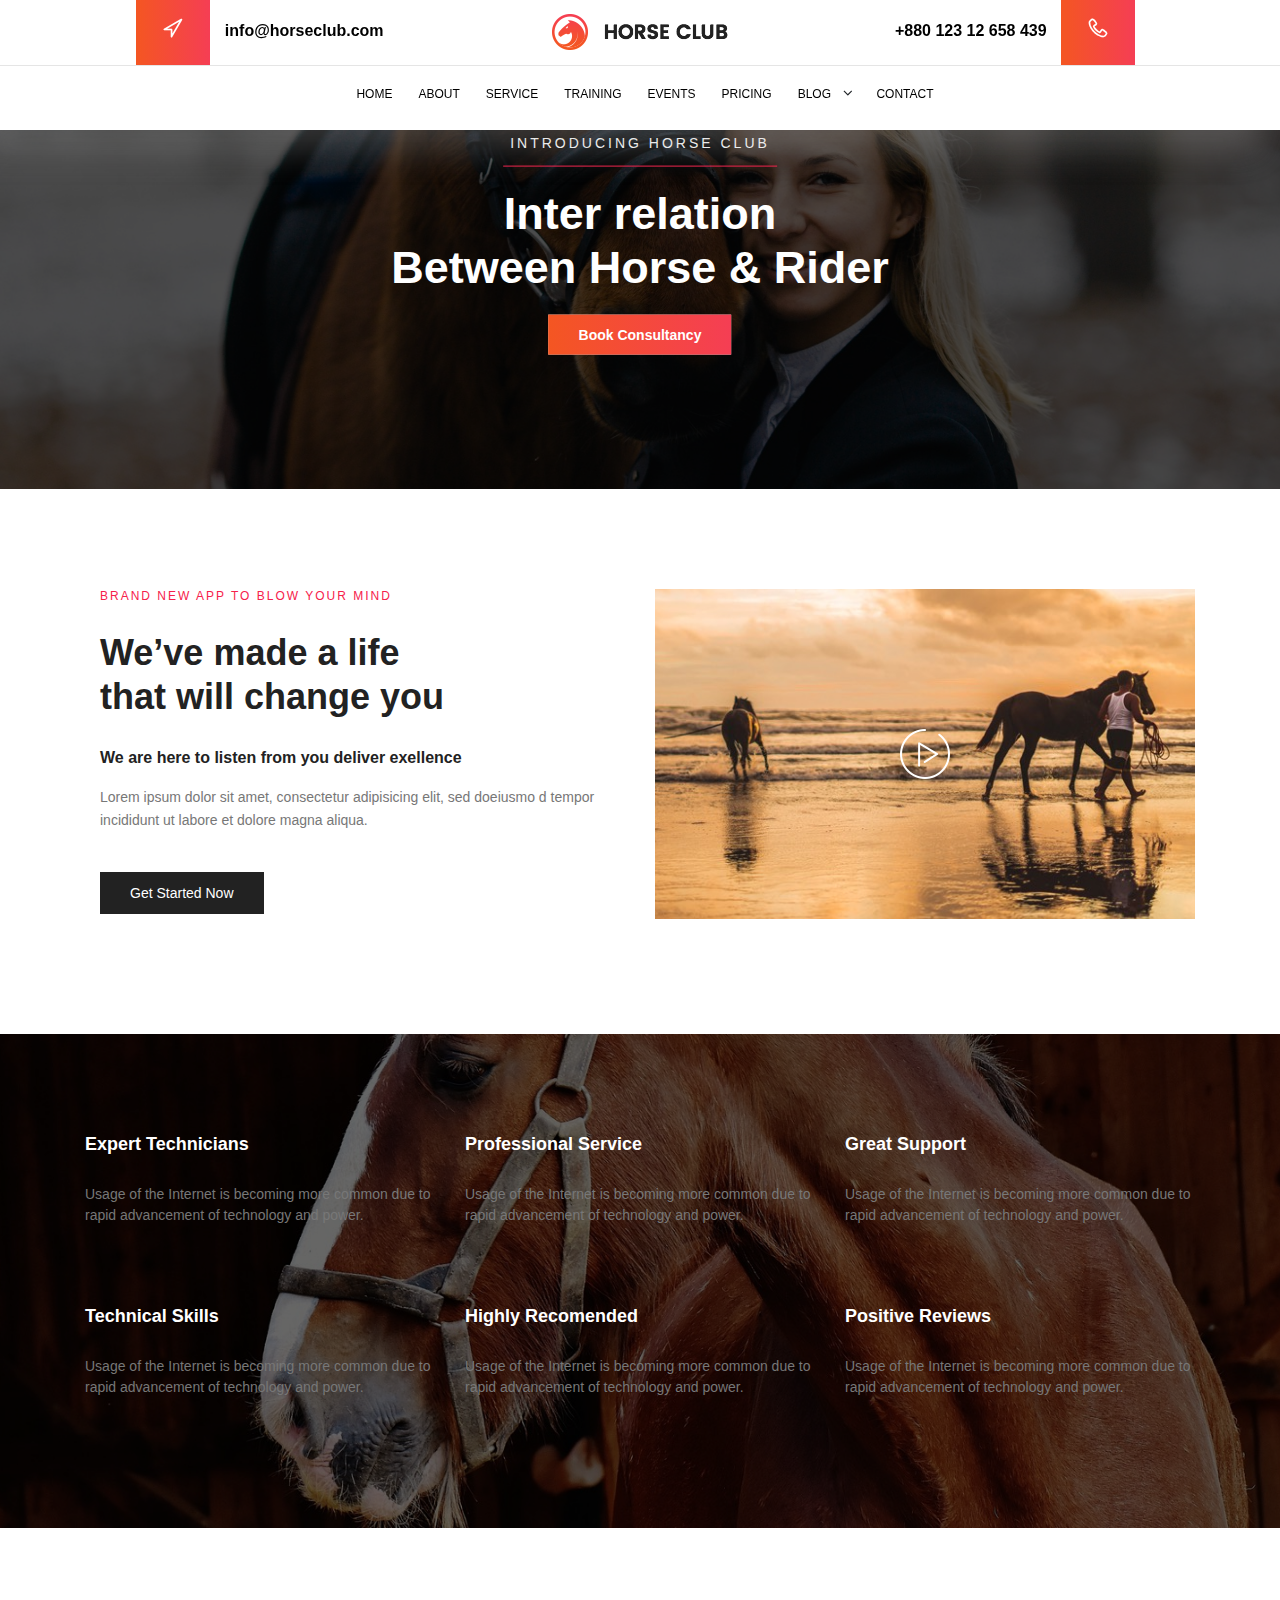
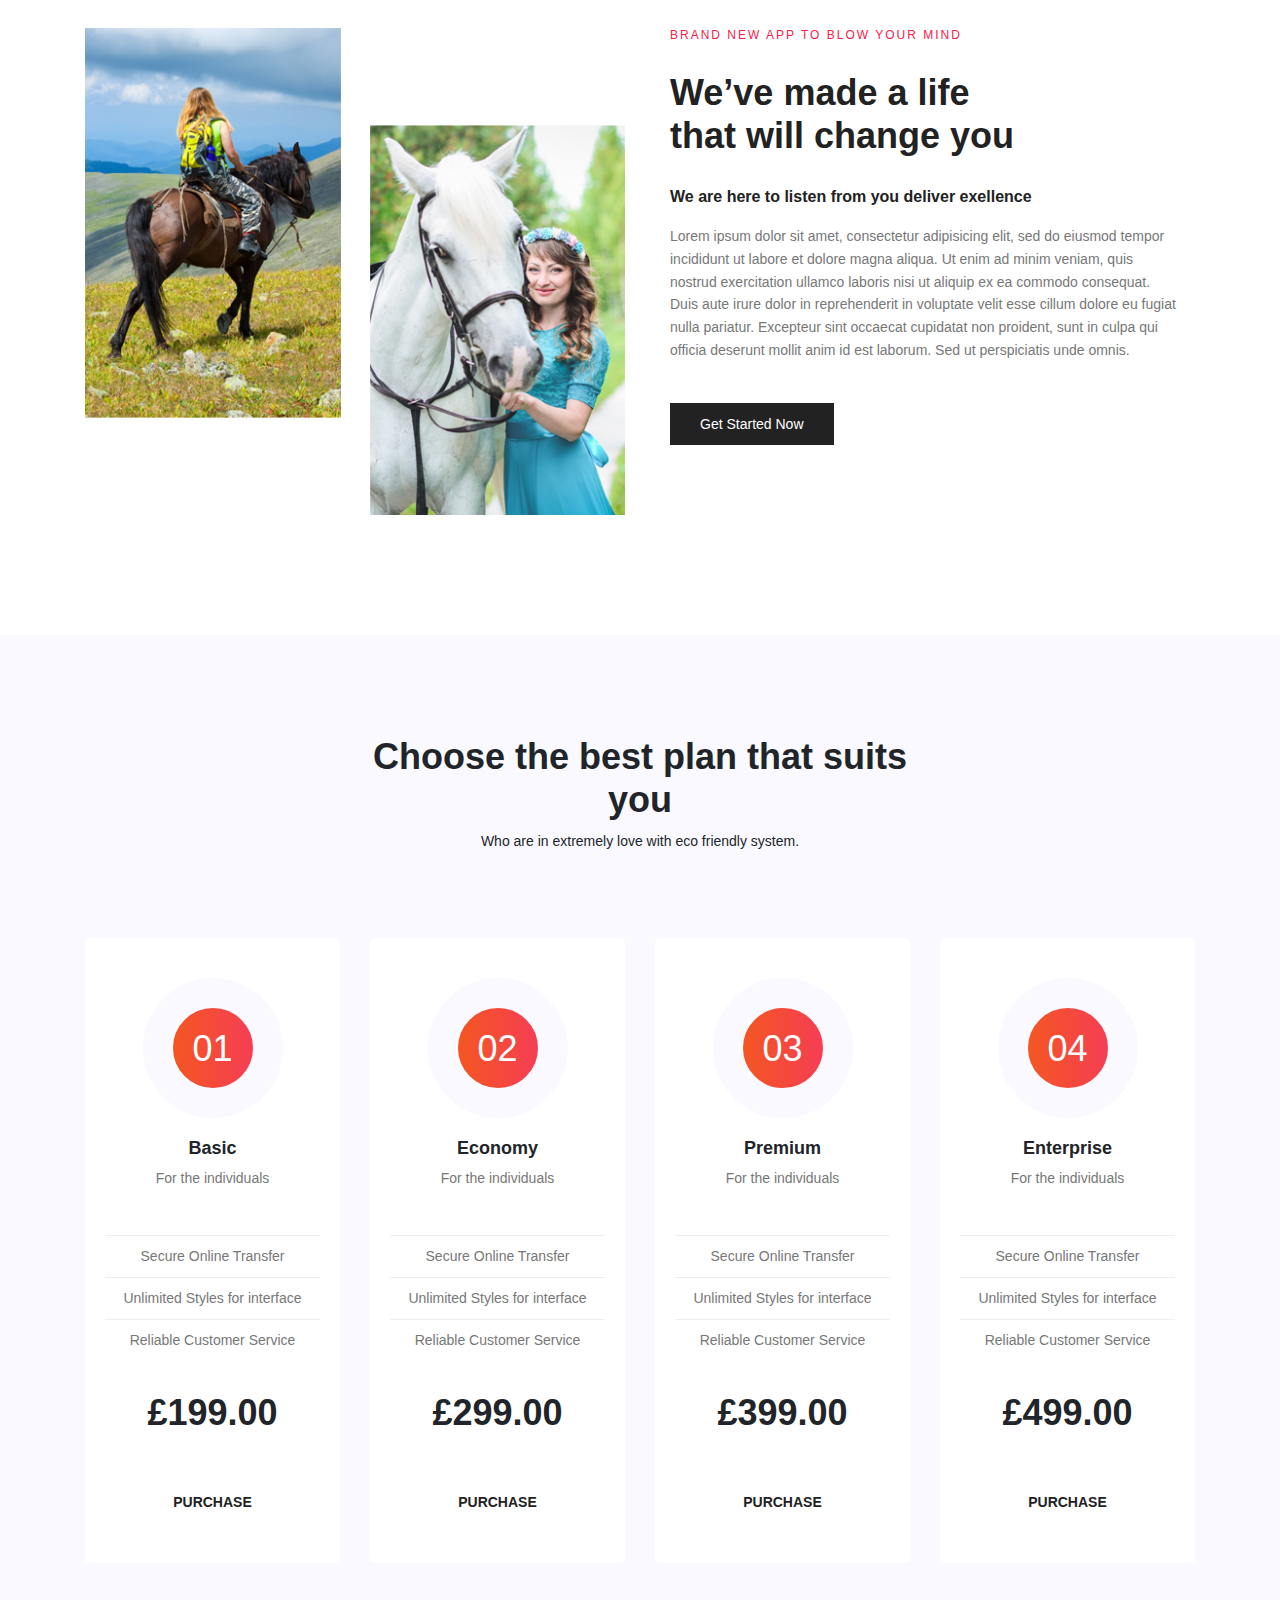
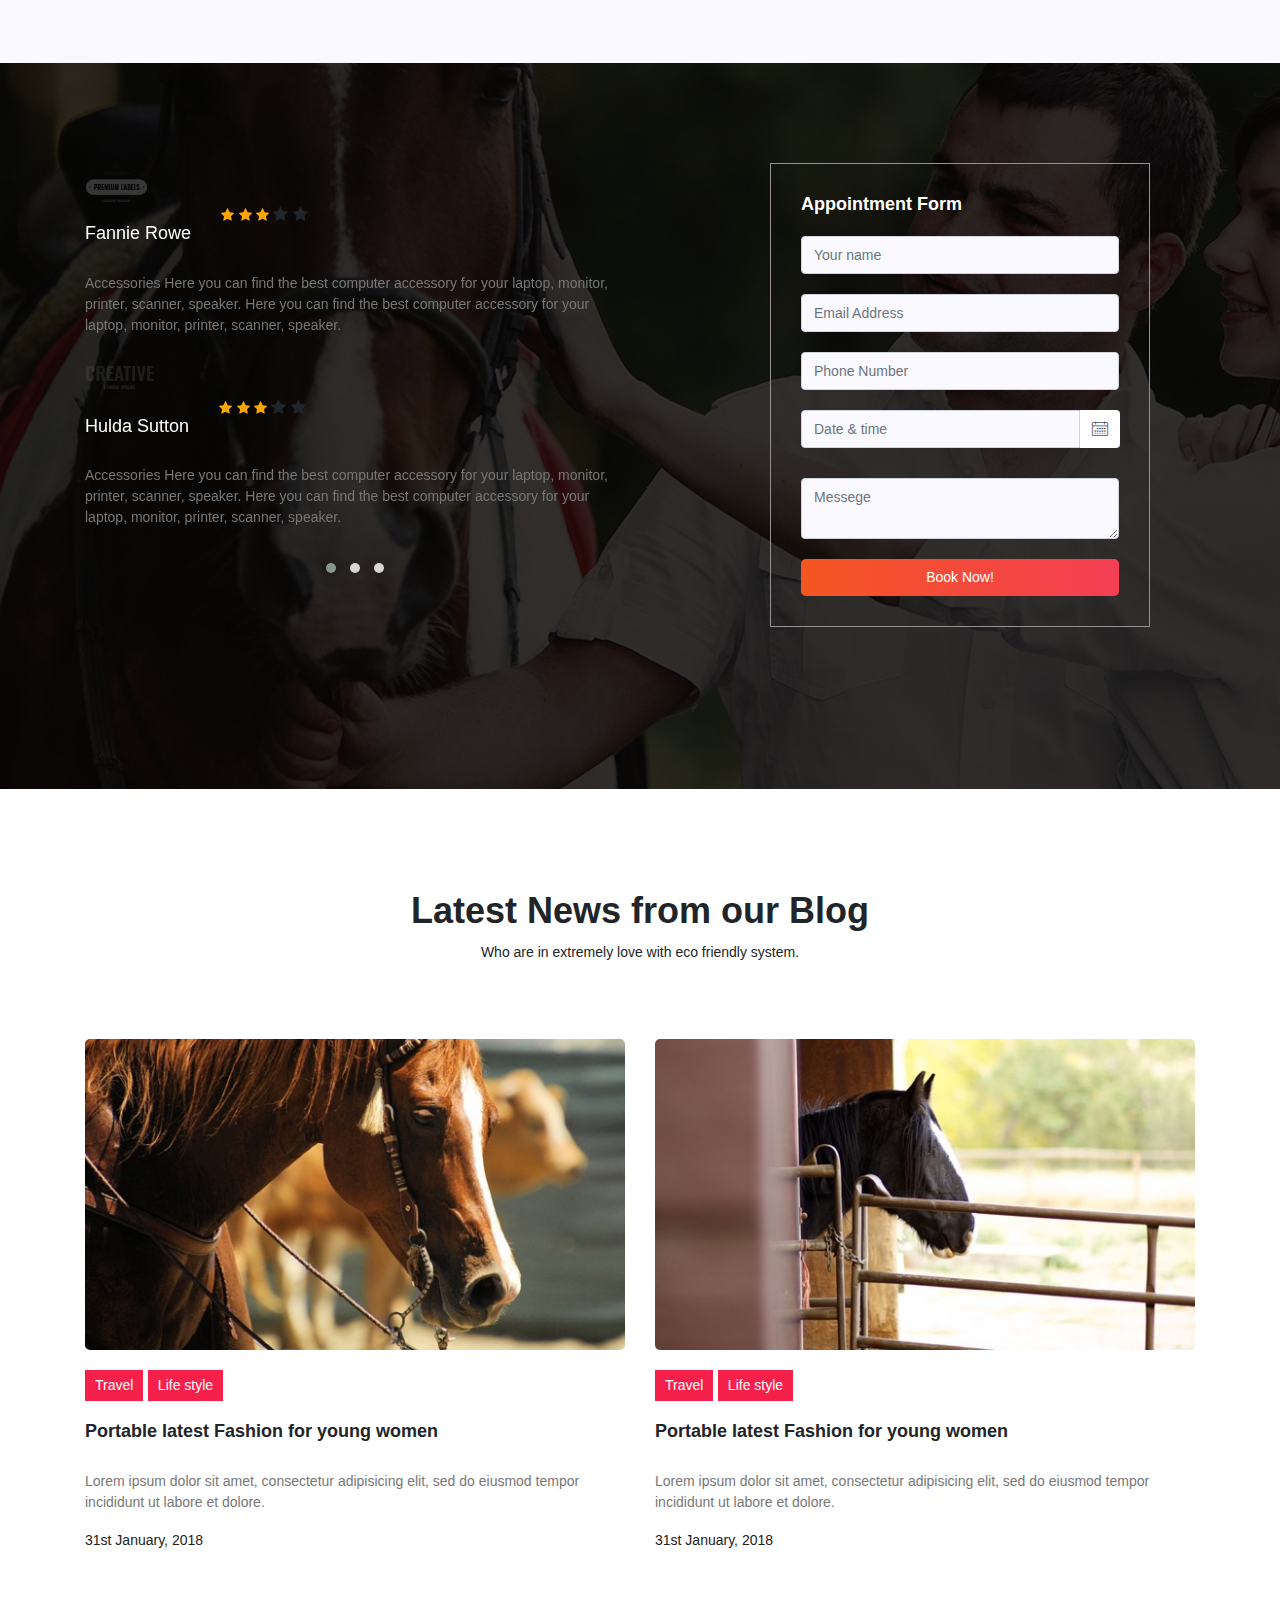
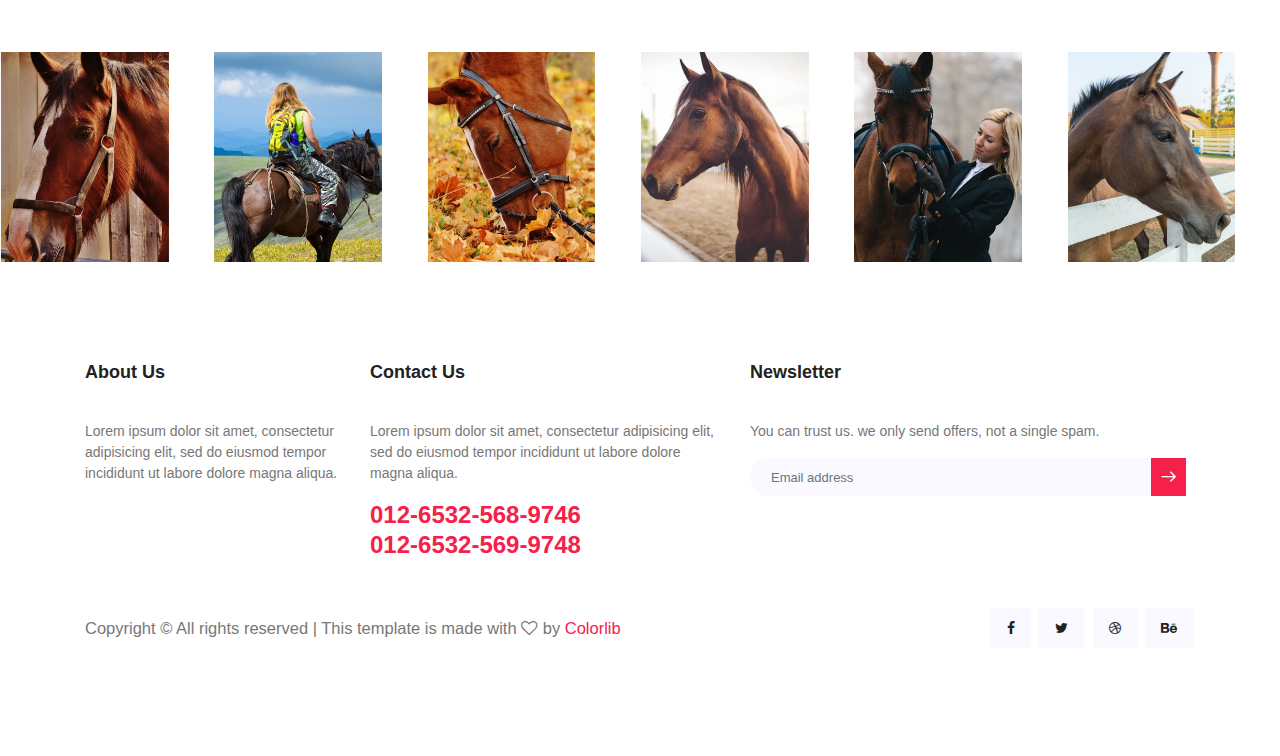
<file: index.html>
<!DOCTYPE html>
<html lang="en">
<head>
    <meta charset="UTF-8">
    <link rel="stylesheet" href="css/vendors/linearicons.css">
    <link rel="stylesheet" href="css/vendors/font-awesome.min.css">
    <link rel="stylesheet" href="css/vendors/bootstrap.min.css">
    <link rel="stylesheet" href="css/vendors/magnific-popup.css">
    <link rel="stylesheet" href="css/vendors/owl.carousel.min.css">
    <link rel="stylesheet" href="css/vendors/owl.theme.default.min.css">
    <link rel="stylesheet" href="css/vendors/nice-select.css">
    <link rel="stylesheet" href="css/vendors/slick.css">
    <link rel="stylesheet" href="css/style.css">
    <title>Horse club </title>
</head>
<body>

    <!--Header-->
   <header id="home">
       <div class="container">
           <div class="row text-center header-top">
               <div class="col-md-4 col-xs-12 list-top-left">
                   <a href="mailto:info@horseclub.com"><span class="lnr lnr-location"></span></a>
                   <a class="tel" href="mailto:info@horseclub.com">info@horseclub.com</a>
               </div>
               <div class="col-md-4 col-xs-12 list-top-middle">
                   <a href="index.html"><img src="images/logo.png" alt=""></a>
               </div>
               <div class="col-md-4 col-xs-12 list-top-right">
                   <a class="tel" href="tel:+880 123 12 658 439">+880 123 12 658 439</a>
                   <a href="tel:+880 123 12 658 439"><span class="lnr lnr-phone-handset"></span></a>
               </div>
           </div>
       </div>
       <hr>
   
    <!--Nav-->
        <div class="container">
             <!-- button -->
                <i class="icon fa fa-bars"></i> 
             <nav>
                <ul class="nav-list list-unstyled">
                     <li><a class="active" href="index.html">Home</a></li>
                     <li><a href="about.html">About</a></li>
                     <li><a href="service.html">Service</a></li>
                     <li><a href="training.html">Training</a></li>
                     <li><a href="events.html">Events</a></li>
                     <li><a href="pricing.html">Pricing</a></li>
                     <li class="list-child"><a href="">Blog</a>
                        <p class="drop fa fa-angle-down"></p> 
                           <ul class="dropdown list-unstyled">
                          <li><a href="blog-home.html">Blog Home</a></li>
                          <li><a href="blog-single.html">Blog Single</a></li>
                      </ul>  
                        </li>
                     <li><a href="contact.html">Contact</a></li>
                </ul>
                  </nav> <!--./Nav--> 
            </div>
   </header>  <!-- ./header -->

    <!-- section cover -->
     <section class="cover" id="home">
        <div class="overlay"></div>
       <div class="container">
           <div class="cover-info text-center">
             <h6 class="cover-info-title1">Introducing Horse Club</h6>
             <span class="bar"></span>
             <h1 class="cover-info-title2">	Inter relation <br>
                Between Horse & Rider</h1>
                <button class="cover-info-btn">Book Consultancy</button>
           </div>
       </div>
   </section> <!--./section cover-->

   <!--section about-video-->
   <section class="about-video">
       <div class="container">
           <div class="row">
               <div class="col-md-6 col-xs-12">
                   <div class="about-video-info">
                       <h6 class="about-video-info-title1">Brand new app to blow your mind</h6>
                       <h1 class="about-video-info-title2">	We’ve made a life <br> that will change you </h1>
                       <p class="about-video-info-desc1">We are here to listen from you deliver exellence</p>
                       <p class="about-video-info-desc2">Lorem ipsum dolor sit amet, consectetur adipisicing elit, sed doeiusmo d tempor incididunt ut labore et dolore magna aliqua.</p>
                       <button class="about-video-info-btn">Get Started Now</button>
                   </div>
               </div>
               <div class="col-md-6 col-xs-12">
                   <div class="about-video-play">
                       <a class="pop" href="https://www.youtube.com/watch?v=ARA0AxrnHdM">
                        <img src="images/play.png" alt="">
                    </a>
                   </div>
               </div>
           </div>
       </div>
   </section> <!--./about-video-->

    <!-- section feature -->
    <section class="feature">
        <div class="overlay"></div>
        <div class="container">
            <div class="row">
                <div class="col-md-4 col-xs-12">
                    <div class="feature-info">
                        <h4 class="feature-info-title">Expert Technicians</h4>
                        <p class="feature-info-desc">Usage of the Internet is becoming more common due to rapid advancement of technology and power.</p>
                    </div>
                </div>
                <div class="col-md-4 col-xs-12">
                    <div class="feature-info">
                        <h4 class="feature-info-title">Professional Service</h4>
                        <p class="feature-info-desc">Usage of the Internet is becoming more common due to rapid advancement of technology and power.</p>
                </div>
            </div>
                <div class="col-md-4 col-xs-12">
                    <div class="feature-info">
                        <h4 class="feature-info-title">Great Support</h4>
                        <p class="feature-info-desc">Usage of the Internet is becoming more common due to rapid advancement of technology and power.</p>
                </div>
            </div>
        </div>

            <div class="row">
                    <div class="col-md-4 col-xs-12">
                        <div class="feature-info">
                            <h4 class="feature-info-title">Technical Skills</h4>
                            <p class="feature-info-desc">Usage of the Internet is becoming more common due to rapid advancement of technology and power.</p>
                        </div>
                    </div>
                    <div class="col-md-4 col-xs-12">
                        <div class="feature-info">
                            <h4 class="feature-info-title">Highly Recomended</h4>
                            <p class="feature-info-desc">Usage of the Internet is becoming more common due to rapid advancement of technology and power.</p>
                    </div>
                </div>
                    <div class="col-md-4 col-xs-12">
                        <div class="feature-info">
                            <h4 class="feature-info-title">Positive Reviews</h4>
                            <p class="feature-info-desc">Usage of the Internet is becoming more common due to rapid advancement of technology and power.</p>
                    </div>
                </div>
            </div>
    
        </div>
    </section> <!--./ section feature-->

     <!-- section home-about -->
     <section class="home-about">
         <div class="container">
             <div class="row">
                 <div class="col-md-6 col-xs-12">
                     <img src="images/about-img.png" alt="">
                 </div>
                 <div class="col-md-6 col-xs-12">
                        <div class="home-about-info">
                            <h6 class="home-about-info-title1">Brand new app to blow your mind</h6>
                            <h1 class="home-about-info-title2">We’ve made a life <br> that will change you </h1>
                            <p class="home-about-info-desc1">We are here to listen from you deliver exellence</p>
                            <p class="home-about-info-desc2">Lorem ipsum dolor sit amet, consectetur adipisicing elit, sed do eiusmod tempor incididunt ut labore et dolore magna aliqua. Ut enim ad minim veniam, quis nostrud exercitation ullamco laboris nisi ut aliquip ex ea commodo consequat. Duis aute irure dolor in reprehenderit in voluptate velit esse cillum dolore eu fugiat nulla pariatur. Excepteur sint occaecat cupidatat non proident, sunt in culpa qui officia deserunt mollit anim id est laborum. Sed ut perspiciatis unde omnis.</p>
                            <button class="home-about-info-btn">Get Started Now</button>
                        </div>
                 </div>
             </div>
         </div>
     </section>  <!-- ./section home-about -->


     <!-- section price -->
     <section class="price">
         <div class="container">
             <div class="header-section text-center">
                 <h1 class="header-section-title">Choose the best plan that suits<br>you</h1>
                 <p class="header-section-desc">Who are in extremely love with eco friendly system.</p>
             </div>

             <div class="row">
                 <div class="col-md-3 col-xs-12">
                     <div class="price-info">
                         <div class="price-info-top">
                             <h1>01</h1>
                             <h4>Basic</h4>
                             <p>For the individuals</p>
                         </div>
                         <div class="price-info-list">
                             <ul>
                                 <li>Secure Online Transfer</li>
                                 <li>Unlimited Styles for interface</li>
                                 <li>Reliable Customer Service</li>
                             </ul>
                         </div>
                         <div class="price-info-bottom">
                                <h1>£199.00</h1>
                                <button>Purchase</button>
                         </div>
                     </div>
                 </div>
                 <div class="col-md-3 col-xs-12">
                        <div class="price-info">
                            <div class="price-info-top">
                                 <h1>02</h1>
                                 <h4>Economy</h4>
                                <p>For the individuals</p>
                                </div>
                            <div class="price-info-list">
                                <ul>
                                     <li>Secure Online Transfer</li>
                                     <li>Unlimited Styles for interface</li>
                                     <li>Reliable Customer Service</li>
                                 </ul>
                                </div>
                            <div class="price-info-bottom">
                                   <h1>£299.00</h1>
                                   <button>Purchase</button>
                             </div>
                        </div>
                 </div>
                 <div class="col-md-3 col-xs-12">
                        <div class="price-info">
                            <div class="price-info-top">
                                <h1>03</h1>
                                <h4>Premium</h4>
                                 <p>For the individuals</p>
                            </div>
                            <div class="price-info-list">
                                <ul>
                                    <li>Secure Online Transfer</li>
                                    <li>Unlimited Styles for interface</li>
                                    <li>Reliable Customer Service</li>
                               </ul>
                            </div>
                            <div class="price-info-bottom">
                                    <h1>£399.00</h1>
                                    <button>Purchase</button>
                             </div>
                        </div>  
                 </div>
                 <div class="col-md-3 col-xs-12">
                        <div class="price-info">
                            <div class="price-info-top">
                                <h1>04</h1>
                                <h4>Enterprise</h4>
                                 <p>For the individuals</p>
                             </div>
                            <div class="price-info-list">
                                <ul>
                                    <li>Secure Online Transfer</li>
                                    <li>Unlimited Styles for interface</li>
                                     <li>Reliable Customer Service</li>
                                 </ul>
                             </div>
                            <div class="price-info-bottom">
                                    <h1>£499.00</h1>
                                    <button>Purchase</button>
                             </div>
                        </div> 
                 </div>
             </div>
         </div>
     </section>  <!-- ./section price -->

     <!-- section booking -->
     <section class="booking">
         <div class="overlay"></div>
         <div class="container">
             <div class="row">
                 <div class="col-md-6 col-xs-12 booking-left">
                 <div class="booking-owl-carousel owl-carousel owl-theme">
                    <div class="booking-info">
                        <img src="images/r1.png" alt="">
                 <div class="booking-info-title">
                        <h4>Fannie Rowe</h4>
                             <div class="star">
                                <span class="fa fa-star checked"></span>
                                <span class="fa fa-star checked"></span>
                                <span class="fa fa-star checked"></span>
                                <span class="fa fa-star"></span>
                                <span class="fa fa-star"></span> 
                            </div>
                       </div>
                        <p>Accessories Here you can find the best computer accessory for your laptop, monitor, printer, scanner, speaker. Here you can find the best computer accessory for your laptop, monitor, printer, scanner, speaker.</p>
                           <img src="images/r2.png" alt="">
                         <div class="booking-info-title">
                            <h4>Hulda Sutton</h4>
                            <div class="star">
                                <span class="fa fa-star checked"></span>
                                <span class="fa fa-star checked"></span>
                                 <span class="fa fa-star checked"></span>
                                 <span class="fa fa-star"></span>
                                 <span class="fa fa-star"></span> 
                             </div>
                         </div>
                            <p>Accessories Here you can find the best computer accessory for your laptop, monitor, printer, scanner, speaker. Here you can find the best computer accessory for your laptop, monitor, printer, scanner, speaker.</p>
                         </div> <!--./bookink-info-->

                     <div class="booking-info">
                            <img src="images/r1.png" alt="">
                        <div class="booking-info-title">
                            <h4>Fannie Rowe</h4>
                                <div class="star">
                                 <span class="fa fa-star checked"></span>
                                 <span class="fa fa-star checked"></span>
                                 <span class="fa fa-star checked"></span>
                                 <span class="fa fa-star"></span>
                                 <span class="fa fa-star"></span> 
                             </div>
                        </div>
                            <p>Accessories Here you can find the best computer accessory for your laptop, monitor, printer, scanner, speaker. Here you can find the best computer accessory for your laptop, monitor, printer, scanner, speaker.</p>
                                <img src="images/r2.png" alt="">
                                  <div class="booking-info-title">
                                     <h4>Hulda Sutton</h4>
                                <div class="star">
                                 <span class="fa fa-star checked"></span>
                                 <span class="fa fa-star checked"></span>
                                 <span class="fa fa-star checked"></span>
                                 <span class="fa fa-star"></span>
                                 <span class="fa fa-star"></span> 
                             </div>
                         </div>
                             <p>Accessories Here you can find the best computer accessory for your laptop, monitor, printer, scanner, speaker. Here you can find the best computer accessory for your laptop, monitor, printer, scanner, speaker.</p>
                        </div> <!--./bookink-info-->

                    <div class="booking-info">
                        <img src="images/r1.png" alt="">
                     <div class="booking-info-title">
                            <h4>Fannie Rowe</h4>
                                <div class="star">
                                 <span class="fa fa-star checked"></span>
                                 <span class="fa fa-star checked"></span>
                                 <span class="fa fa-star checked"></span>
                                 <span class="fa fa-star"></span>
                                 <span class="fa fa-star"></span> 
                             </div>
                         </div>
                              <p>Accessories Here you can find the best computer accessory for your laptop, monitor, printer, scanner, speaker. Here you can find the best computer accessory for your laptop, monitor, printer, scanner, speaker.</p>
                            <img src="images/r2.png" alt="">
                                <div class="booking-info-title">
                                     <h4>Hulda Sutton</h4>
                                 <div class="star">
                                    <span class="fa fa-star checked"></span>
                                    <span class="fa fa-star checked"></span>
                                    <span class="fa fa-star checked"></span>
                                     <span class="fa fa-star"></span>
                                     <span class="fa fa-star"></span> 
                                </div>
                             </div>
                                <p>Accessories Here you can find the best computer accessory for your laptop, monitor, printer, scanner, speaker. Here you can find the best computer accessory for your laptop, monitor, printer, scanner, speaker.</p>
                         </div> <!--./bookink-info-->
                     </div>
                 </div>

                 <div class="col-md-4 col-xs-12 booking-right">
                       <h4>Appointment Form</h4>
                       <form action="#">
                           <input class="form-control" type="text" name="name" placeholder="Your name">
                           <input class="form-control" type="email" name="email" placeholder="Email Address">
                           <input class="form-control" type="text" name="phone" placeholder="Phone Number">
                           <div class="input-group dates-wrap">
                               <input id="datepicker" class="dates form-control" id="exampleAmount" type="text" placeholder="Date & time"  >
                               <div class="input-group-prepend">
                                   <span class="input-group-text"><span class="lnr lnr-calendar-full"></span></span>
                               </div>
                           </div>
                           <textarea class="form-control" name="message" placeholder="Messege"></textarea>
                           <button>Book Now!</button>
                       </form>
                 </div>
             </div>
         </div>
     </section> <!-- ./section booking -->
      
     <!-- section latest-blog -->
     <section class="latest-blog">
         <div class="container">
            <div class="header-section text-center">
                <h1 class="header-section-title">Latest News from our Blog</h1>
                <p class="header-section-desc">Who are in extremely love with eco friendly system.</p>
            </div> 

            <div class="row">
                <div class="col-md-6 col-xs-12">
                    <div class="latest-blog-info">
                        <img src="images/b1.jpg" alt="">
                        <div class="latest-blog-info-btn">
                            <button>Travel</button>
                            <button>Life style</button>
                        </div>
                        <h4 class="latest-blog-info-title">Portable latest Fashion for young women</h4>
                        <p class="latest-blog-info-desc">Lorem ipsum dolor sit amet, consectetur adipisicing elit, sed do eiusmod tempor incididunt ut labore  et dolore.</p>
                        <span class="latest-blog-info-text">31st January, 2018</span>
                    </div>
                </div>
                <div class="col-md-6 col-xs-12">
                    <div class="latest-blog-info">
                        <img src="images/b2.jpg" alt="">
                        <div class="latest-blog-info-btn">
                            <button>Travel</button>
                            <button>Life style</button>
                        </div>
                        <h4 class="latest-blog-info-title">Portable latest Fashion for young women</h4>
                        <p class="latest-blog-info-desc">Lorem ipsum dolor sit amet, consectetur adipisicing elit, sed do eiusmod tempor incididunt ut labore  et dolore.</p>
                        <span class="latest-blog-info-text">31st January, 2018</span>
                    </div>
                </div>
            </div>
         </div>
     </section> <!-- ./section latest-blog -->

     <!-- section gallery -->
         <section class="gallery">
                <div class="container-fluid">
                    <div class="row">
                      <div class="gallery-owl-carousel owl-carousel owl-theme">
                    <div class="gallery-info">
                        <div class="thumb"> 
                             <img src="images/g1.jpg" alt="">
                             <div class="overlay"></div>
                        </div> 
                    </div>
                    <div class="gallery-info">
                        <div class="thumb">
                             <img src="images/g2.jpg" alt="">
                            <div class="overlay"></div>
                         </div> 
                     </div>
                    <div class="gallery-info">
                         <div class="thumb">
                            <img src="images/g3.jpg" alt="">
                            <div class="overlay"></div>
                         </div> 
                     </div>
                    <div class="gallery-info">
                         <div class="thumb">
                          <img src="images/g4.jpg" alt="">
                             <div class="overlay"></div>
                       </div> 
                  </div>
                     <div class="gallery-info">
                        <div class="thumb">
                             <img src="images/g5.jpg" alt="">
                             <div class="overlay"></div>
                         </div> 
                     </div>
                     <div class="gallery-info">
                        <div class="thumb">
                             <img src="images/g6.jpg" alt="">
                             <div class="overlay"></div>
                        </div> 
                  </div>              
                </div>
             </div>
             </div>
         </section>  <!-- ./section gallery -->


         <!-- footer -->
         <footer>
             <div class="container">
                 <div class="row">
                     <div class="col-md-3 col-xs-12">
                         <div class="footer-info">
                             <h4>About Us</h4>
                             <p>Lorem ipsum dolor sit amet, consectetur adipisicing elit, sed do eiusmod tempor incididunt ut labore dolore magna aliqua.</p>
                         </div>
                     </div>
                     <div class="col-md-4 col-xs-12">
                            <div class="footer-info">
                                <h4>Contact Us</h4>
                                <p>Lorem ipsum dolor sit amet, consectetur adipisicing elit, sed do eiusmod tempor incididunt ut labore dolore magna aliqua.</p>
                                 <p class="number">
                                    012-6532-568-9746 <br>
                                    012-6532-569-9748  
                                 </p>
                           </div>
                     </div>
                     <div class="col-md-5 col-xs-12">
                            <div class="footer-info">
                                <h4>Newsletter</h4>
                                <p>You can trust us. we only send  offers, not a single spam.</p>
                                <form action="">
                                    <div class="input-group">
                                      <input class="form-control" type="text" name="Email" placeholder="Email address" >
                                        <div class="input-group-prepend">
                                          <button class="lnr lnr-arrow-right"></button>
                                    </div>
                                </div>
                            </form>
                         </div>
                     </div>
                 </div>
                 <div class="footer-bottom">
                     <div class="row">
                         <div class="col-md-6 col-xs-12">
                             <p class="footer-text">Copyright &copy; All rights reserved | This template is made with <i class="fa fa-heart-o"></i> by <a href="https://colorlib.com">Colorlib</a></p>
                         </div>
                         <div class="col-md-6 col-xs-12">
                             <p class="footer-social">
                                <a href="#"><i class="fa fa-facebook"></i></a>
                                <a href="#"><i class="fa fa-twitter"></i></a>
                                <a href="#"><i class="fa fa-dribbble"></i></a>
                                <a href="#"><i class="fa fa-behance"></i></a> 
                             </p>
                         </div>
                     </div>
                 </div> 
             </div>
         </footer> <!--./footer-->




    <script src="js/vendors/jquery-3.3.1.min.js"></script>
    <script src="js/vendors/bootstrap.js"></script>
    <script src="js/vendors/jquery.magnific-popup.min.js"></script>
    <script src="js/vendors/owl.carousel.min.js"></script>
    <script src="js/vendors/jquery.nice-select.min.js"></script>
    <script src="js/vendors/slick.min.js"></script>
    <script src="js/script.js"></script>
</body>
</html>
</file>
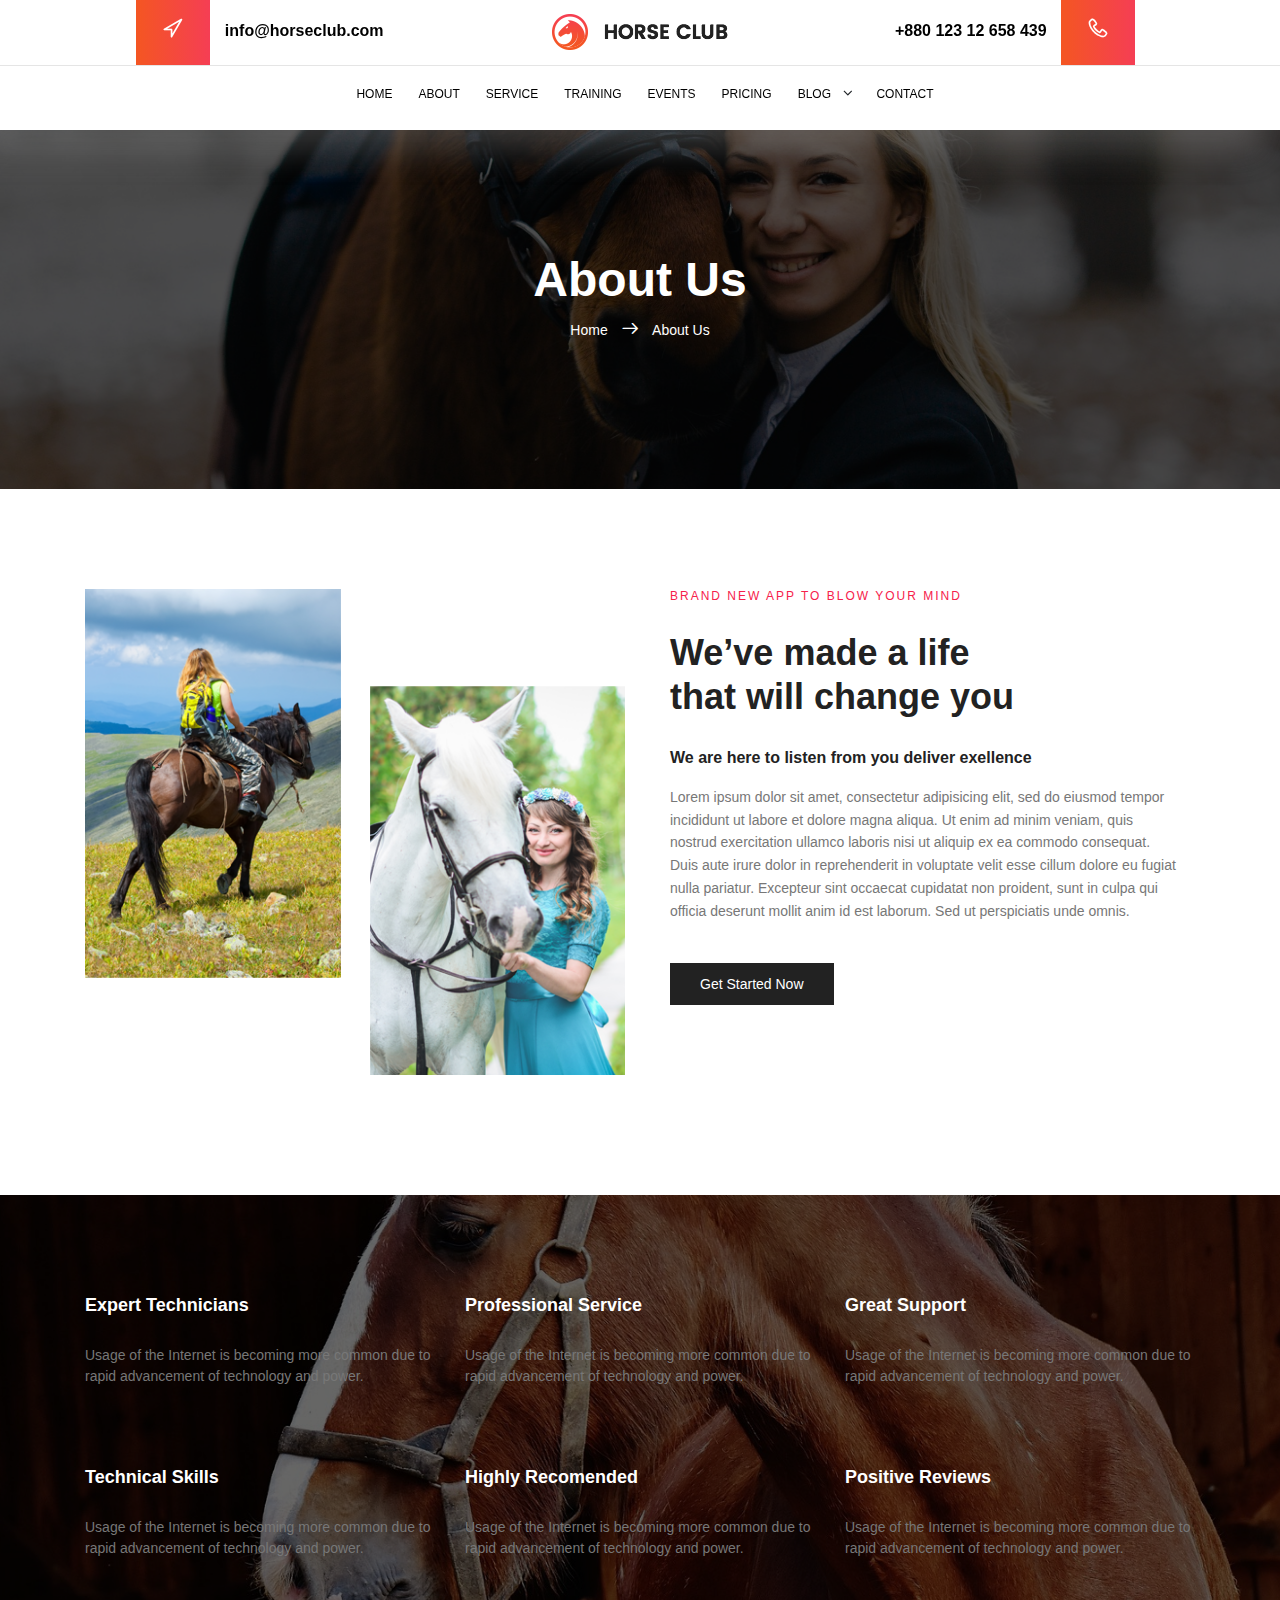
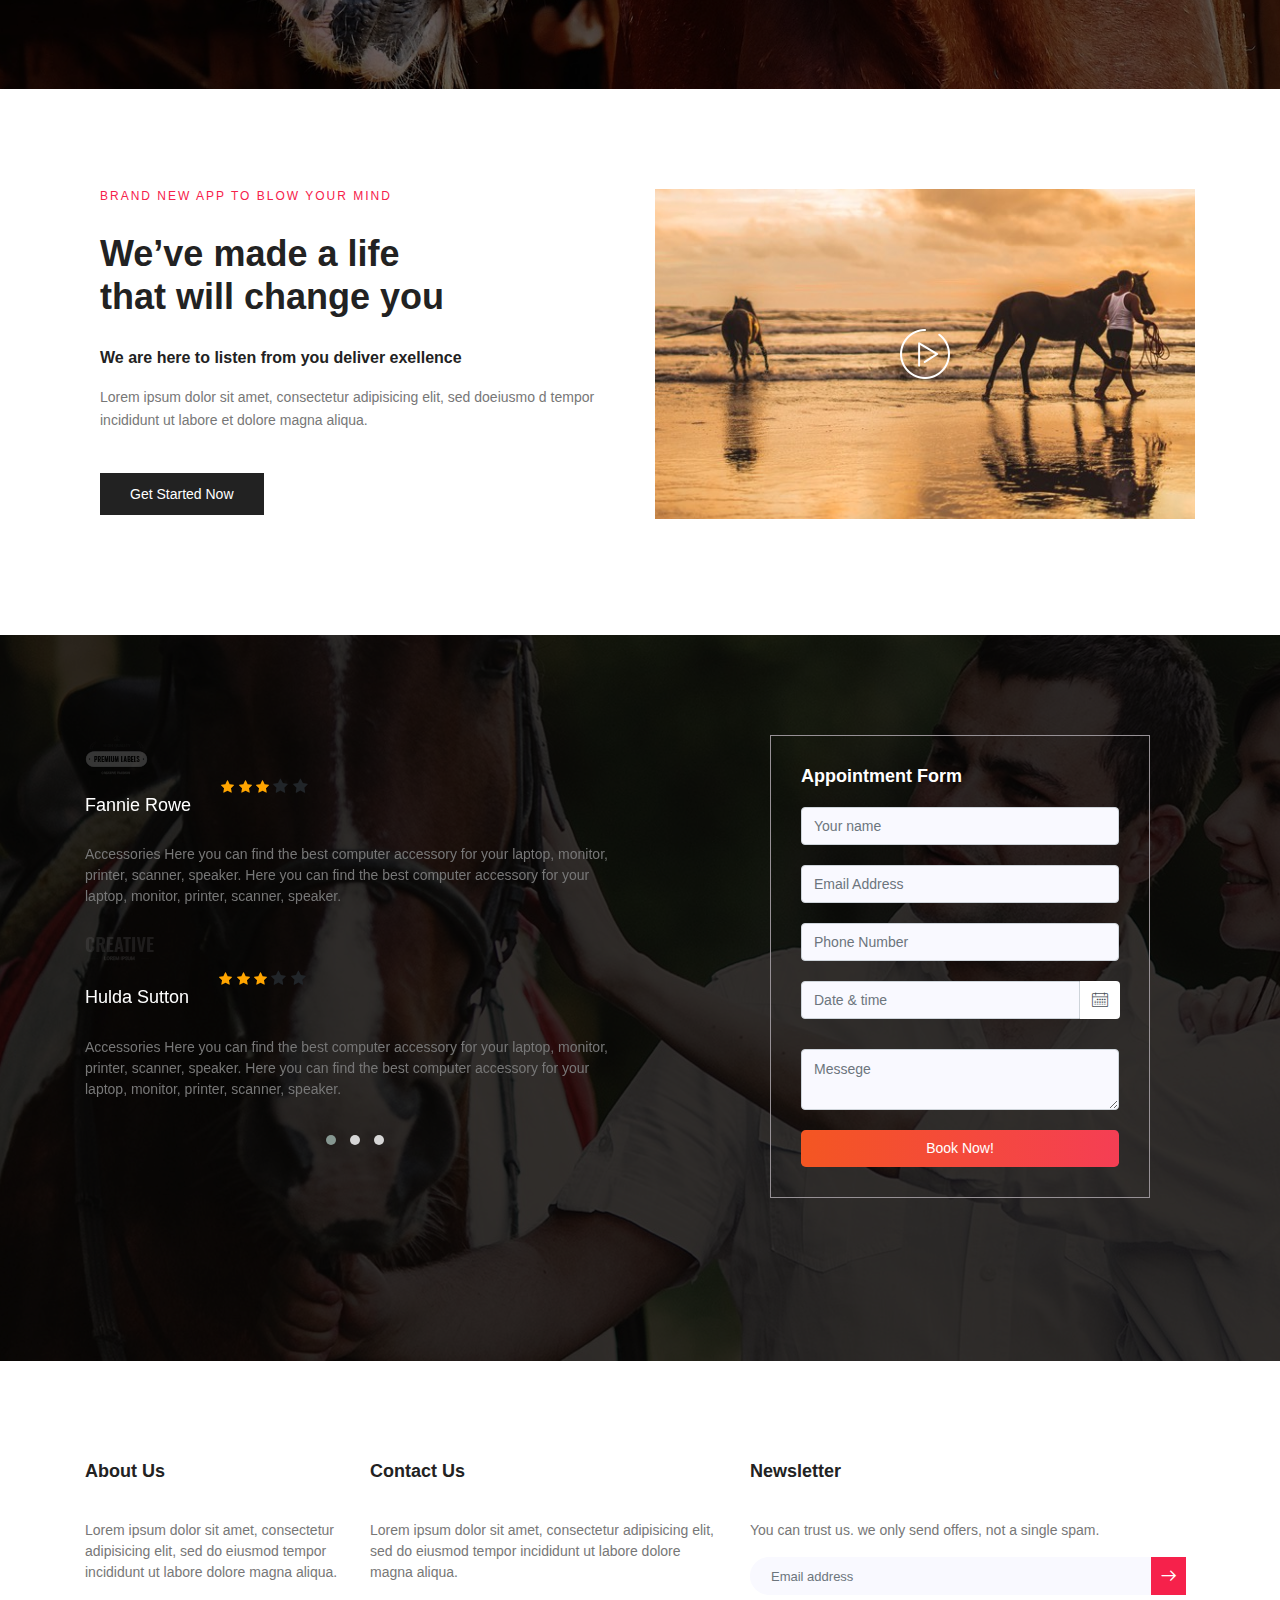
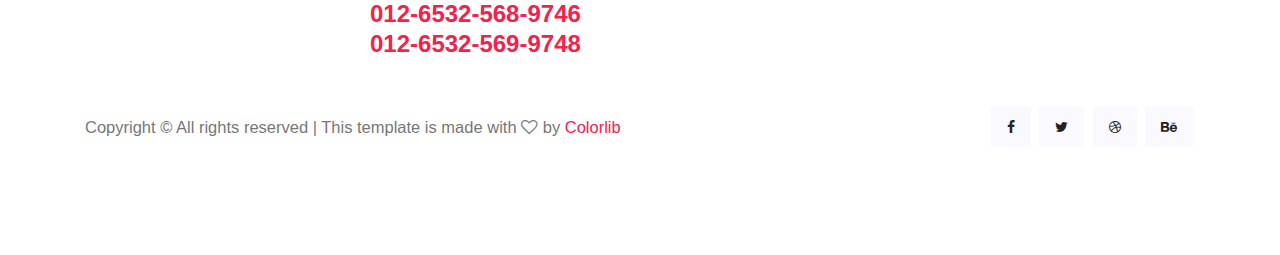
<file: about.html>
<!DOCTYPE html>
<html lang="en">
<head>
    <meta charset="UTF-8">
    <link rel="stylesheet" href="css/vendors/linearicons.css">
    <link rel="stylesheet" href="css/vendors/font-awesome.min.css">
    <link rel="stylesheet" href="css/vendors/bootstrap.min.css">
    <link rel="stylesheet" href="css/vendors/magnific-popup.css">
    <link rel="stylesheet" href="css/vendors/owl.carousel.min.css">
    <link rel="stylesheet" href="css/vendors/owl.theme.default.min.css">
    <link rel="stylesheet" href="css/vendors/nice-select.css">
    <link rel="stylesheet" href="css/vendors/slick.css">
    <link rel="stylesheet" href="css/style.css">
    <title>Horse Club</title>
</head>
<body>

 <!--Header-->
 <header id="home">
        <div class="container">
            <div class="row text-center header-top">
                <div class="col-md-4 col-xs-12 list-top-left">
                    <a href="mailto:info@horseclub.com"><span class="lnr lnr-location"></span></a>
                    <a class="tel" href="mailto:info@horseclub.com">info@horseclub.com</a>
                </div>
                <div class="col-md-4 col-xs-12 list-top-middle">
                    <a href="index.html"><img src="images/logo.png" alt=""></a>
                </div>
                <div class="col-md-4 col-xs-12 list-top-right">
                    <a class="tel" href="tel:+880 123 12 658 439">+880 123 12 658 439</a>
                    <a href="tel:+880 123 12 658 439"><span class="lnr lnr-phone-handset"></span></a>
                </div>
            </div>
        </div>
        <hr>
    
     <!--Nav-->
         <div class="container">
              <!-- button -->
                 <i class="icon fa fa-bars"></i> 
              <nav>
                 <ul class="nav-list list-unstyled">
                      <li><a href="index.html">Home</a></li>
                      <li><a class="active" href="about.html">About</a></li>
                      <li><a href="service.html">Service</a></li>
                      <li><a href="training.html">Training</a></li>
                      <li><a href="events.html">Events</a></li>
                      <li><a href="pricing.html">Pricing</a></li>
                      <li class="list-child"><a href="">Blog</a>
                         <p class="drop fa fa-angle-down"></p> 
                            <ul class="dropdown list-unstyled">
                           <li><a href="blog-home.html">Blog Home</a></li>
                           <li><a href="blog-single.html">Blog Single</a></li>
                       </ul>  
                         </li>
                      <li><a href="contact.html">Contact</a></li>
                 </ul>
                   </nav> <!--./Nav--> 
             </div>
    </header>  <!-- ./header -->

    <!-- section cover -->
    <section class="cover" id="home">
        <div class="overlay"></div>
           <div class="container">
               <div class="cover-info text-center">
                 <h1 class="cover-info-text">About Us</h1>
                   <p class="cover-info-desc"><a href="index.html">Home </a>  <span class="lnr lnr-arrow-right"></span>  <a href="about.html"> About Us</a></p>
               </div>
           </div>
       </section> <!--./section cover-->

        <!-- section home-about -->
     <section class="home-about">
            <div class="container">
                <div class="row">
                    <div class="col-md-6 col-xs-12">
                        <img src="images/about-img.png" alt="">
                    </div>
                    <div class="col-md-6 col-xs-12">
                        <div class="home-about-info">
                            <h6 class="home-about-info-title1">Brand new app to blow your mind</h6>
                            <h1 class="home-about-info-title2">We’ve made a life <br> that will change you </h1>
                            <p class="home-about-info-desc1">We are here to listen from you deliver exellence</p>
                            <p class="home-about-info-desc2">Lorem ipsum dolor sit amet, consectetur adipisicing elit, sed do eiusmod tempor incididunt ut labore et dolore magna aliqua. Ut enim ad minim veniam, quis nostrud exercitation ullamco laboris nisi ut aliquip ex ea commodo consequat. Duis aute irure dolor in reprehenderit in voluptate velit esse cillum dolore eu fugiat nulla pariatur. Excepteur sint occaecat cupidatat non proident, sunt in culpa qui officia deserunt mollit anim id est laborum. Sed ut perspiciatis unde omnis.</p>
                            <button class="home-about-info-btn">Get Started Now</button>
                         </div>
                    </div>
                </div>
            </div>
        </section>  <!-- ./section home-about -->

         <!-- section feature -->
    <section class="feature">
            <div class="overlay"></div>
            <div class="container">
                <div class="row">
                    <div class="col-md-4 col-xs-12">
                        <div class="feature-info">
                            <h4 class="feature-info-title">Expert Technicians</h4>
                            <p class="feature-info-desc">Usage of the Internet is becoming more common due to rapid advancement of technology and power.</p>
                        </div>
                    </div>
                    <div class="col-md-4 col-xs-12">
                        <div class="feature-info">
                            <h4 class="feature-info-title">Professional Service</h4>
                            <p class="feature-info-desc">Usage of the Internet is becoming more common due to rapid advancement of technology and power.</p>
                    </div>
                </div>
                    <div class="col-md-4 col-xs-12">
                        <div class="feature-info">
                            <h4 class="feature-info-title">Great Support</h4>
                            <p class="feature-info-desc">Usage of the Internet is becoming more common due to rapid advancement of technology and power.</p>
                    </div>
                </div>
            </div>
    
                <div class="row">
                        <div class="col-md-4 col-xs-12">
                            <div class="feature-info">
                                <h4 class="feature-info-title">Technical Skills</h4>
                                <p class="feature-info-desc">Usage of the Internet is becoming more common due to rapid advancement of technology and power.</p>
                            </div>
                        </div>
                        <div class="col-md-4 col-xs-12">
                            <div class="feature-info">
                                <h4 class="feature-info-title">Highly Recomended</h4>
                                <p class="feature-info-desc">Usage of the Internet is becoming more common due to rapid advancement of technology and power.</p>
                        </div>
                    </div>
                        <div class="col-md-4 col-xs-12">
                            <div class="feature-info">
                                <h4 class="feature-info-title">Positive Reviews</h4>
                                <p class="feature-info-desc">Usage of the Internet is becoming more common due to rapid advancement of technology and power.</p>
                        </div>
                    </div>
                </div>
        
            </div>
        </section> <!--./ section feature-->

         <!--section about-video-->
   <section class="about-video">
        <div class="container">
            <div class="row">
                <div class="col-md-6 col-xs-12">
                    <div class="about-video-info">
                        <h6 class="about-video-info-title1">Brand new app to blow your mind</h6>
                        <h1 class="about-video-info-title2">	We’ve made a life <br> that will change you </h1>
                        <p class="about-video-info-desc1">We are here to listen from you deliver exellence</p>
                        <p class="about-video-info-desc2">Lorem ipsum dolor sit amet, consectetur adipisicing elit, sed doeiusmo d tempor incididunt ut labore et dolore magna aliqua.</p>
                        <button class="about-video-info-btn">Get Started Now</button>
                    </div>
                </div>
                <div class="col-md-6 col-xs-12">
                    <div class="about-video-play">
                        <a class="pop" href="https://www.youtube.com/watch?v=ARA0AxrnHdM">
                         <img src="images/play.png" alt="">
                     </a>
                    </div>
                </div>
            </div>
        </div>
    </section> <!--./about-video-->

     <!-- section booking -->
     <section class="booking">
            <div class="overlay"></div>
            <div class="container">
                <div class="row">
                    <div class="col-md-6 col-xs-12 booking-left">
                    <div class="booking-owl-carousel owl-carousel owl-theme">
                       <div class="booking-info">
                           <img src="images/r1.png" alt="">
                    <div class="booking-info-title">
                           <h4>Fannie Rowe</h4>
                                <div class="star">
                                   <span class="fa fa-star checked"></span>
                                   <span class="fa fa-star checked"></span>
                                   <span class="fa fa-star checked"></span>
                                   <span class="fa fa-star"></span>
                                   <span class="fa fa-star"></span> 
                               </div>
                          </div>
                           <p>Accessories Here you can find the best computer accessory for your laptop, monitor, printer, scanner, speaker. Here you can find the best computer accessory for your laptop, monitor, printer, scanner, speaker.</p>
                              <img src="images/r2.png" alt="">
                            <div class="booking-info-title">
                               <h4>Hulda Sutton</h4>
                               <div class="star">
                                   <span class="fa fa-star checked"></span>
                                   <span class="fa fa-star checked"></span>
                                    <span class="fa fa-star checked"></span>
                                    <span class="fa fa-star"></span>
                                    <span class="fa fa-star"></span> 
                                </div>
                            </div>
                               <p>Accessories Here you can find the best computer accessory for your laptop, monitor, printer, scanner, speaker. Here you can find the best computer accessory for your laptop, monitor, printer, scanner, speaker.</p>
                            </div> <!--./bookink-info-->
   
                        <div class="booking-info">
                               <img src="images/r1.png" alt="">
                           <div class="booking-info-title">
                               <h4>Fannie Rowe</h4>
                                   <div class="star">
                                    <span class="fa fa-star checked"></span>
                                    <span class="fa fa-star checked"></span>
                                    <span class="fa fa-star checked"></span>
                                    <span class="fa fa-star"></span>
                                    <span class="fa fa-star"></span> 
                                </div>
                           </div>
                               <p>Accessories Here you can find the best computer accessory for your laptop, monitor, printer, scanner, speaker. Here you can find the best computer accessory for your laptop, monitor, printer, scanner, speaker.</p>
                                   <img src="images/r2.png" alt="">
                                     <div class="booking-info-title">
                                        <h4>Hulda Sutton</h4>
                                   <div class="star">
                                    <span class="fa fa-star checked"></span>
                                    <span class="fa fa-star checked"></span>
                                    <span class="fa fa-star checked"></span>
                                    <span class="fa fa-star"></span>
                                    <span class="fa fa-star"></span> 
                                </div>
                            </div>
                                <p>Accessories Here you can find the best computer accessory for your laptop, monitor, printer, scanner, speaker. Here you can find the best computer accessory for your laptop, monitor, printer, scanner, speaker.</p>
                           </div> <!--./bookink-info-->
   
                       <div class="booking-info">
                           <img src="images/r1.png" alt="">
                        <div class="booking-info-title">
                               <h4>Fannie Rowe</h4>
                                   <div class="star">
                                    <span class="fa fa-star checked"></span>
                                    <span class="fa fa-star checked"></span>
                                    <span class="fa fa-star checked"></span>
                                    <span class="fa fa-star"></span>
                                    <span class="fa fa-star"></span> 
                                </div>
                            </div>
                                 <p>Accessories Here you can find the best computer accessory for your laptop, monitor, printer, scanner, speaker. Here you can find the best computer accessory for your laptop, monitor, printer, scanner, speaker.</p>
                               <img src="images/r2.png" alt="">
                                   <div class="booking-info-title">
                                        <h4>Hulda Sutton</h4>
                                    <div class="star">
                                       <span class="fa fa-star checked"></span>
                                       <span class="fa fa-star checked"></span>
                                       <span class="fa fa-star checked"></span>
                                        <span class="fa fa-star"></span>
                                        <span class="fa fa-star"></span> 
                                   </div>
                                </div>
                                   <p>Accessories Here you can find the best computer accessory for your laptop, monitor, printer, scanner, speaker. Here you can find the best computer accessory for your laptop, monitor, printer, scanner, speaker.</p>
                            </div> <!--./bookink-info-->
                        </div>
                    </div>
   
                    <div class="col-md-4 col-xs-12 booking-right">
                          <h4>Appointment Form</h4>
                          <form action="#">
                              <input class="form-control" type="text" name="name" placeholder="Your name">
                              <input class="form-control" type="email" name="email" placeholder="Email Address">
                              <input class="form-control" type="text" name="phone" placeholder="Phone Number">
                              <div class="input-group dates-wrap">
                                  <input id="datepicker" class="dates form-control" id="exampleAmount" type="text" placeholder="Date & time"  >
                                  <div class="input-group-prepend">
                                      <span class="input-group-text"><span class="lnr lnr-calendar-full"></span></span>
                                  </div>
                              </div>
                              <textarea class="form-control" name="message" placeholder="Messege"></textarea>
                              <button>Book Now!</button>
                          </form>
                    </div>
                </div>
            </div>
        </section> <!-- ./section booking -->

         <!-- footer -->
         <footer>
                <div class="container">
                    <div class="row">
                        <div class="col-md-3 col-xs-12">
                            <div class="footer-info">
                                <h4>About Us</h4>
                                <p>Lorem ipsum dolor sit amet, consectetur adipisicing elit, sed do eiusmod tempor incididunt ut labore dolore magna aliqua.</p>
                            </div>
                        </div>
                        <div class="col-md-4 col-xs-12">
                               <div class="footer-info">
                                   <h4>Contact Us</h4>
                                   <p>Lorem ipsum dolor sit amet, consectetur adipisicing elit, sed do eiusmod tempor incididunt ut labore dolore magna aliqua.</p>
                                    <p class="number">
                                       012-6532-568-9746 <br>
                                       012-6532-569-9748  
                                    </p>
                              </div>
                        </div>
                        <div class="col-md-5 col-xs-12">
                               <div class="footer-info">
                                   <h4>Newsletter</h4>
                                   <p>You can trust us. we only send  offers, not a single spam.</p>
                                   <form action="">
                                       <div class="input-group">
                                         <input class="form-control" type="text" name="Email" placeholder="Email address" >
                                           <div class="input-group-prepend">
                                             <button class="lnr lnr-arrow-right"></button>
                                       </div>
                                   </div>
                               </form>
                            </div>
                        </div>
                    </div>
                    <div class="footer-bottom">
                        <div class="row">
                            <div class="col-md-6 col-xs-12">
                                <p class="footer-text">Copyright &copy; All rights reserved | This template is made with <i class="fa fa-heart-o"></i> by <a href="https://colorlib.com">Colorlib</a></p>
                            </div>
                            <div class="col-md-6 col-xs-12">
                                <p class="footer-social">
                                   <a href="#"><i class="fa fa-facebook"></i></a>
                                   <a href="#"><i class="fa fa-twitter"></i></a>
                                   <a href="#"><i class="fa fa-dribbble"></i></a>
                                   <a href="#"><i class="fa fa-behance"></i></a> 
                                </p>
                            </div>
                        </div>
                    </div> 
                </div>
            </footer> <!--./footer-->








    <script src="js/vendors/jquery-3.3.1.min.js"></script>
    <script src="js/vendors/bootstrap.js"></script>
    <script src="js/vendors/jquery.magnific-popup.min.js"></script>
    <script src="js/vendors/owl.carousel.min.js"></script>
    <script src="js/vendors/jquery.nice-select.min.js"></script>
    <script src="js/vendors/slick.min.js"></script>
    <script src="js/script.js"></script>
  </body>
</html>
</file>
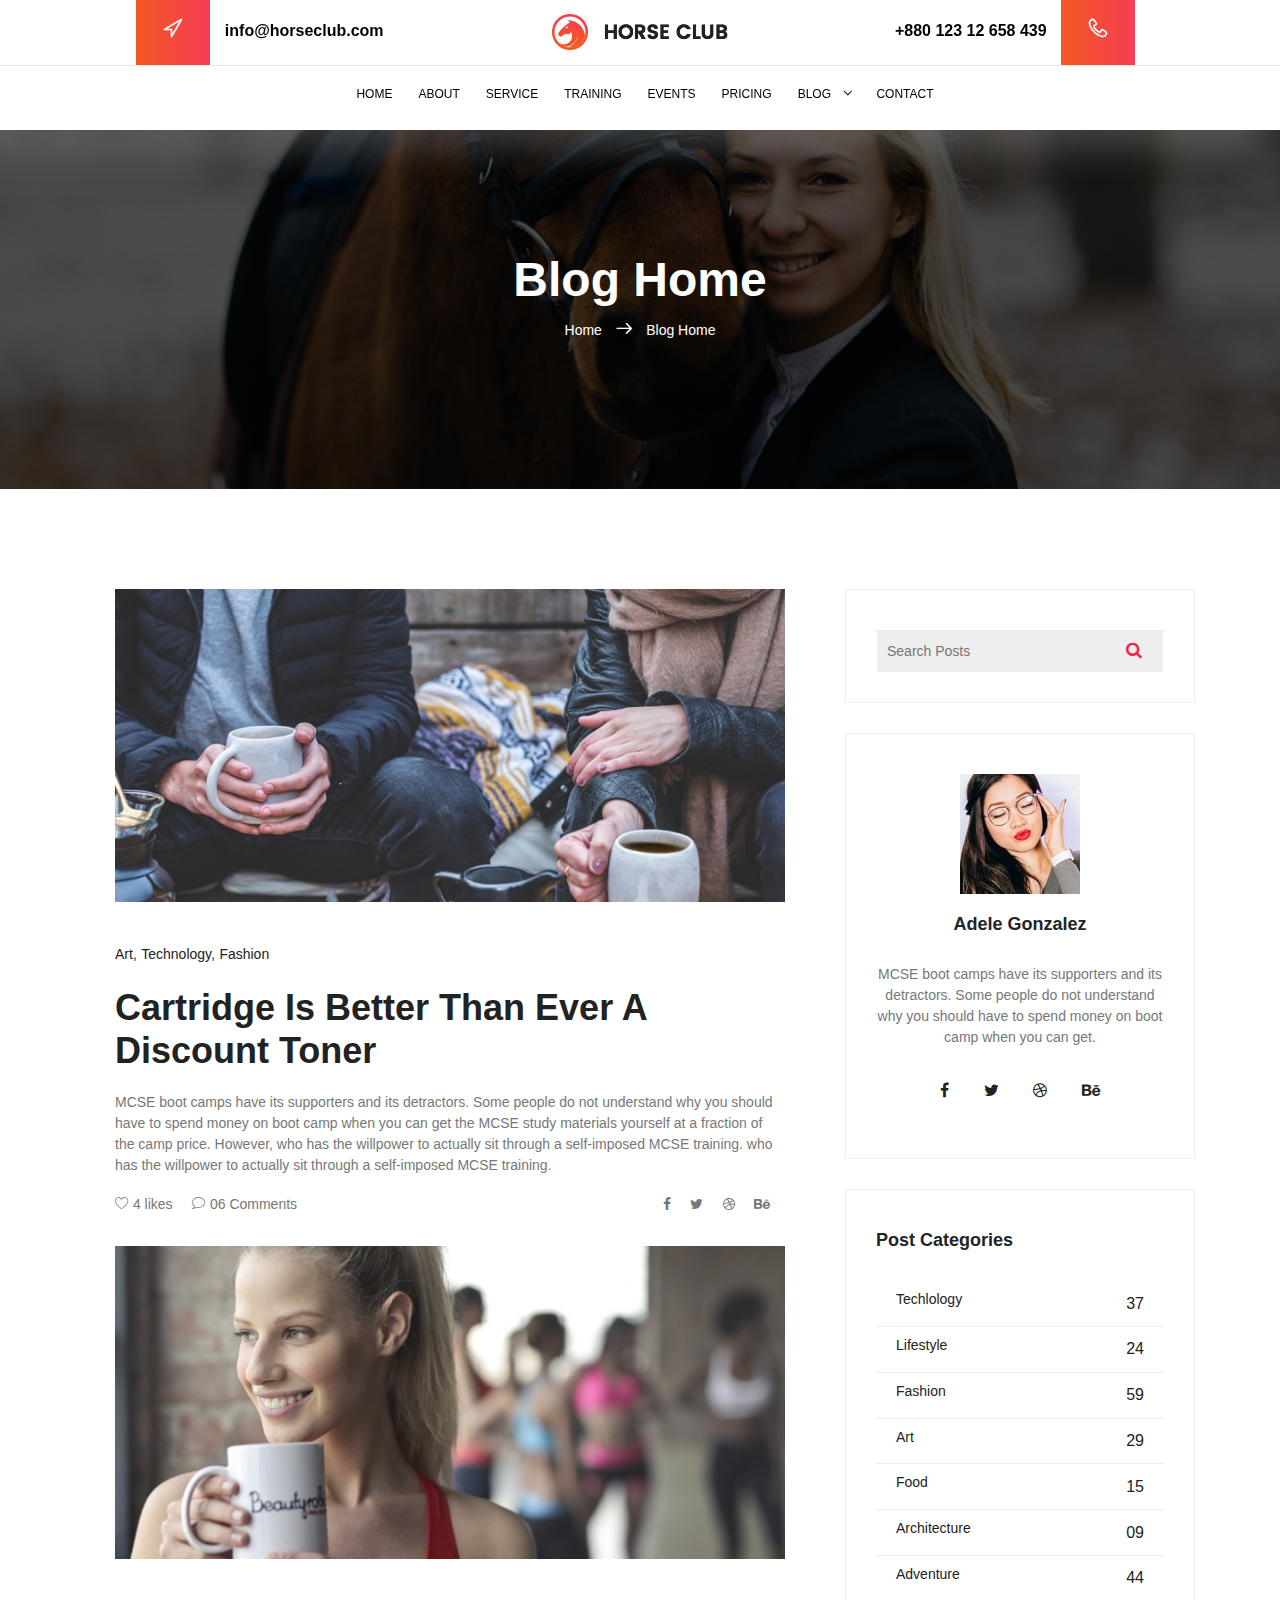
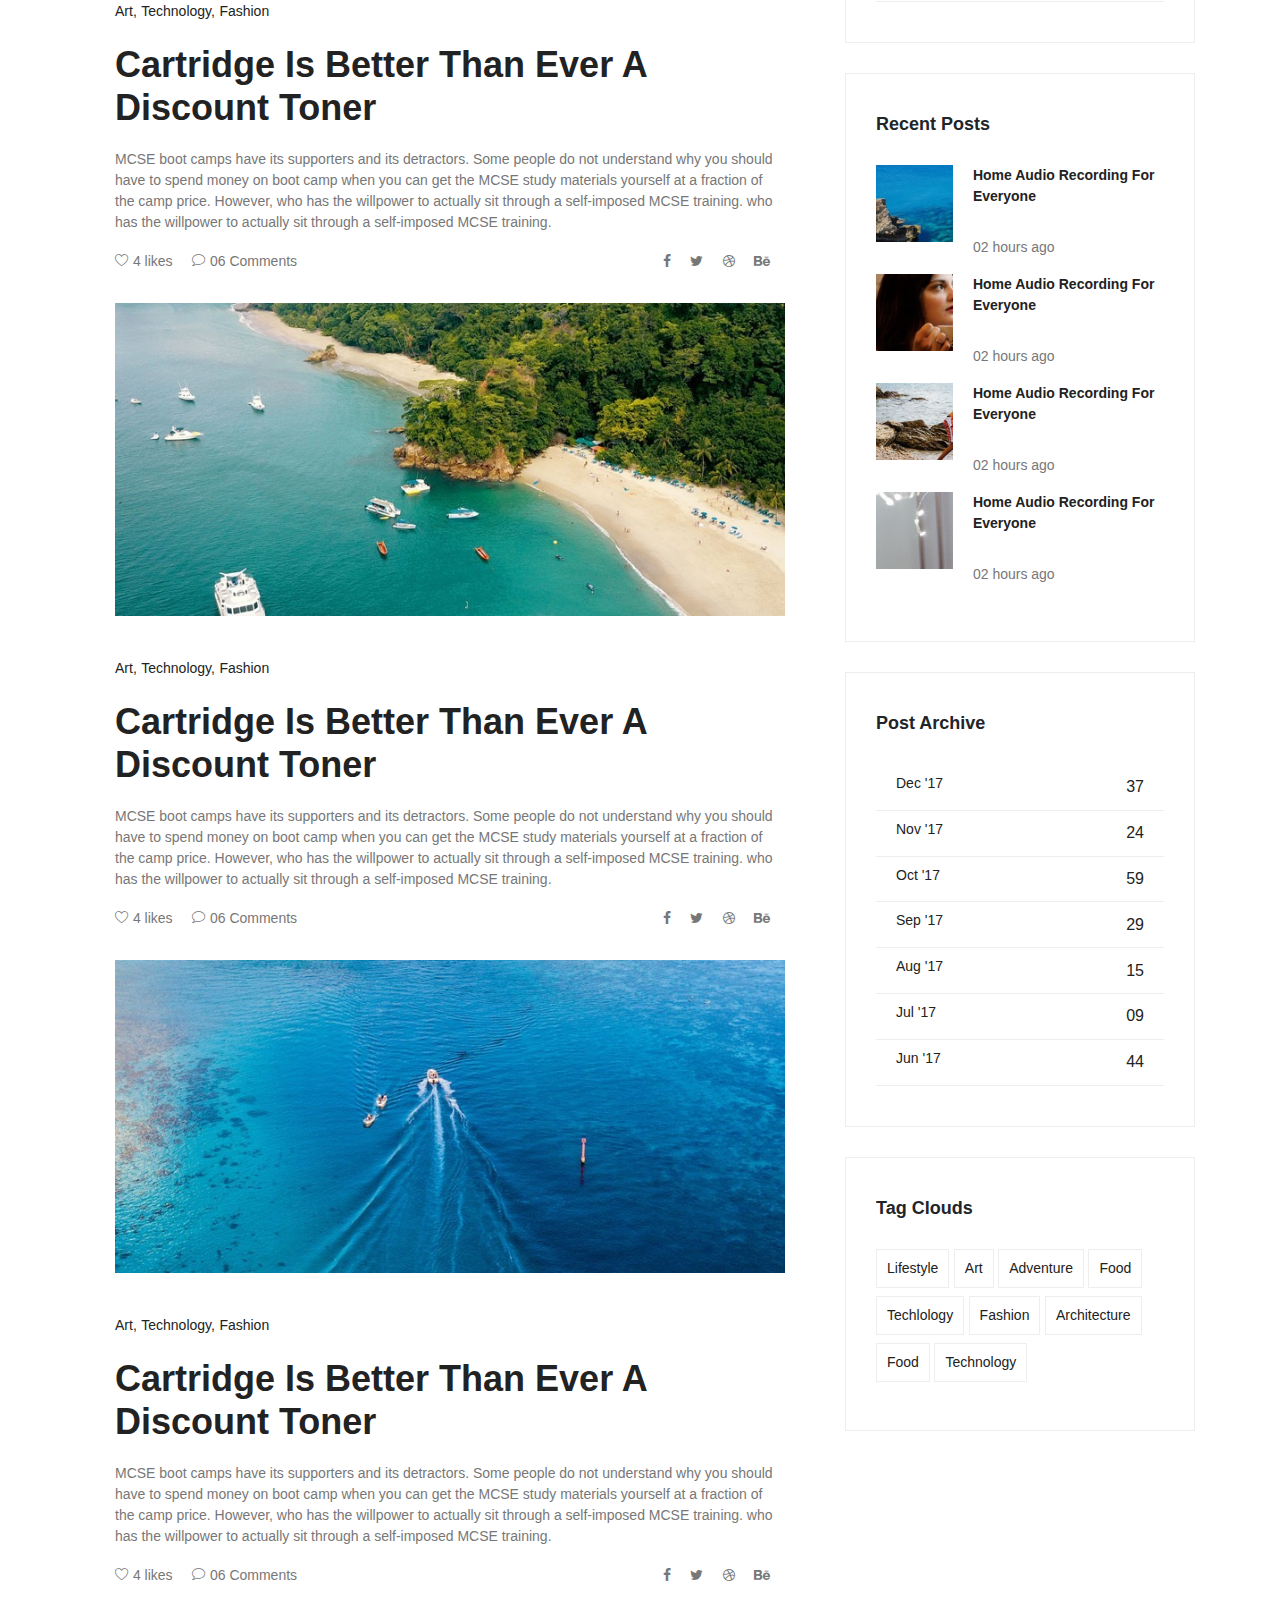
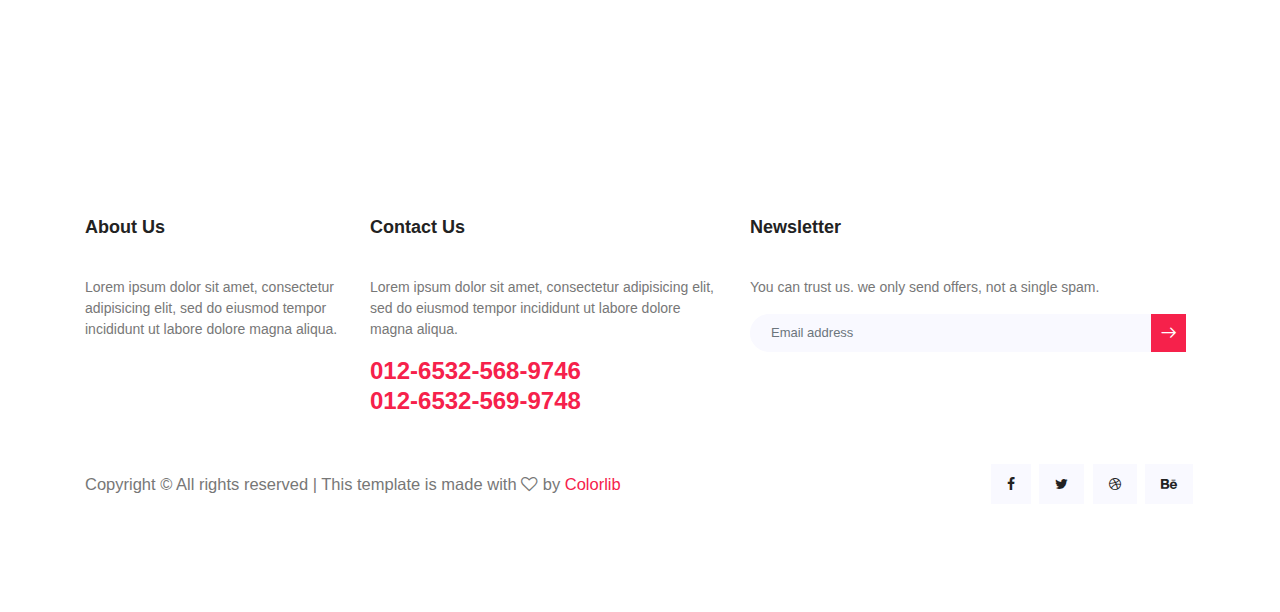
<file: blog-home.html>
<!DOCTYPE html>
<html lang="en">
<head>
    <meta charset="UTF-8">
    <link rel="stylesheet" href="css/vendors/linearicons.css">
    <link rel="stylesheet" href="css/vendors/font-awesome.min.css">
    <link rel="stylesheet" href="css/vendors/bootstrap.min.css">
    <link rel="stylesheet" href="css/vendors/magnific-popup.css">
    <link rel="stylesheet" href="css/vendors/owl.carousel.min.css">
    <link rel="stylesheet" href="css/vendors/owl.theme.default.min.css">
    <link rel="stylesheet" href="css/vendors/nice-select.css">
    <link rel="stylesheet" href="css/vendors/slick.css">
    <link rel="stylesheet" href="css/style.css">
    <title>Horse Club </title>
</head>
<body>

     <!--Header-->
   <header id="home">
        <div class="container">
            <div class="row text-center header-top">
                <div class="col-md-4 col-xs-12 list-top-left">
                    <a href="mailto:info@horseclub.com"><span class="lnr lnr-location"></span></a>
                    <a class="tel" href="mailto:info@horseclub.com">info@horseclub.com</a>
                </div>
                <div class="col-md-4 col-xs-12 list-top-middle">
                    <a href="index.html"><img src="images/logo.png" alt=""></a>
                </div>
                <div class="col-md-4 col-xs-12 list-top-right">
                    <a class="tel" href="tel:+880 123 12 658 439">+880 123 12 658 439</a>
                    <a href="tel:+880 123 12 658 439"><span class="lnr lnr-phone-handset"></span></a>
                </div>
            </div>
        </div>
        <hr>
    
     <!--Nav-->
         <div class="container">
              <!-- button -->
                 <i class="icon fa fa-bars"></i> 
              <nav>
                 <ul class="nav-list list-unstyled">
                      <li><a href="index.html">Home</a></li>
                      <li><a href="about.html">About</a></li>
                      <li><a href="service.html">Service</a></li>
                      <li><a href="training.html">Training</a></li>
                      <li><a href="events.html">Events</a></li>
                      <li><a href="pricing.html">Pricing</a></li>
                      <li class="list-child"><a href="">Blog</a>
                         <p class="drop fa fa-angle-down"></p> 
                            <ul class="dropdown list-unstyled">
                           <li><a class="active" href="blog-home.html">Blog Home</a></li>
                           <li><a href="blog-single.html">Blog Single</a></li>
                       </ul>  
                         </li>
                      <li><a href="contact.html">Contact</a></li>
                 </ul>
                   </nav> <!--./Nav--> 
             </div>
    </header>  <!-- ./header -->

   <!-- section cover -->
   <section class="cover" id="home">
        <div class="overlay"></div>
           <div class="container">
               <div class="cover-info text-center">
                 <h1 class="cover-info-text hom">Blog Home</h1>
                   <p class="cover-info-desc"><a href="index.html">Home </a>  <span class="lnr lnr-arrow-right"></span>  <a href="about.html">Blog Home </a></p>
               </div>
           </div>
       </section> <!--./section cover-->

       <!-- section blog-home -->
       <section class="blog-home">
           <div class="container">
               <div class="row">
               <div class="col-md-8 col-xs-12">
                   <div class="blog-home-info">
                       <img src="images/blog/p1.jpg" alt="">
                       <ul class="blog-home-info-tags">
                           <li><a href="#">Art, </a></li>
                           <li><a href="#">Technology, </a></li>
                           <li><a href="#">Fashion</a></li>
                       </ul>
                     <a href="blog-single.html"><h1 class="blog-home-info-title">Cartridge Is Better Than Ever
                            A Discount Toner</h1></a>
                        <p class="blog-home-info-desc">MCSE boot camps have its supporters and its detractors. Some people do not understand why you should have to spend money on boot camp when you can get the MCSE study materials yourself at a fraction of the camp price. However, who has the willpower to actually sit through a self-imposed MCSE training. who has the willpower to actually sit through a self-imposed MCSE training.</p>
                         <div class="blog-home-info-bottom">
                             <div class="row">
                                 <div class="col-md-6 comment">
                                     <ul>
                                        <li><a href="#"><span class="lnr lnr-heart"></span> 4 likes</a></li>
                                        <li><a href="#"><span class="lnr lnr-bubble"></span> 06 Comments</a></li>
                                     </ul>
                                 </div>
                                 <div class="col-md-6 social">
                                    <ul>
										<li><a href="#"><i class="fa fa-facebook"></i></a></li>
										<li><a href="#"><i class="fa fa-twitter"></i></a></li>
										<li><a href="#"><i class="fa fa-dribbble"></i></a></li>
										<li><a href="#"><i class="fa fa-behance"></i></a></li>
									</ul> 
                                 </div>
                             </div>
                         </div>
                   </div> <!-- ./blog-home-info -->

                   <div class="blog-home-info">
                        <img src="images/blog/p2.jpg" alt="">
                        <ul class="blog-home-info-tags">
                            <li><a href="#">Art, </a></li>
                            <li><a href="#">Technology, </a></li>
                            <li><a href="#">Fashion</a></li>
                        </ul>
                        <a href="blog-single.html"><h1 class="blog-home-info-title">Cartridge Is Better Than Ever
                             A Discount Toner</h1></a>
                         <p class="blog-home-info-desc">MCSE boot camps have its supporters and its detractors. Some people do not understand why you should have to spend money on boot camp when you can get the MCSE study materials yourself at a fraction of the camp price. However, who has the willpower to actually sit through a self-imposed MCSE training. who has the willpower to actually sit through a self-imposed MCSE training.</p>
                          <div class="blog-home-info-bottom">
                              <div class="row">
                                  <div class="col-md-6 comment">
                                      <ul>
                                         <li><a href="#"><span class="lnr lnr-heart"></span> 4 likes</a></li>
                                         <li><a href="#"><span class="lnr lnr-bubble"></span> 06 Comments</a></li>
                                      </ul>
                                  </div>
                                  <div class="col-md-6 social">
                                     <ul>
                                         <li><a href="#"><i class="fa fa-facebook"></i></a></li>
                                         <li><a href="#"><i class="fa fa-twitter"></i></a></li>
                                         <li><a href="#"><i class="fa fa-dribbble"></i></a></li>
                                         <li><a href="#"><i class="fa fa-behance"></i></a></li>
                                     </ul> 
                                  </div>
                              </div>
                          </div>
                    </div> <!-- ./blog-home-info -->

                    <div class="blog-home-info">
                            <img src="images/blog/p3.jpg" alt="">
                            <ul class="blog-home-info-tags">
                                <li><a href="#">Art, </a></li>
                                <li><a href="#">Technology, </a></li>
                                <li><a href="#">Fashion</a></li>
                            </ul>
                            <a href="blog-single.html"><h1 class="blog-home-info-title">Cartridge Is Better Than Ever
                                 A Discount Toner</h1></a>
                             <p class="blog-home-info-desc">MCSE boot camps have its supporters and its detractors. Some people do not understand why you should have to spend money on boot camp when you can get the MCSE study materials yourself at a fraction of the camp price. However, who has the willpower to actually sit through a self-imposed MCSE training. who has the willpower to actually sit through a self-imposed MCSE training.</p>
                              <div class="blog-home-info-bottom">
                                  <div class="row">
                                      <div class="col-md-6 comment">
                                          <ul>
                                             <li><a href="#"><span class="lnr lnr-heart"></span> 4 likes</a></li>
                                             <li><a href="#"><span class="lnr lnr-bubble"></span> 06 Comments</a></li>
                                          </ul>
                                      </div>
                                      <div class="col-md-6 social">
                                         <ul>
                                             <li><a href="#"><i class="fa fa-facebook"></i></a></li>
                                             <li><a href="#"><i class="fa fa-twitter"></i></a></li>
                                             <li><a href="#"><i class="fa fa-dribbble"></i></a></li>
                                             <li><a href="#"><i class="fa fa-behance"></i></a></li>
                                         </ul> 
                                      </div>
                                  </div>
                              </div>
                        </div> <!-- ./blog-home-info -->

                        <div class="blog-home-info">
                                <img src="images/blog/p4.jpg" alt="">
                                <ul class="blog-home-info-tags">
                                    <li><a href="#">Art, </a></li>
                                    <li><a href="#">Technology, </a></li>
                                    <li><a href="#">Fashion</a></li>
                                </ul>
                                <a href="blog-single.html"> <h1 class="blog-home-info-title">Cartridge Is Better Than Ever
                                     A Discount Toner</h1></a>
                                 <p class="blog-home-info-desc">MCSE boot camps have its supporters and its detractors. Some people do not understand why you should have to spend money on boot camp when you can get the MCSE study materials yourself at a fraction of the camp price. However, who has the willpower to actually sit through a self-imposed MCSE training. who has the willpower to actually sit through a self-imposed MCSE training.</p>
                                  <div class="blog-home-info-bottom">
                                      <div class="row">
                                          <div class="col-md-6 comment">
                                              <ul>
                                                 <li><a href="#"><span class="lnr lnr-heart"></span> 4 likes</a></li>
                                                 <li><a href="#"><span class="lnr lnr-bubble"></span> 06 Comments</a></li>
                                              </ul>
                                          </div>
                                          <div class="col-md-6 social">
                                             <ul>
                                                 <li><a href="#"><i class="fa fa-facebook"></i></a></li>
                                                 <li><a href="#"><i class="fa fa-twitter"></i></a></li>
                                                 <li><a href="#"><i class="fa fa-dribbble"></i></a></li>
                                                 <li><a href="#"><i class="fa fa-behance"></i></a></li>
                                             </ul> 
                                          </div>
                                      </div>
                                  </div>
                            </div> <!-- ./blog-home-info -->
                      </div>
               <div class="col-md-4 col-xs-12">
                   <div class="blog-home-info-search">
                       <form action="#">
                           <input type="text" name="search2" placeholder="Search Posts">
                           <button type="submit"><i class="fa fa-search"></i></button>
                       </form>
                   </div> <!--./search-->

                   <div class="blog-home-info-portfolio">
                       <img src="images/blog/user2.jpg" alt="">
                       <h4>Adele Gonzalez</h4>
                       <p>MCSE boot camps have its supporters and its detractors. Some people do not understand why you should have to spend money on boot camp when you can get.</p>
                       <ul>
                            <li><a href="#"><i class="fa fa-facebook"></i></a></li>
                            <li><a href="#"><i class="fa fa-twitter"></i></a></li>
                            <li><a href="#"><i class="fa fa-dribbble"></i></a></li>
                            <li><a href="#"><i class="fa fa-behance"></i></a></li> 
                       </ul>
                   </div><!--./potfolio-->

                   <div class="blog-home-info-category">
                       <h4>Post Categories</h4>
                       <ul>
                           <li><a href="#"><h6>Techlology</h6><span>37</span></a></li>
                           <li><a href="#"><h6>Lifestyle</h6><span>24</span></a></li>
                           <li><a href="#"><h6>Fashion</h6><span>59</span></a></li>
                           <li><a href="#"><h6>Art</h6><span>29</span></a></li>
                           <li><a href="#"><h6>Food</h6><span>15</span></a></li>
                           <li><a href="#"><h6>Architecture</h6><span>09</span></a></li>
                           <li><a href="#"><h6>Adventure</h6><span>44</span></a></li>
                       </ul>
                   </div> <!--./category-->

                   <div class="blog-home-info-recent-posts">
                       <h4>Recent Posts</h4>
                       <div class="recent-posts-list">
                           <div class="recent-posts-info">
                               <div class="recent-posts-img">
                                   <img src="images/blog/r1.jpg" alt="">
                               </div>
                               <div class="recent-posts-details">
                                  <a href="blog-single.html"><h4>Home Audio Recording For Everyone</h4></a>
                                  <p>02 hours ago</p>
                               </div>
                           </div>
                           <div class="recent-posts-info">
                                <div class="recent-posts-img">
                                    <img src="images/blog/r2.jpg" alt="">
                                    </div>
                                <div class="recent-posts-details">
                                    <a href="blog-single.html"><h4>Home Audio Recording For Everyone</h4></a>
                                    <p>02 hours ago</p>
                                 </div> 
                           </div>
                           <div class="recent-posts-info">
                                <div class="recent-posts-img">
                                    <img src="images/blog/r3.jpg" alt="">
                                 </div>
                                <div class="recent-posts-details">
                                    <a href="blog-single.html"><h4>Home Audio Recording For Everyone</h4></a>
                                    <p>02 hours ago</p>
                                </div>
                           </div>
                           <div class="recent-posts-info">
                                <div class="recent-posts-img">
                                    <img src="images/blog/r4.jpg" alt="">
                                 </div>
                                <div class="recent-posts-details">
                                    <a href="blog-single.html"><h4>Home Audio Recording For Everyone</h4></a>
                                    <p>02 hours ago</p>
                                </div>   
                           </div>
                       </div>
                   </div><!--./recent-posts-->

                   <div class="blog-home-info-category">
                        <h4>Post Archive</h4>
                        <ul>
                            <li><a href="#"><h6>Dec '17</h6><span>37</span></a></li>
                            <li><a href="#"><h6>Nov '17</h6><span>24</span></a></li>
                            <li><a href="#"><h6>Oct '17</h6><span>59</span></a></li>
                            <li><a href="#"><h6>Sep '17</h6><span>29</span></a></li>
                            <li><a href="#"><h6>Aug '17</h6><span>15</span></a></li>
                            <li><a href="#"><h6>Jul '17</h6><span>09</span></a></li>
                            <li><a href="#"><h6>Jun '17</h6><span>44</span></a></li>
                        </ul>
                    </div> <!--./Archive-->

                    <div class="blog-home-info-clouds">
                        <h4>Tag Clouds</h4>
                        <button>Lifestyle</button>
                        <button>Art</button>
                        <button>Adventure</button>
                        <button>Food</button>
                        <button>Techlology</button>
                        <button>Fashion</button>
                        <button>Architecture</button>
                        <button>Food</button>
                        <button>Technology</button>
                    </div> <!--./clouds-->
 
               </div>
            </div>
           </div>
       </section>  <!-- ./section blog-home -->

        <!-- footer -->
        <footer>
                <div class="container">
                    <div class="row">
                        <div class="col-md-3 col-xs-12">
                            <div class="footer-info">
                                <h4>About Us</h4>
                                <p>Lorem ipsum dolor sit amet, consectetur adipisicing elit, sed do eiusmod tempor incididunt ut labore dolore magna aliqua.</p>
                            </div>
                        </div>
                        <div class="col-md-4 col-xs-12">
                               <div class="footer-info">
                                   <h4>Contact Us</h4>
                                   <p>Lorem ipsum dolor sit amet, consectetur adipisicing elit, sed do eiusmod tempor incididunt ut labore dolore magna aliqua.</p>
                                    <p class="number">
                                       012-6532-568-9746 <br>
                                       012-6532-569-9748  
                                    </p>
                              </div>
                        </div>
                        <div class="col-md-5 col-xs-12">
                               <div class="footer-info">
                                   <h4>Newsletter</h4>
                                   <p>You can trust us. we only send  offers, not a single spam.</p>
                                   <form action="">
                                       <div class="input-group">
                                         <input class="form-control" type="text" name="Email" placeholder="Email address" >
                                           <div class="input-group-prepend">
                                             <button class="lnr lnr-arrow-right"></button>
                                       </div>
                                   </div>
                               </form>
                            </div>
                        </div>
                    </div>
                    <div class="footer-bottom">
                        <div class="row">
                            <div class="col-md-6 col-xs-12">
                                <p class="footer-text">Copyright &copy; All rights reserved | This template is made with <i class="fa fa-heart-o"></i> by <a href="https://colorlib.com">Colorlib</a></p>
                            </div>
                            <div class="col-md-6 col-xs-12">
                                <p class="footer-social">
                                   <a href="#"><i class="fa fa-facebook"></i></a>
                                   <a href="#"><i class="fa fa-twitter"></i></a>
                                   <a href="#"><i class="fa fa-dribbble"></i></a>
                                   <a href="#"><i class="fa fa-behance"></i></a> 
                                </p>
                            </div>
                        </div>
                    </div> 
                </div>
            </footer> <!--./footer-->
   
      



    <script src="js/vendors/jquery-3.3.1.min.js"></script>
    <script src="js/vendors/bootstrap.js"></script>
    <script src="js/vendors/jquery.magnific-popup.min.js"></script>
    <script src="js/vendors/owl.carousel.min.js"></script>
    <script src="js/vendors/jquery.nice-select.min.js"></script>
    <script src="js/vendors/slick.min.js"></script>
    <script src="js/script.js"></script>
    </body>
</html>
</file>
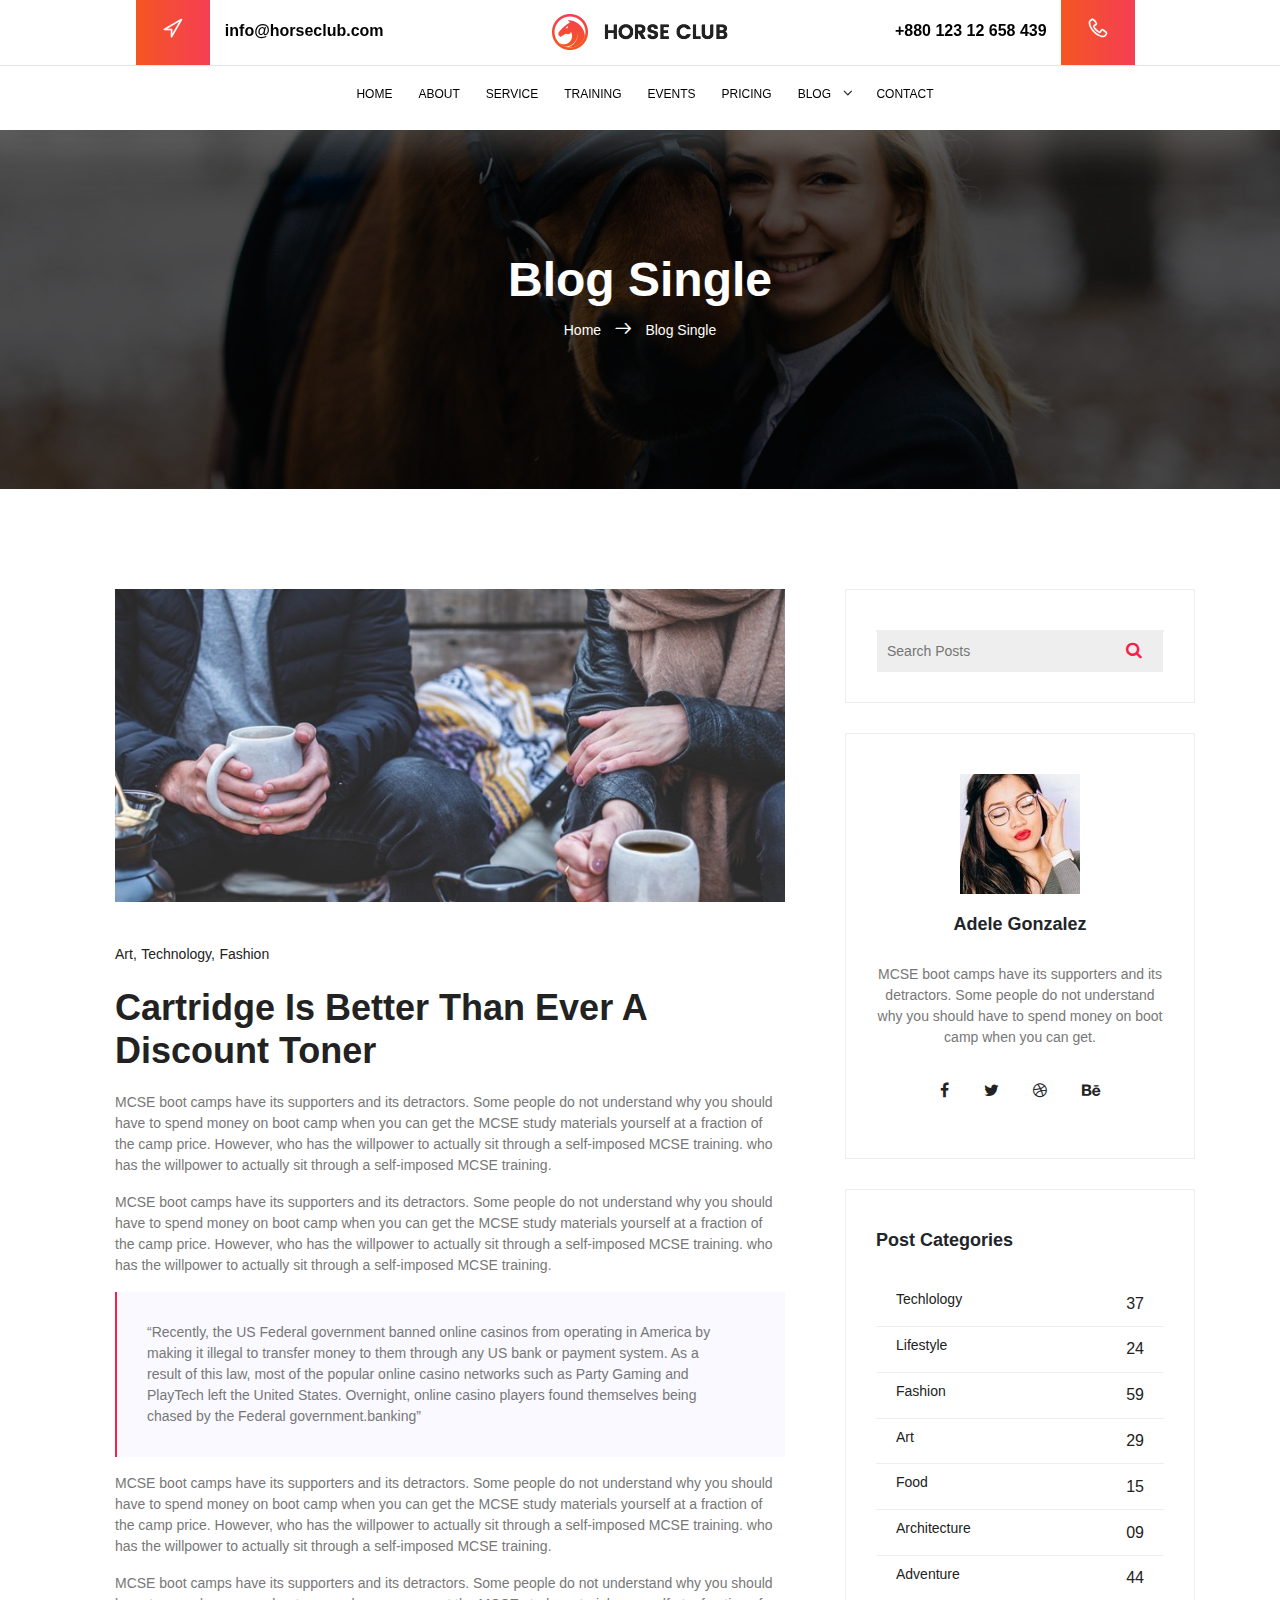
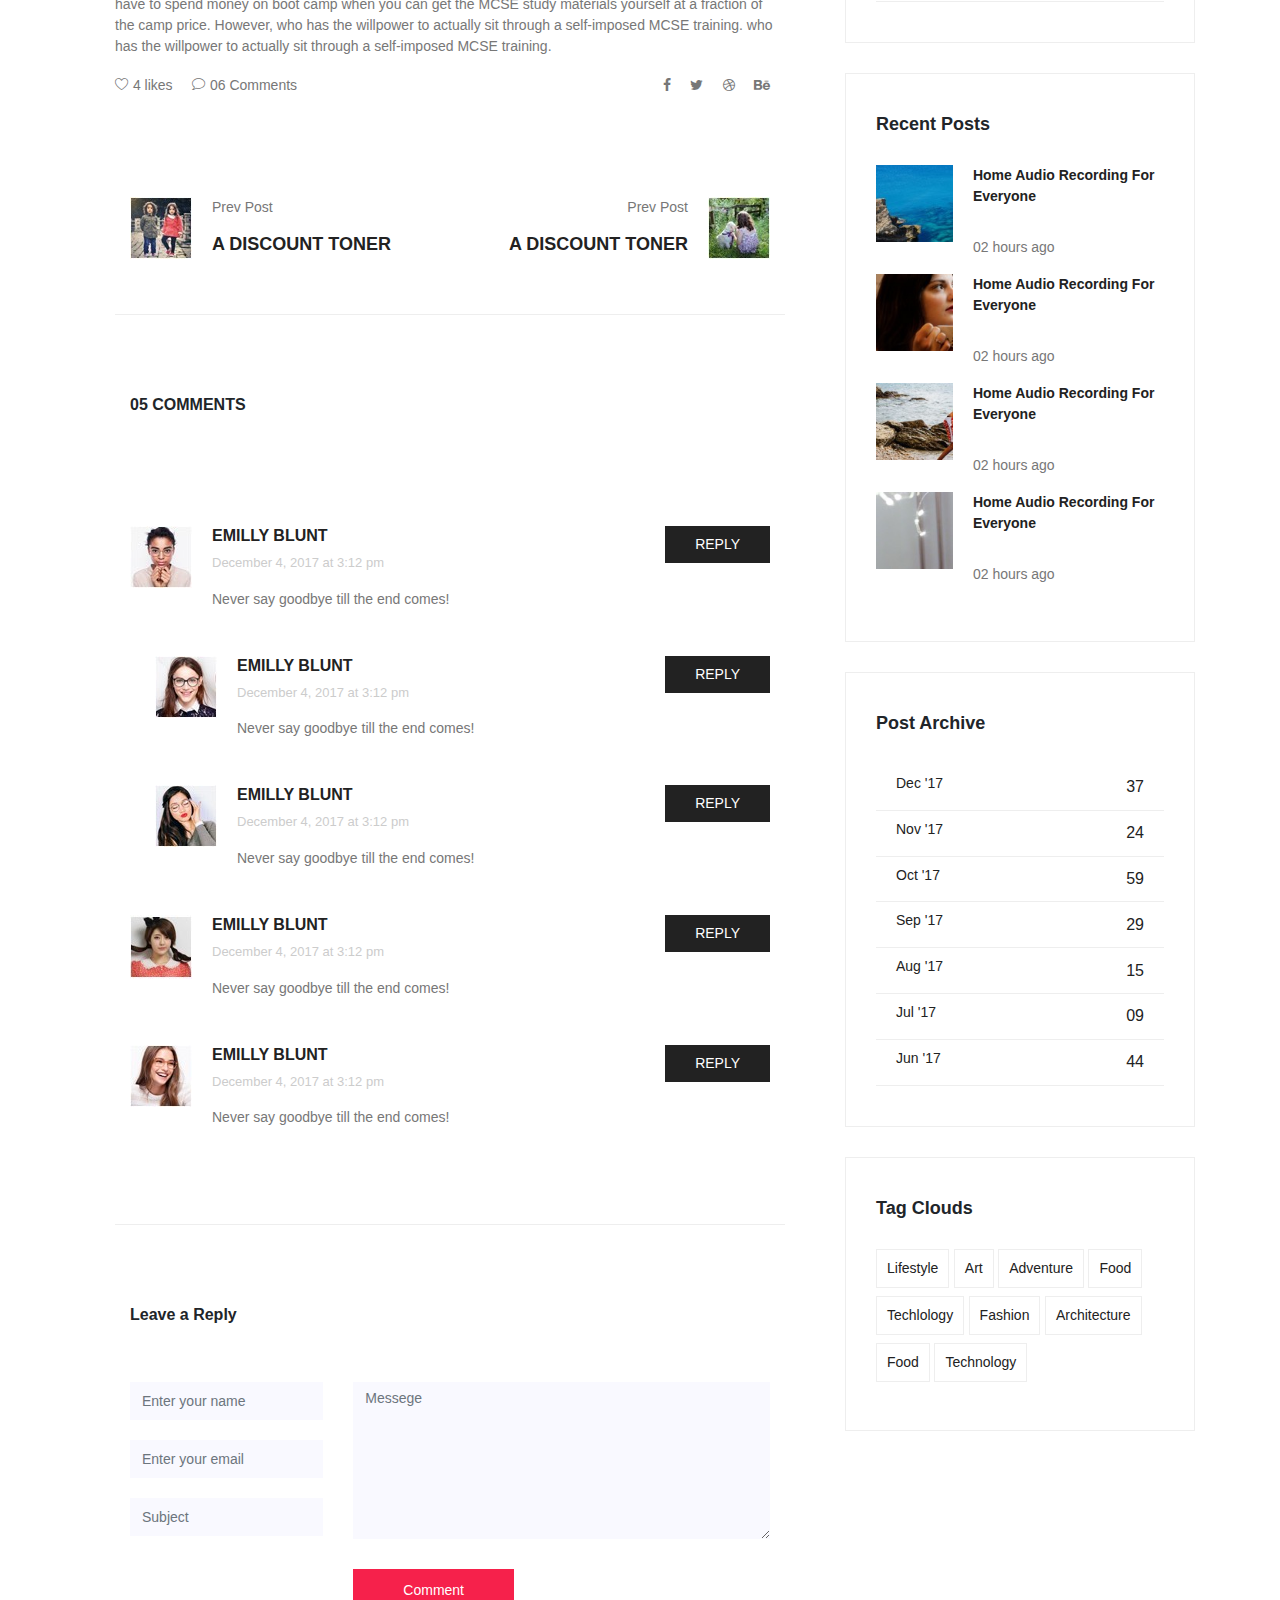
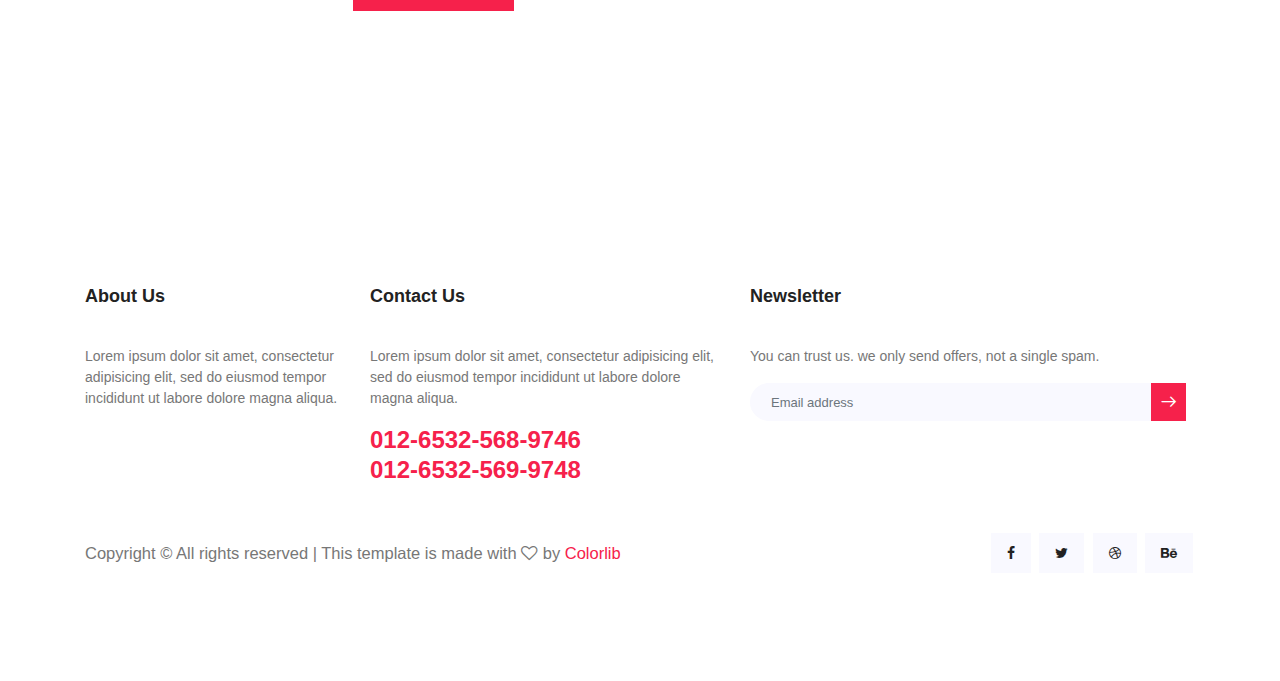
<file: blog-single.html>
<!DOCTYPE html>
<html lang="en">
<head>
    <meta charset="UTF-8">
    <link rel="stylesheet" href="css/vendors/linearicons.css">
    <link rel="stylesheet" href="css/vendors/font-awesome.min.css">
    <link rel="stylesheet" href="css/vendors/bootstrap.min.css">
    <link rel="stylesheet" href="css/vendors/magnific-popup.css">
    <link rel="stylesheet" href="css/vendors/owl.carousel.min.css">
    <link rel="stylesheet" href="css/vendors/owl.theme.default.min.css">
    <link rel="stylesheet" href="css/vendors/nice-select.css">
    <link rel="stylesheet" href="css/vendors/slick.css">
    <link rel="stylesheet" href="css/style.css">
    <title>Horse Club </title>
</head>
<body>

     <!--Header-->
   <header id="home">
        <div class="container">
            <div class="row text-center header-top">
                <div class="col-md-4 col-xs-12 list-top-left">
                    <a href="mailto:info@horseclub.com"><span class="lnr lnr-location"></span></a>
                    <a class="tel" href="mailto:info@horseclub.com">info@horseclub.com</a>
                </div>
                <div class="col-md-4 col-xs-12 list-top-middle">
                    <a href="index.html"><img src="images/logo.png" alt=""></a>
                </div>
                <div class="col-md-4 col-xs-12 list-top-right">
                    <a class="tel" href="tel:+880 123 12 658 439">+880 123 12 658 439</a>
                    <a href="tel:+880 123 12 658 439"><span class="lnr lnr-phone-handset"></span></a>
                </div>
            </div>
        </div>
        <hr>
    
     <!--Nav-->
         <div class="container">
              <!-- button -->
                 <i class="icon fa fa-bars"></i> 
              <nav>
                 <ul class="nav-list list-unstyled">
                      <li><a href="index.html">Home</a></li>
                      <li><a href="about.html">About</a></li>
                      <li><a href="service.html">Service</a></li>
                      <li><a href="training.html">Training</a></li>
                      <li><a href="events.html">Events</a></li>
                      <li><a href="pricing.html">Pricing</a></li>
                      <li class="list-child"><a href="">Blog</a>
                         <p class="drop fa fa-angle-down"></p> 
                            <ul class="dropdown list-unstyled">
                           <li><a href="blog-home.html">Blog Home</a></li>
                           <li><a class="active" href="blog-single.html">Blog Single</a></li>
                       </ul>  
                         </li>
                      <li><a href="contact.html">Contact</a></li>
                 </ul>
                   </nav> <!--./Nav--> 
             </div>
    </header>  <!-- ./header -->

    <!-- section cover -->
    <section class="cover" id="home">
        <div class="overlay"></div>
            <div class="container">
                <div class="cover-info text-center">
                    <h1 class="cover-info-text single">Blog Single</h1>
                    <p class="cover-info-desc"><a href="index.html">Home </a>  <span class="lnr lnr-arrow-right"></span>  <a href="about.html">Blog Single </a></p>
                   </div>
               </div>
         </section> <!--./section cover--> 

         <!-- section blog-single -->
       <section class="blog-home">
            <div class="container">
                <div class="row">
                <div class="col-md-8 col-xs-12">
                    <div class="blog-home-info">
                        <img src="images/blog/p1.jpg" alt="">
                        <ul class="blog-home-info-tags">
                            <li><a href="#">Art, </a></li>
                            <li><a href="#">Technology, </a></li>
                            <li><a href="#">Fashion</a></li>
                        </ul>
                      <a href="#"><h1 class="blog-home-info-title">Cartridge Is Better Than Ever
                             A Discount Toner</h1></a>

                         <p class="blog-home-info-desc">
                             MCSE boot camps have its supporters and its detractors. Some people do not understand why you should have to spend money on boot camp when you can get the MCSE study materials yourself at a fraction of the camp price. However, who has the willpower to actually sit through a self-imposed MCSE training. who has the willpower to actually sit through a self-imposed MCSE training.
                            </p>

                         <p class="blog-home-info-desc">
                             MCSE boot camps have its supporters and its detractors. Some people do not understand why you should have to spend money on boot camp when you can get the MCSE study materials yourself at a fraction of the camp price. However, who has the willpower to actually sit through a self-imposed MCSE training. who has the willpower to actually sit through a self-imposed MCSE training.
                            </p>

                            <blockquote>
                                “Recently, the US Federal government banned online casinos from operating in America by making it illegal to transfer money to them through any US bank or payment system. As a result of this law, most of the popular online casino networks such as Party Gaming and PlayTech left the United States. Overnight, online casino players found themselves being chased by the Federal government.banking”   
                            </blockquote>

                            <p class="blog-home-info-desc">
                                 MCSE boot camps have its supporters and its detractors. Some people do not understand why you should have to spend money on boot camp when you can get the MCSE study materials yourself at a fraction of the camp price. However, who has the willpower to actually sit through a self-imposed MCSE training. who has the willpower to actually sit through a self-imposed MCSE training.
                            </p>

                            <p class="blog-home-info-desc">
                                 MCSE boot camps have its supporters and its detractors. Some people do not understand why you should have to spend money on boot camp when you can get the MCSE study materials yourself at a fraction of the camp price. However, who has the willpower to actually sit through a self-imposed MCSE training. who has the willpower to actually sit through a self-imposed MCSE training.
                            </p> 

                          <div class="blog-home-info-bottom">
                              <div class="row">
                                  <div class="col-md-6 comment">
                                      <ul>
                                         <li><a href="#"><span class="lnr lnr-heart"></span> 4 likes</a></li>
                                         <li><a href="#"><span class="lnr lnr-bubble"></span> 06 Comments</a></li>
                                      </ul>
                                  </div>
                                  <div class="col-md-6 social">
                                     <ul>
                                         <li><a href="#"><i class="fa fa-facebook"></i></a></li>
                                         <li><a href="#"><i class="fa fa-twitter"></i></a></li>
                                         <li><a href="#"><i class="fa fa-dribbble"></i></a></li>
                                         <li><a href="#"><i class="fa fa-behance"></i></a></li>
                                     </ul> 
                                  </div>
                              </div>
                          </div>

                          <!--Nav Area-->
                          <section class="nav-area">
                              <div class="container">
                                <div class="row">
                                    <div class="col-sm-6 nav-left">
                                        <div class="nav-area-img">
                                            <img src="images/blog/prev.jpg" alt="">
                                        </div>
                                        <div class="nav-area-details">
                                            <p>Prev Post</p>
                                            <h4><a href="#">A Discount Toner</a></h4>
                                        </div>
                                    </div>
                                    <div class="col-sm-6 nav-right">
                                        <div class="nav-area-details">
                                            <p>Prev Post</p>
                                            <h4><a href="#">A Discount Toner</a></h4>
                                        </div>
                                        <div class="nav-area-img">
                                            <img src="images/blog/next.jpg" alt="">
                                         </div> 
                                    </div>
                                  </div>
                              </div>
                          </section> <!--./nav-area-->


                          <!-- comments-->
                          <section class="comments">
                              <div class="container">
                                  <h5>05 Comments</h5>
                                  <br>

                                  <div class="comments-list">
                                      <div class="comments-list-info">
                                          <div class="img">
                                              <img src="images/blog/c1.jpg" alt="">
                                          </div>
                                          <div class="desc">
                                              <h5><a href="#">Emilly Blunt</a></h5>
                                              <p class="date">December 4, 2017 at 3:12 pm </p>
                                              <p class="comment">Never say goodbye till the end comes!</p>
                                          </div>
                                      </div>
                                      <div class="comments-list-btn">
                                          <button>reply</button>
                                      </div>
                                  </div> <!--./comments-list-->

                                  <div class="comments-list left-padding">
                                        <div class="comments-list-info">
                                            <div class="img">
                                                <img src="images/blog/c2.jpg" alt="">
                                            </div>
                                            <div class="desc">
                                                <h5><a href="#">Emilly Blunt</a></h5>
                                                <p class="date">December 4, 2017 at 3:12 pm </p>
                                                <p class="comment">Never say goodbye till the end comes!</p>
                                            </div>
                                        </div>
                                        <div class="comments-list-btn">
                                            <button>reply</button>
                                        </div>
                                    </div> <!--./comments-list-->
                                    
                                    <div class="comments-list left-padding">
                                        <div class="comments-list-info">
                                            <div class="img">
                                                <img src="images/blog/c3.jpg" alt="">
                                         </div>
                                            <div class="desc">
                                                <h5><a href="#">Emilly Blunt</a></h5>
                                                <p class="date">December 4, 2017 at 3:12 pm </p>
                                                <p class="comment">Never say goodbye till the end comes!</p>
                                            </div>
                                        </div>
                                        <div class="comments-list-btn">
                                             <button>reply</button>
                                         </div>
                                    </div> <!--./comments-list-->
                                    
                                    <div class="comments-list">
                                        <div class="comments-list-info">
                                            <div class="img">
                                                <img src="images/blog/c4.jpg" alt="">
                                          </div>
                                            <div class="desc">
                                                <h5><a href="#">Emilly Blunt</a></h5>
                                                <p class="date">December 4, 2017 at 3:12 pm </p>
                                                <p class="comment">Never say goodbye till the end comes!</p>
                                            </div>
                                        </div>
                                          <div class="comments-list-btn">
                                            <button>reply</button>
                                        </div>
                                    </div> <!--./comments-list--> 

                                    <div class="comments-list">
                                        <div class="comments-list-info">
                                            <div class="img">
                                                <img src="images/blog/c5.jpg" alt="">
                                            </div>
                                         <div class="desc">
                                                <h5><a href="#">Emilly Blunt</a></h5>
                                                <p class="date">December 4, 2017 at 3:12 pm </p>
                                                <p class="comment">Never say goodbye till the end comes!</p>
                                            </div>
                                        </div>
                                        <div class="comments-list-btn">
                                            <button>reply</button>
                                        </div>
                                    </div> <!--./comments-list-->  
                              </div>
                          </section> <!-- ./comments-->


                          <!-- commentform -->
                          <section class="commentform">
                              <div class="container">
                                  <h5>Leave a Reply</h5>
                                  <div class="row">
                                      <div class="col-md-4">
                                          <input class="form-control" name="name" type="text" placeholder="Enter your name" >
                                          <input class="form-control" name="email" type="email" placeholder="Enter your email" >
                                          <input class="form-control" name="subject" type="text" placeholder="Subject">
                                      </div>
                                      <div class="col-md-8">
                                          <textarea class="form-control" name="message" placeholder="Messege"></textarea>
                                          <button>Comment</button>
                                      </div>
                                  </div>
                              </div>
                          </section> <!--./commentform-->
                        
                        
                    </div> <!-- ./blog-home-info -->
                </div>

                <div class="col-md-4 col-xs-12">
                        <div class="blog-home-info-search">
                            <form action="#">
                                <input type="text" name="search2" placeholder="Search Posts">
                                <button type="submit"><i class="fa fa-search"></i></button>
                            </form>
                        </div> <!--./search-->
     
                        <div class="blog-home-info-portfolio">
                            <img src="images/blog/user2.jpg" alt="">
                            <h4>Adele Gonzalez</h4>
                            <p>MCSE boot camps have its supporters and its detractors. Some people do not understand why you should have to spend money on boot camp when you can get.</p>
                            <ul>
                                 <li><a href="#"><i class="fa fa-facebook"></i></a></li>
                                 <li><a href="#"><i class="fa fa-twitter"></i></a></li>
                                 <li><a href="#"><i class="fa fa-dribbble"></i></a></li>
                                 <li><a href="#"><i class="fa fa-behance"></i></a></li> 
                            </ul>
                        </div><!--./potfolio-->
     
                        <div class="blog-home-info-category">
                            <h4>Post Categories</h4>
                            <ul>
                                <li><a href="#"><h6>Techlology</h6><span>37</span></a></li>
                                <li><a href="#"><h6>Lifestyle</h6><span>24</span></a></li>
                                <li><a href="#"><h6>Fashion</h6><span>59</span></a></li>
                                <li><a href="#"><h6>Art</h6><span>29</span></a></li>
                                <li><a href="#"><h6>Food</h6><span>15</span></a></li>
                                <li><a href="#"><h6>Architecture</h6><span>09</span></a></li>
                                <li><a href="#"><h6>Adventure</h6><span>44</span></a></li>
                            </ul>
                        </div> <!--./category-->
     
                        <div class="blog-home-info-recent-posts">
                            <h4>Recent Posts</h4>
                            <div class="recent-posts-list">
                                <div class="recent-posts-info">
                                    <div class="recent-posts-img">
                                        <img src="images/blog/r1.jpg" alt="">
                                    </div>
                                    <div class="recent-posts-details">
                                       <a href="blog-single.html"><h4>Home Audio Recording For Everyone</h4></a>
                                       <p>02 hours ago</p>
                                    </div>
                                </div>
                                <div class="recent-posts-info">
                                     <div class="recent-posts-img">
                                         <img src="images/blog/r2.jpg" alt="">
                                         </div>
                                     <div class="recent-posts-details">
                                         <a href="blog-single.html"><h4>Home Audio Recording For Everyone</h4></a>
                                         <p>02 hours ago</p>
                                      </div> 
                                </div>
                                <div class="recent-posts-info">
                                     <div class="recent-posts-img">
                                         <img src="images/blog/r3.jpg" alt="">
                                      </div>
                                     <div class="recent-posts-details">
                                         <a href="blog-single.html"><h4>Home Audio Recording For Everyone</h4></a>
                                         <p>02 hours ago</p>
                                     </div>
                                </div>
                                <div class="recent-posts-info">
                                     <div class="recent-posts-img">
                                         <img src="images/blog/r4.jpg" alt="">
                                      </div>
                                     <div class="recent-posts-details">
                                         <a href="blog-single.html"><h4>Home Audio Recording For Everyone</h4></a>
                                         <p>02 hours ago</p>
                                     </div>   
                                </div>
                            </div>
                        </div><!--./recent-posts-->
     
                        <div class="blog-home-info-category">
                             <h4>Post Archive</h4>
                             <ul>
                                 <li><a href="#"><h6>Dec '17</h6><span>37</span></a></li>
                                 <li><a href="#"><h6>Nov '17</h6><span>24</span></a></li>
                                 <li><a href="#"><h6>Oct '17</h6><span>59</span></a></li>
                                 <li><a href="#"><h6>Sep '17</h6><span>29</span></a></li>
                                 <li><a href="#"><h6>Aug '17</h6><span>15</span></a></li>
                                 <li><a href="#"><h6>Jul '17</h6><span>09</span></a></li>
                                 <li><a href="#"><h6>Jun '17</h6><span>44</span></a></li>
                             </ul>
                         </div> <!--./Archive-->
     
                         <div class="blog-home-info-clouds">
                             <h4>Tag Clouds</h4>
                             <button>Lifestyle</button>
                             <button>Art</button>
                             <button>Adventure</button>
                             <button>Food</button>
                             <button>Techlology</button>
                             <button>Fashion</button>
                             <button>Architecture</button>
                             <button>Food</button>
                             <button>Technology</button>
                         </div> <!--./clouds-->
      
                    </div> 
            </div>
           </div>
       </section>  <!-- ./section blog-single -->
   

         <!-- footer -->
         <footer>
                <div class="container">
                    <div class="row">
                        <div class="col-md-3 col-xs-12">
                            <div class="footer-info">
                                <h4>About Us</h4>
                                <p>Lorem ipsum dolor sit amet, consectetur adipisicing elit, sed do eiusmod tempor incididunt ut labore dolore magna aliqua.</p>
                            </div>
                        </div>
                        <div class="col-md-4 col-xs-12">
                               <div class="footer-info">
                                   <h4>Contact Us</h4>
                                   <p>Lorem ipsum dolor sit amet, consectetur adipisicing elit, sed do eiusmod tempor incididunt ut labore dolore magna aliqua.</p>
                                    <p class="number">
                                       012-6532-568-9746 <br>
                                       012-6532-569-9748  
                                    </p>
                              </div>
                        </div>
                        <div class="col-md-5 col-xs-12">
                               <div class="footer-info">
                                   <h4>Newsletter</h4>
                                   <p>You can trust us. we only send  offers, not a single spam.</p>
                                   <form action="">
                                       <div class="input-group">
                                         <input class="form-control" type="text" name="Email" placeholder="Email address" >
                                           <div class="input-group-prepend">
                                             <button class="lnr lnr-arrow-right"></button>
                                       </div>
                                   </div>
                               </form>
                            </div>
                        </div>
                    </div>
                    <div class="footer-bottom">
                        <div class="row">
                            <div class="col-md-6 col-xs-12">
                                <p class="footer-text">Copyright &copy; All rights reserved | This template is made with <i class="fa fa-heart-o"></i> by <a href="https://colorlib.com">Colorlib</a></p>
                            </div>
                            <div class="col-md-6 col-xs-12">
                                <p class="footer-social">
                                   <a href="#"><i class="fa fa-facebook"></i></a>
                                   <a href="#"><i class="fa fa-twitter"></i></a>
                                   <a href="#"><i class="fa fa-dribbble"></i></a>
                                   <a href="#"><i class="fa fa-behance"></i></a> 
                                </p>
                            </div>
                        </div>
                    </div> 
                </div>
            </footer> <!--./footer-->
   



    <script src="js/vendors/jquery-3.3.1.min.js"></script>
    <script src="js/vendors/bootstrap.js"></script>
    <script src="js/vendors/jquery.magnific-popup.min.js"></script>
    <script src="js/vendors/owl.carousel.min.js"></script>
    <script src="js/vendors/jquery.nice-select.min.js"></script>
    <script src="js/vendors/slick.min.js"></script>
    <script src="js/script.js"></script>
    </body>
</html>
</file>
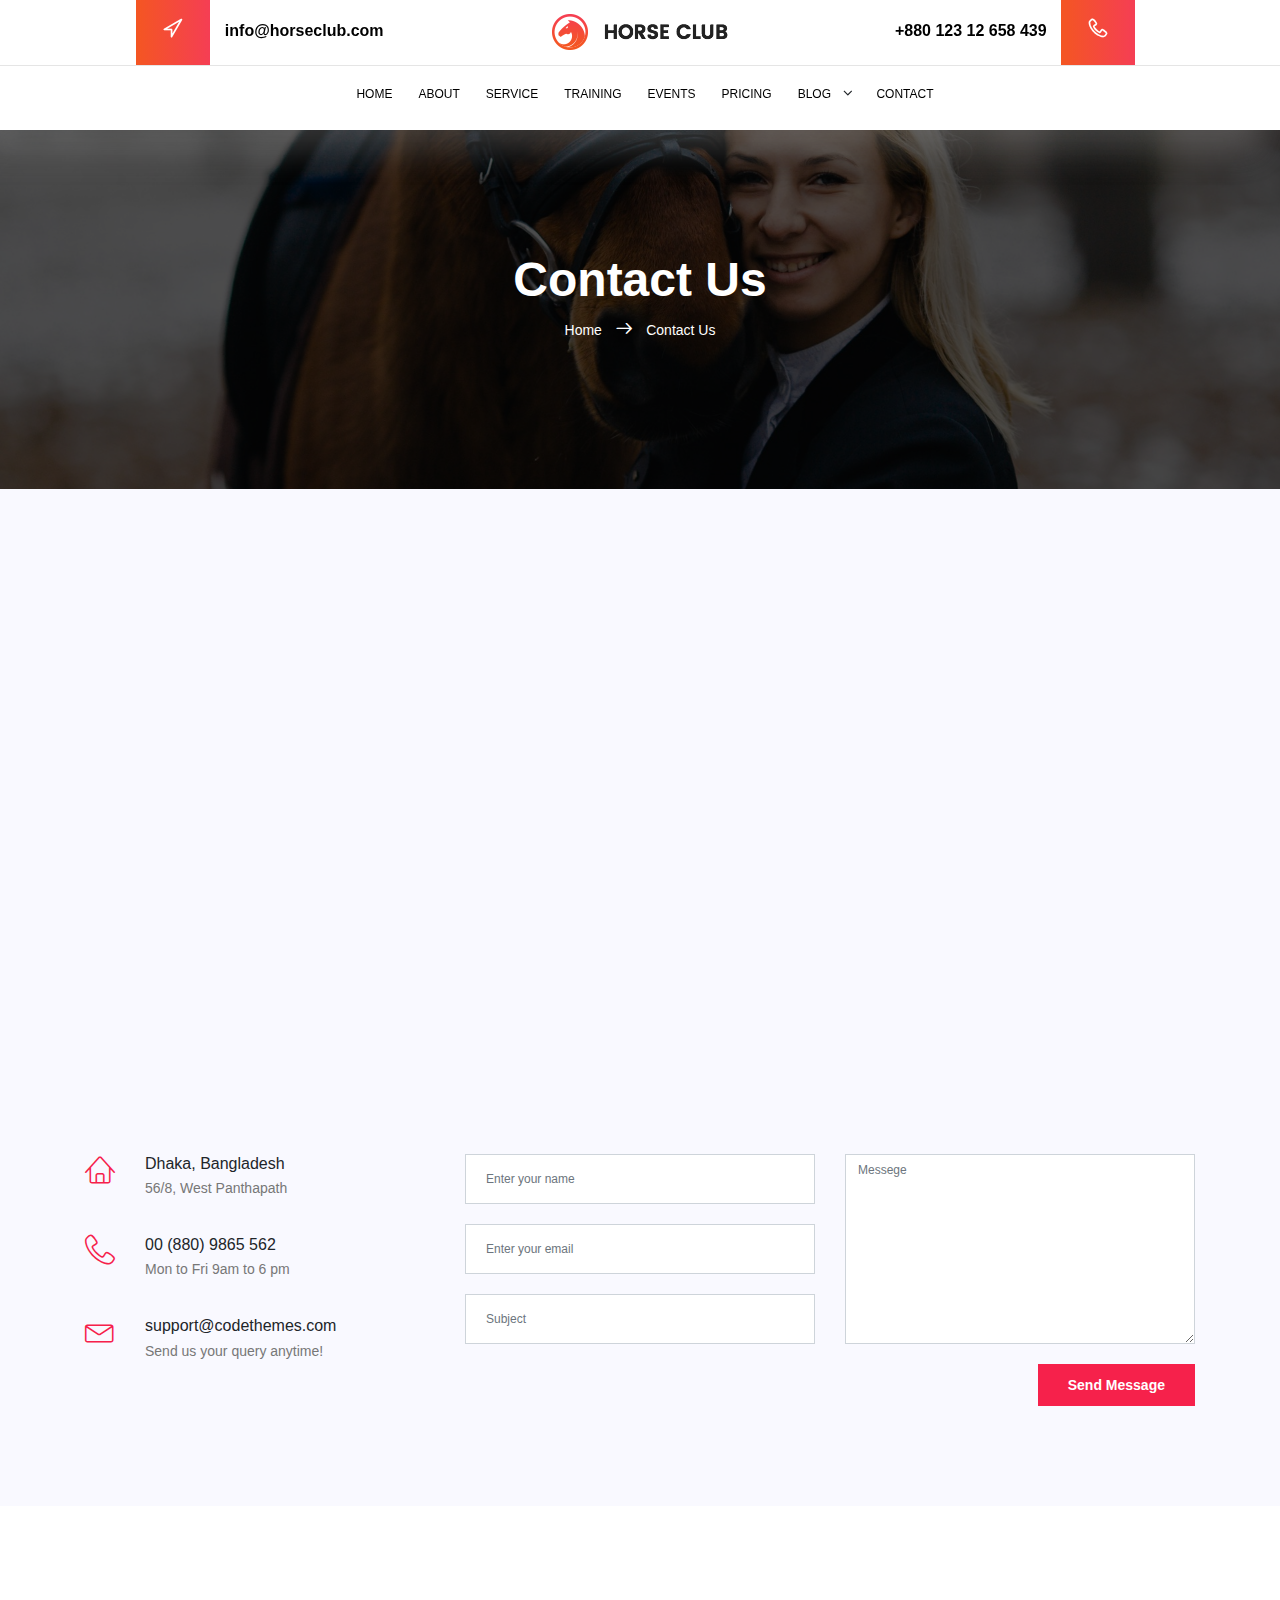
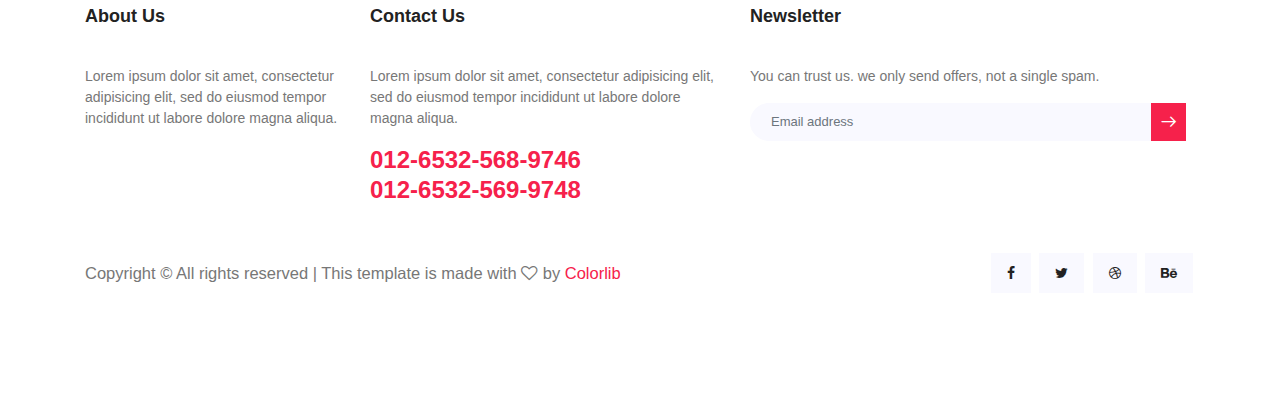
<file: contact.html>
<!DOCTYPE html>
<html lang="en">
<head>
    <meta charset="UTF-8">
    <link rel="stylesheet" href="css/vendors/linearicons.css">
    <link rel="stylesheet" href="css/vendors/font-awesome.min.css">
    <link rel="stylesheet" href="css/vendors/bootstrap.min.css">
    <link rel="stylesheet" href="css/vendors/magnific-popup.css">
    <link rel="stylesheet" href="css/vendors/owl.carousel.min.css">
    <link rel="stylesheet" href="css/vendors/owl.theme.default.min.css">
    <link rel="stylesheet" href="css/vendors/nice-select.css">
    <link rel="stylesheet" href="css/vendors/slick.css">
    <link rel="stylesheet" href="css/style.css">
    <title>Horse Club </title>
</head>
<body>

   <!--Header-->
   <header id="home">
        <div class="container">
            <div class="row text-center header-top">
                <div class="col-md-4 col-xs-12 list-top-left">
                    <a href="mailto:info@horseclub.com"><span class="lnr lnr-location"></span></a>
                    <a class="tel" href="mailto:info@horseclub.com">info@horseclub.com</a>
                </div>
                <div class="col-md-4 col-xs-12 list-top-middle">
                    <a href="index.html"><img src="images/logo.png" alt=""></a>
                </div>
                <div class="col-md-4 col-xs-12 list-top-right">
                    <a class="tel" href="tel:+880 123 12 658 439">+880 123 12 658 439</a>
                    <a href="tel:+880 123 12 658 439"><span class="lnr lnr-phone-handset"></span></a>
                </div>
            </div>
        </div>
        <hr>
    
     <!--Nav-->
         <div class="container">
              <!-- button -->
                 <i class="icon fa fa-bars"></i> 
              <nav>
                 <ul class="nav-list list-unstyled">
                      <li><a href="index.html">Home</a></li>
                      <li><a href="about.html">About</a></li>
                      <li><a href="service.html">Service</a></li>
                      <li><a href="training.html">Training</a></li>
                      <li><a href="events.html">Events</a></li>
                      <li><a href="pricing.html">Pricing</a></li>
                      <li class="list-child"><a href="">Blog</a>
                         <p class="drop fa fa-angle-down"></p> 
                            <ul class="dropdown list-unstyled">
                           <li><a href="blog-home.html">Blog Home</a></li>
                           <li><a href="blog-single.html">Blog Single</a></li>
                       </ul>  
                         </li>
                      <li><a class="active" href="contact.html">Contact</a></li>
                 </ul>
                   </nav> <!--./Nav--> 
             </div>
    </header>  <!-- ./header -->

      <!-- section cover -->
      <section class="cover" id="home">
         <div class="overlay"></div>
            <div class="container">
                <div class="cover-info text-center">
                    <h1 class="cover-info-text contact-us">Contact Us</h1>
                    <p class="cover-info-desc"><a href="index.html">Home </a>  <span class="lnr lnr-arrow-right"></span>  <a href="about.html">Contact Us</a></p>
                </div>
             </div>
        </section> <!--./section cover-->

        <!-- contact -->
        <section class="contact">
            <div class="container">
                <div class="row">
                    <div class="map"></div>
                    <div class="col-md-4 col-xs-12">
                         <div class="contact-info">
                             <div class="icon">
                                <span class="lnr lnr-home"></span>
                             </div>
                             <div class="details">
                                 <h5>Dhaka, Bangladesh</h5>
                                 <p>56/8, West Panthapath</p>
                             </div>
                         </div> <!--./contact-info-->

                         <div class="contact-info">
                            <div class="icon">
                                <span class="lnr lnr-phone-handset"></span>
                            </div>
                            <div class="details">
                                <h5>00 (880) 9865 562</h5>
                                <p>Mon to Fri 9am to 6 pm</p>
                            </div>
                        </div> <!--./contact-info-->

                        <div class="contact-info">
                            <div class="icon">
                                <span class="lnr lnr-envelope"></span>
                            </div>
                            <div class="details">
                                <h5>support@codethemes.com</h5>
                                <p>Send us your query anytime!</p>
                            </div>
                        </div> <!--./contact-info-->
                    </div>
                    <div class="col-md-8 col-xs-12">
                        <form action="#">
                            <div class="row">
                                <div class="col-md-6 col-xs-12">
                                    <input class="form-control" name="name" type="text" placeholder="Enter your name" >
                                    <input class="form-control" name="email" type="email" placeholder="Enter your email" >
                                    <input class="form-control" name="subject" type="text" placeholder="Subject"> 
                                </div>
                                <div class="col-md-6 col-xs-12">
                                    <textarea class="form-control" name="message" placeholder="Messege"></textarea>
                                    <button>Send Message</button> 
                                </div>
                            </div>
                        </form>
                    </div>
                </div>
            </div>
        </section> <!--./contact-->

         <!-- footer -->
         <footer>
                <div class="container">
                    <div class="row">
                        <div class="col-md-3 col-xs-12">
                            <div class="footer-info">
                                <h4>About Us</h4>
                                <p>Lorem ipsum dolor sit amet, consectetur adipisicing elit, sed do eiusmod tempor incididunt ut labore dolore magna aliqua.</p>
                            </div>
                        </div>
                        <div class="col-md-4 col-xs-12">
                               <div class="footer-info">
                                   <h4>Contact Us</h4>
                                   <p>Lorem ipsum dolor sit amet, consectetur adipisicing elit, sed do eiusmod tempor incididunt ut labore dolore magna aliqua.</p>
                                    <p class="number">
                                       012-6532-568-9746 <br>
                                       012-6532-569-9748  
                                    </p>
                              </div>
                        </div>
                        <div class="col-md-5 col-xs-12">
                               <div class="footer-info">
                                   <h4>Newsletter</h4>
                                   <p>You can trust us. we only send  offers, not a single spam.</p>
                                   <form action="">
                                       <div class="input-group">
                                         <input class="form-control" type="text" name="Email" placeholder="Email address" >
                                           <div class="input-group-prepend">
                                             <button class="lnr lnr-arrow-right"></button>
                                       </div>
                                   </div>
                               </form>
                            </div>
                        </div>
                    </div>
                    <div class="footer-bottom">
                        <div class="row">
                            <div class="col-md-6 col-xs-12">
                                <p class="footer-text">Copyright &copy; All rights reserved | This template is made with <i class="fa fa-heart-o"></i> by <a href="https://colorlib.com">Colorlib</a></p>
                            </div>
                            <div class="col-md-6 col-xs-12">
                                <p class="footer-social">
                                   <a href="#"><i class="fa fa-facebook"></i></a>
                                   <a href="#"><i class="fa fa-twitter"></i></a>
                                   <a href="#"><i class="fa fa-dribbble"></i></a>
                                   <a href="#"><i class="fa fa-behance"></i></a> 
                                </p>
                            </div>
                        </div>
                    </div> 
                </div>
            </footer> <!--./footer-->
   
  



    <script src="js/vendors/jquery-3.3.1.min.js"></script>
    <script src="js/vendors/bootstrap.js"></script>
    <script src="js/vendors/jquery.magnific-popup.min.js"></script>
    <script src="js/vendors/owl.carousel.min.js"></script>
    <script src="js/vendors/jquery.nice-select.min.js"></script>
    <script src="js/vendors/slick.min.js"></script>
    <script src="js/script.js"></script>
    </body>
</html>
</file>
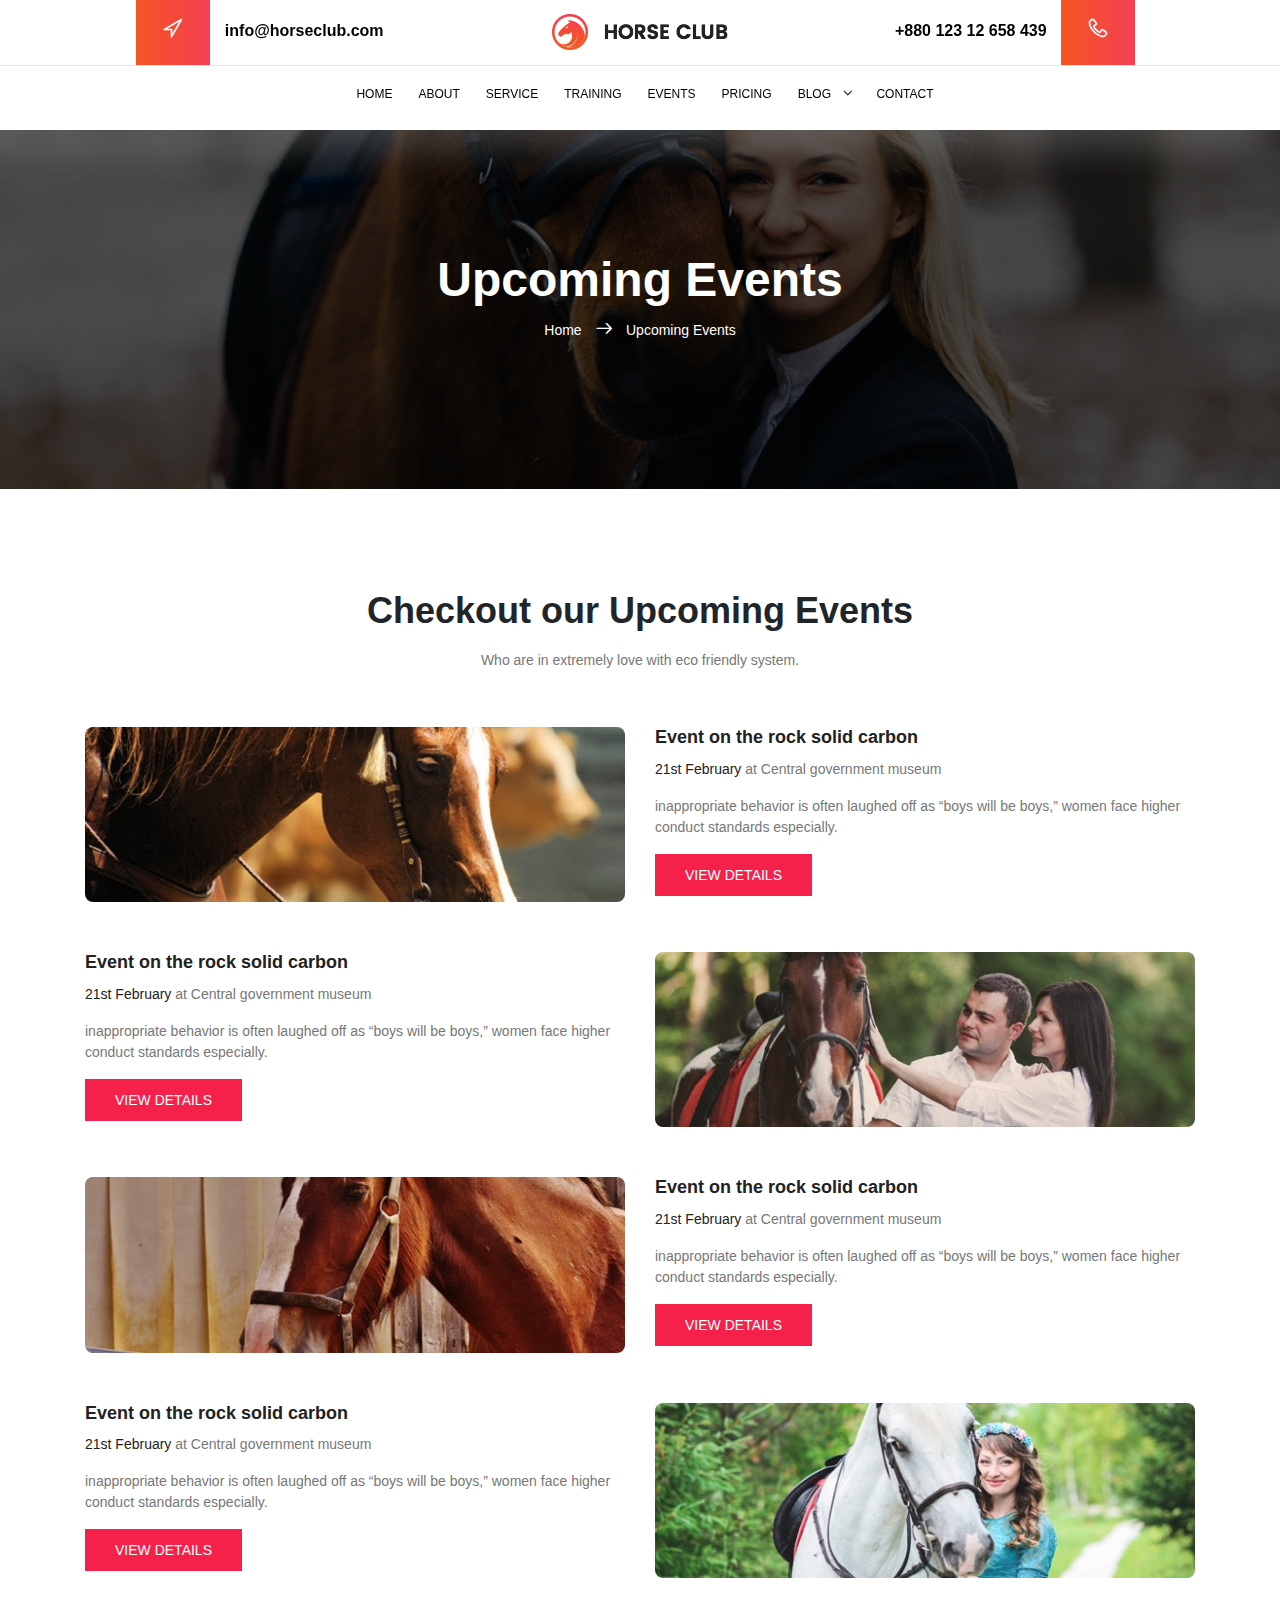
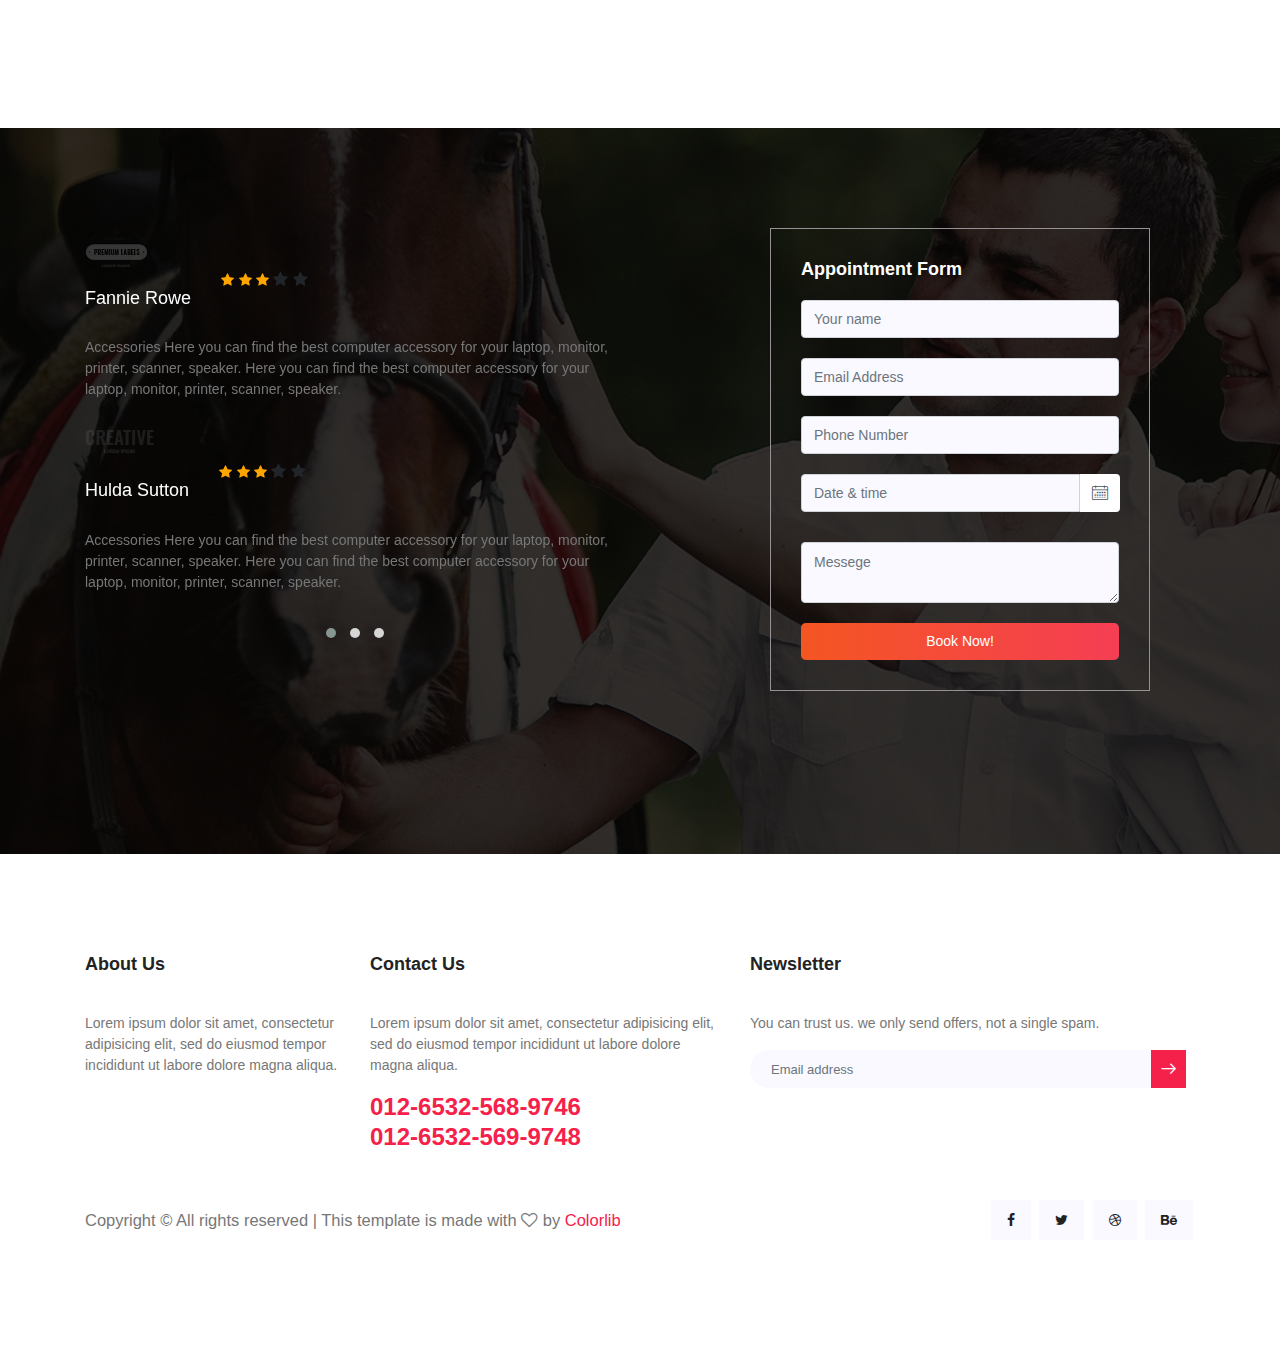
<file: events.html>
<!DOCTYPE html>
<html lang="en">
<head>
    <meta charset="UTF-8">
    <link rel="stylesheet" href="css/vendors/linearicons.css">
    <link rel="stylesheet" href="css/vendors/font-awesome.min.css">
    <link rel="stylesheet" href="css/vendors/bootstrap.min.css">
    <link rel="stylesheet" href="css/vendors/magnific-popup.css">
    <link rel="stylesheet" href="css/vendors/owl.carousel.min.css">
    <link rel="stylesheet" href="css/vendors/owl.theme.default.min.css">
    <link rel="stylesheet" href="css/vendors/nice-select.css">
    <link rel="stylesheet" href="css/vendors/slick.css">
    <link rel="stylesheet" href="css/style.css">
    <title>Horse Club</title>
</head>
<body>

     <!--Header-->
   <header id="home">
        <div class="container">
            <div class="row text-center header-top">
                <div class="col-md-4 col-xs-12 list-top-left">
                    <a href="mailto:info@horseclub.com"><span class="lnr lnr-location"></span></a>
                    <a class="tel" href="mailto:info@horseclub.com">info@horseclub.com</a>
                </div>
                <div class="col-md-4 col-xs-12 list-top-middle">
                    <a href="index.html"><img src="images/logo.png" alt=""></a>
                </div>
                <div class="col-md-4 col-xs-12 list-top-right">
                    <a class="tel" href="tel:+880 123 12 658 439">+880 123 12 658 439</a>
                    <a href="tel:+880 123 12 658 439"><span class="lnr lnr-phone-handset"></span></a>
                </div>
            </div>
        </div>
        <hr>
    
     <!--Nav-->
         <div class="container">
              <!-- button -->
                 <i class="icon fa fa-bars"></i> 
              <nav>
                 <ul class="nav-list list-unstyled">
                      <li><a href="index.html">Home</a></li>
                      <li><a href="about.html">About</a></li>
                      <li><a href="service.html">Service</a></li>
                      <li><a href="training.html">Training</a></li>
                      <li><a class="active" href="events.html">Events</a></li>
                      <li><a href="pricing.html">Pricing</a></li>
                      <li class="list-child"><a href="">Blog</a>
                         <p class="drop fa fa-angle-down"></p> 
                            <ul class="dropdown list-unstyled">
                           <li><a href="blog-home.html">Blog Home</a></li>
                           <li><a href="blog-single.html">Blog Single</a></li>
                       </ul>  
                         </li>
                      <li><a href="contact.html">Contact</a></li>
                 </ul>
                   </nav> <!--./Nav--> 
             </div>
    </header>  <!-- ./header -->

     <!-- section cover -->
     <section class="cover" id="home">
            <div class="overlay"></div>
               <div class="container">
                   <div class="cover-info text-center">
                     <h1 class="cover-info-text even">Upcoming Events</h1>
                     <p class="cover-info-desc"><a href="index.html">Home </a>  <span class="lnr lnr-arrow-right"></span>  <a href="about.html"> Upcoming Events</a></p>
                   </div>
               </div>
           </section> <!--./section cover-->

           <!-- upcoming-event -->
     <section class="upcoming-event">
         <div class="container">
            <div class="header-section text-center">
                 <h1 class="header-section-title">Checkout our Upcoming Events</h1>
                 <p class="header-section-desc">Who are in extremely love with eco friendly system.</p>
            </div>

            <div class="row upcoming-event-wrap">
                <div class="col-md-6 col-xs-12">
                    <div class="upcoming-event-left">
                        <img src="images/pages/ev1.jpg" alt="">
                    </div>
                </div>
                <div class="col-md-6 col-xs-12">
                    <div class="upcoming-event-right">
                        <h4 class="upcoming-event-right-title">Event on the rock solid carbon</h4>
                        <p class="upcoming-event-right-text"><span>21st February</span>	at Central government museum</p>
                        <p class="upcoming-event-right-desc">inappropriate behavior is often laughed off as “boys will be boys,” women face higher conduct standards especially.</p>
                        <button class="upcoming-event-right-btn">view details</button>
                    </div>
                </div>
            </div> <!--./row-->

            <div class="row upcoming-event-wrap">
                <div class="col-md-6 col-xs-12">
                     <div class="upcoming-event-right">
                         <h4 class="upcoming-event-right-title">Event on the rock solid carbon</h4>
                         <p class="upcoming-event-right-text"><span>21st February</span>	at Central government museum</p>
                         <p class="upcoming-event-right-desc">inappropriate behavior is often laughed off as “boys will be boys,” women face higher conduct standards especially.</p>
                        <button class="upcoming-event-right-btn">view details</button>
                    </div>
                </div>
                <div class="col-md-6 col-xs-12">
                    <div class="upcoming-event-left">
                        <img src="images/pages/ev2.jpg" alt="">
                    </div>
                </div>
            </div> <!--./row-->

            <div class="row upcoming-event-wrap">
                <div class="col-md-6 col-xs-12">
                    <div class="upcoming-event-left">
                         <img src="images/pages/ev3.jpg" alt="">
                    </div>
                 </div>
                <div class="col-md-6 col-xs-12">
                     <div class="upcoming-event-right">
                        <h4 class="upcoming-event-right-title">Event on the rock solid carbon</h4>
                        <p class="upcoming-event-right-text"><span>21st February</span>	at Central government museum</p>
                        <p class="upcoming-event-right-desc">inappropriate behavior is often laughed off as “boys will be boys,” women face higher conduct standards especially.</p>
                        <button class="upcoming-event-right-btn">view details</button>
                     </div>
                 </div>
             </div> <!--./row-->

             <div class="row upcoming-event-wrap">
                <div class="col-md-6 col-xs-12">
                     <div class="upcoming-event-right">
                        <h4 class="upcoming-event-right-title">Event on the rock solid carbon</h4>
                        <p class="upcoming-event-right-text"><span>21st February</span>	at Central government museum</p>
                        <p class="upcoming-event-right-desc">inappropriate behavior is often laughed off as “boys will be boys,” women face higher conduct standards especially.</p>
                        <button class="upcoming-event-right-btn">view details</button>
                    </div>
                </div>
                 <div class="col-md-6 col-xs-12">
                    <div class="upcoming-event-left">
                        <img src="images/pages/ev4.jpg" alt="">
                    </div>
                </div>
            </div> <!--./row-->
    
         </div>
    </section>  <!-- ./upcoming-event -->

     <!-- section booking -->
     <section class="booking">
            <div class="overlay"></div>
            <div class="container">
                <div class="row">
                    <div class="col-md-6 col-xs-12 booking-left">
                    <div class="booking-owl-carousel owl-carousel owl-theme">
                       <div class="booking-info">
                           <img src="images/r1.png" alt="">
                    <div class="booking-info-title">
                           <h4>Fannie Rowe</h4>
                                <div class="star">
                                   <span class="fa fa-star checked"></span>
                                   <span class="fa fa-star checked"></span>
                                   <span class="fa fa-star checked"></span>
                                   <span class="fa fa-star"></span>
                                   <span class="fa fa-star"></span> 
                               </div>
                          </div>
                           <p>Accessories Here you can find the best computer accessory for your laptop, monitor, printer, scanner, speaker. Here you can find the best computer accessory for your laptop, monitor, printer, scanner, speaker.</p>
                              <img src="images/r2.png" alt="">
                            <div class="booking-info-title">
                               <h4>Hulda Sutton</h4>
                               <div class="star">
                                   <span class="fa fa-star checked"></span>
                                   <span class="fa fa-star checked"></span>
                                    <span class="fa fa-star checked"></span>
                                    <span class="fa fa-star"></span>
                                    <span class="fa fa-star"></span> 
                                </div>
                            </div>
                               <p>Accessories Here you can find the best computer accessory for your laptop, monitor, printer, scanner, speaker. Here you can find the best computer accessory for your laptop, monitor, printer, scanner, speaker.</p>
                            </div> <!--./bookink-info-->
   
                        <div class="booking-info">
                               <img src="images/r1.png" alt="">
                           <div class="booking-info-title">
                               <h4>Fannie Rowe</h4>
                                   <div class="star">
                                    <span class="fa fa-star checked"></span>
                                    <span class="fa fa-star checked"></span>
                                    <span class="fa fa-star checked"></span>
                                    <span class="fa fa-star"></span>
                                    <span class="fa fa-star"></span> 
                                </div>
                           </div>
                               <p>Accessories Here you can find the best computer accessory for your laptop, monitor, printer, scanner, speaker. Here you can find the best computer accessory for your laptop, monitor, printer, scanner, speaker.</p>
                                   <img src="images/r2.png" alt="">
                                     <div class="booking-info-title">
                                        <h4>Hulda Sutton</h4>
                                   <div class="star">
                                    <span class="fa fa-star checked"></span>
                                    <span class="fa fa-star checked"></span>
                                    <span class="fa fa-star checked"></span>
                                    <span class="fa fa-star"></span>
                                    <span class="fa fa-star"></span> 
                                </div>
                            </div>
                                <p>Accessories Here you can find the best computer accessory for your laptop, monitor, printer, scanner, speaker. Here you can find the best computer accessory for your laptop, monitor, printer, scanner, speaker.</p>
                           </div> <!--./bookink-info-->
   
                       <div class="booking-info">
                           <img src="images/r1.png" alt="">
                        <div class="booking-info-title">
                               <h4>Fannie Rowe</h4>
                                   <div class="star">
                                    <span class="fa fa-star checked"></span>
                                    <span class="fa fa-star checked"></span>
                                    <span class="fa fa-star checked"></span>
                                    <span class="fa fa-star"></span>
                                    <span class="fa fa-star"></span> 
                                </div>
                            </div>
                                 <p>Accessories Here you can find the best computer accessory for your laptop, monitor, printer, scanner, speaker. Here you can find the best computer accessory for your laptop, monitor, printer, scanner, speaker.</p>
                               <img src="images/r2.png" alt="">
                                   <div class="booking-info-title">
                                        <h4>Hulda Sutton</h4>
                                    <div class="star">
                                       <span class="fa fa-star checked"></span>
                                       <span class="fa fa-star checked"></span>
                                       <span class="fa fa-star checked"></span>
                                        <span class="fa fa-star"></span>
                                        <span class="fa fa-star"></span> 
                                   </div>
                                </div>
                                   <p>Accessories Here you can find the best computer accessory for your laptop, monitor, printer, scanner, speaker. Here you can find the best computer accessory for your laptop, monitor, printer, scanner, speaker.</p>
                            </div> <!--./bookink-info-->
                        </div>
                    </div>
   
                    <div class="col-md-4 col-xs-12 booking-right">
                          <h4>Appointment Form</h4>
                          <form action="#">
                              <input class="form-control" type="text" name="name" placeholder="Your name">
                              <input class="form-control" type="email" name="email" placeholder="Email Address">
                              <input class="form-control" type="text" name="phone" placeholder="Phone Number">
                              <div class="input-group dates-wrap">
                                  <input id="datepicker" class="dates form-control" id="exampleAmount" type="text" placeholder="Date & time"  >
                                  <div class="input-group-prepend">
                                      <span class="input-group-text"><span class="lnr lnr-calendar-full"></span></span>
                                  </div>
                              </div>
                              <textarea class="form-control" name="message" placeholder="Messege"></textarea>
                              <button>Book Now!</button>
                          </form>
                    </div>
                </div>
            </div>
        </section> <!-- ./section booking -->

         <!-- footer -->
         <footer>
                <div class="container">
                    <div class="row">
                        <div class="col-md-3 col-xs-12">
                            <div class="footer-info">
                                <h4>About Us</h4>
                                <p>Lorem ipsum dolor sit amet, consectetur adipisicing elit, sed do eiusmod tempor incididunt ut labore dolore magna aliqua.</p>
                            </div>
                        </div>
                        <div class="col-md-4 col-xs-12">
                               <div class="footer-info">
                                   <h4>Contact Us</h4>
                                   <p>Lorem ipsum dolor sit amet, consectetur adipisicing elit, sed do eiusmod tempor incididunt ut labore dolore magna aliqua.</p>
                                    <p class="number">
                                       012-6532-568-9746 <br>
                                       012-6532-569-9748  
                                    </p>
                              </div>
                        </div>
                        <div class="col-md-5 col-xs-12">
                               <div class="footer-info">
                                   <h4>Newsletter</h4>
                                   <p>You can trust us. we only send  offers, not a single spam.</p>
                                   <form action="">
                                       <div class="input-group">
                                         <input class="form-control" type="text" name="Email" placeholder="Email address" >
                                           <div class="input-group-prepend">
                                             <button class="lnr lnr-arrow-right"></button>
                                       </div>
                                   </div>
                               </form>
                            </div>
                        </div>
                    </div>
                    <div class="footer-bottom">
                        <div class="row">
                            <div class="col-md-6 col-xs-12">
                                <p class="footer-text">Copyright &copy; All rights reserved | This template is made with <i class="fa fa-heart-o"></i> by <a href="https://colorlib.com">Colorlib</a></p>
                            </div>
                            <div class="col-md-6 col-xs-12">
                                <p class="footer-social">
                                   <a href="#"><i class="fa fa-facebook"></i></a>
                                   <a href="#"><i class="fa fa-twitter"></i></a>
                                   <a href="#"><i class="fa fa-dribbble"></i></a>
                                   <a href="#"><i class="fa fa-behance"></i></a> 
                                </p>
                            </div>
                        </div>
                    </div> 
                </div>
            </footer> <!--./footer-->
   
   
    

    <script src="js/vendors/jquery-3.3.1.min.js"></script>
    <script src="js/vendors/bootstrap.js"></script>
    <script src="js/vendors/jquery.magnific-popup.min.js"></script>
    <script src="js/vendors/owl.carousel.min.js"></script>
    <script src="js/vendors/jquery.nice-select.min.js"></script>
    <script src="js/vendors/slick.min.js"></script>
    <script src="js/script.js"></script>
   </body>
</html>
</file>
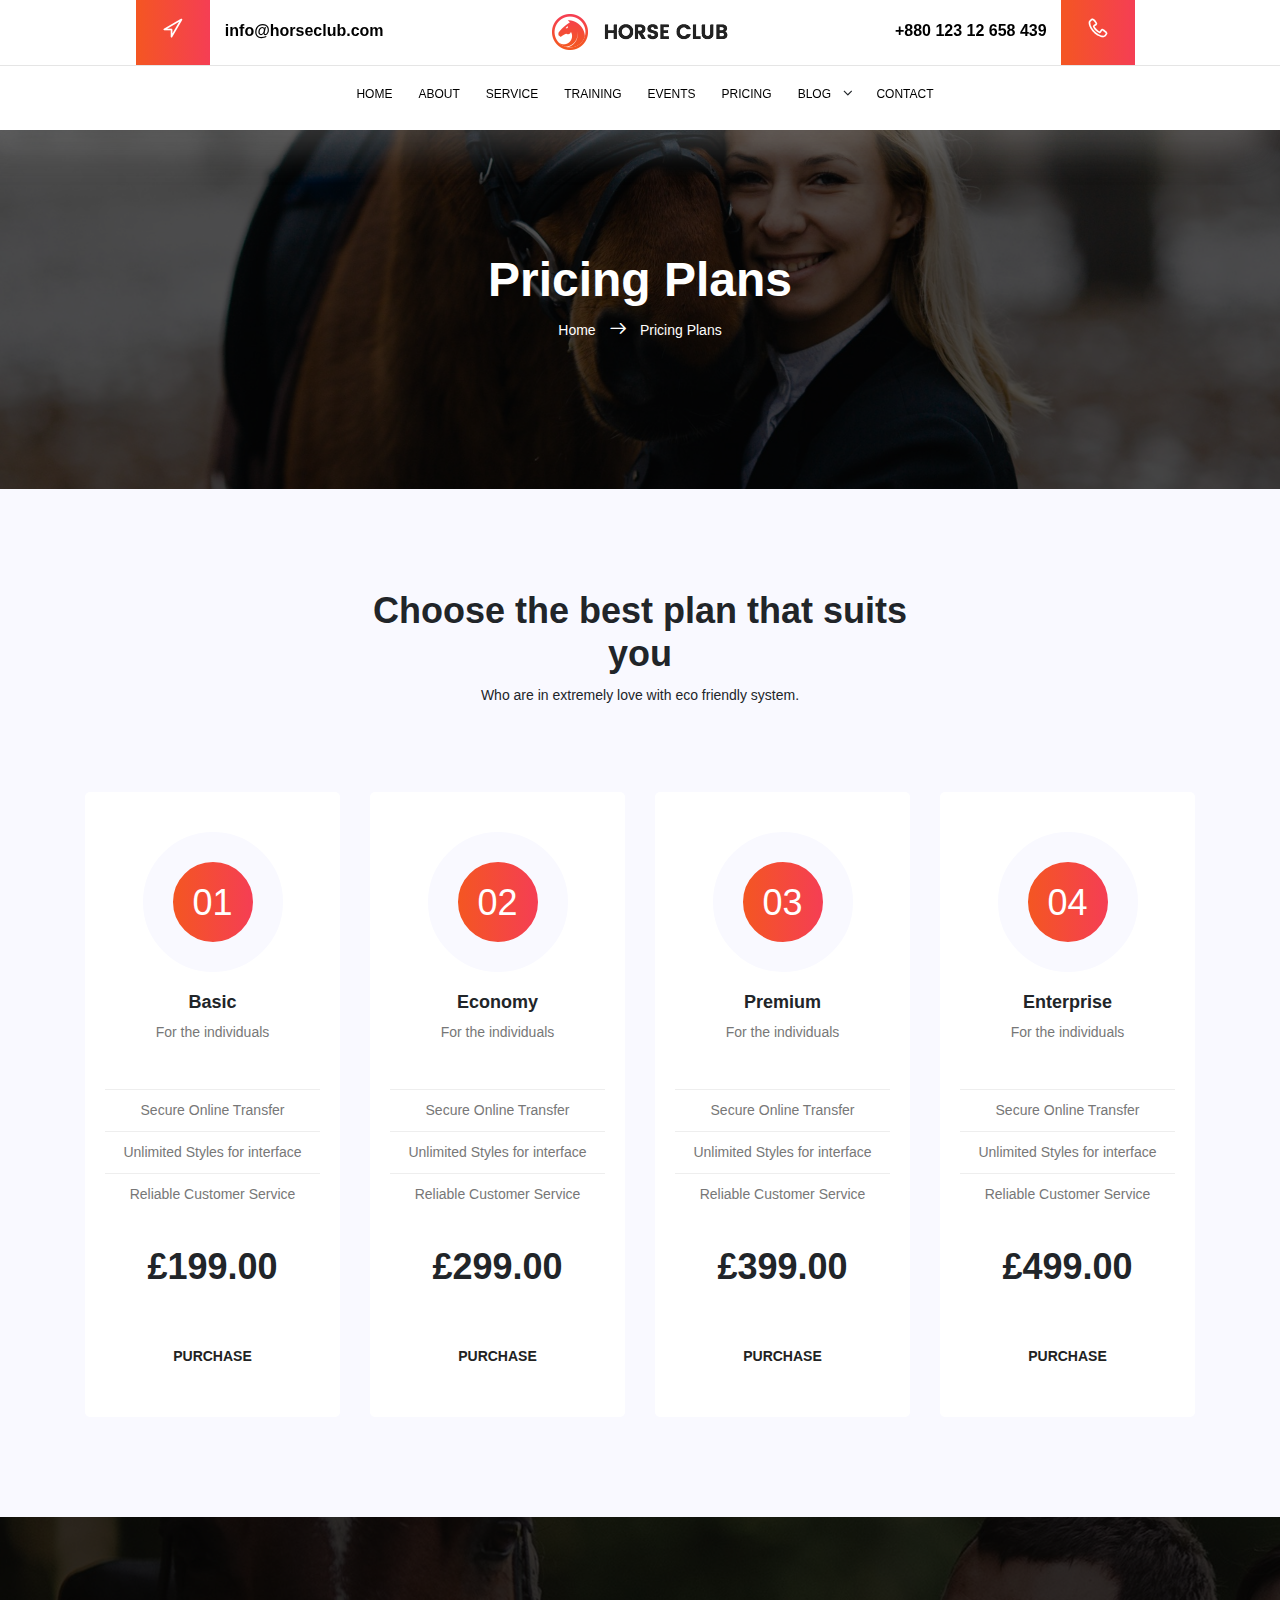
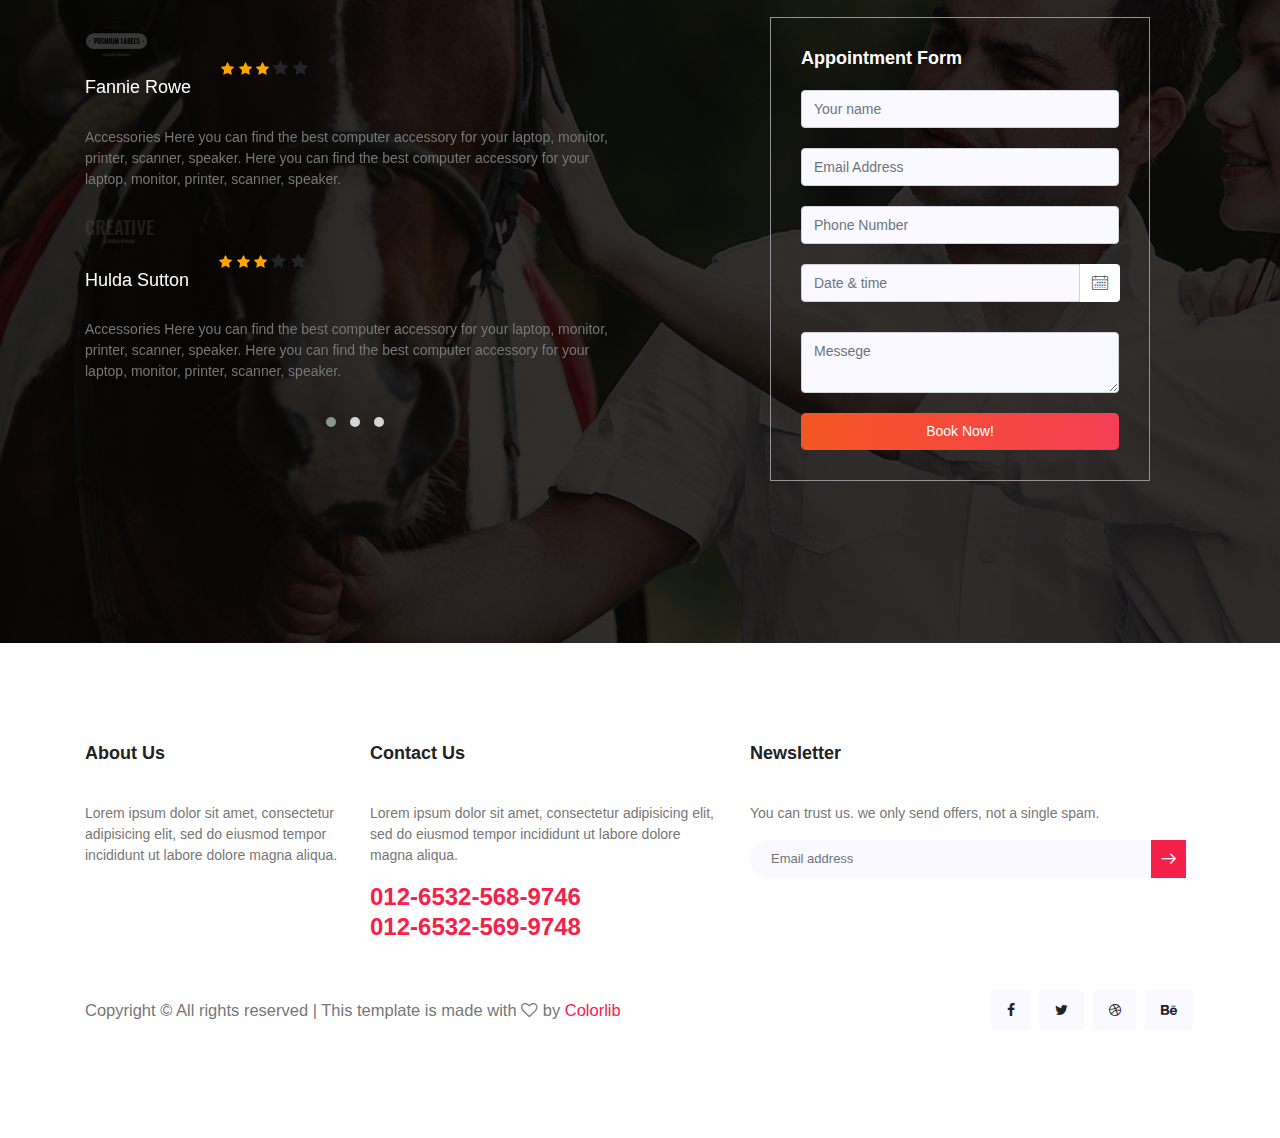
<file: pricing.html>
<!DOCTYPE html>
<html lang="en">
<head>
    <meta charset="UTF-8">
    <link rel="stylesheet" href="css/vendors/linearicons.css">
    <link rel="stylesheet" href="css/vendors/font-awesome.min.css">
    <link rel="stylesheet" href="css/vendors/bootstrap.min.css">
    <link rel="stylesheet" href="css/vendors/magnific-popup.css">
    <link rel="stylesheet" href="css/vendors/owl.carousel.min.css">
    <link rel="stylesheet" href="css/vendors/owl.theme.default.min.css">
    <link rel="stylesheet" href="css/vendors/nice-select.css">
    <link rel="stylesheet" href="css/vendors/slick.css">
    <link rel="stylesheet" href="css/style.css">
    <title>Horse Club</title>
</head>
<body>

      <!--Header-->
   <header id="home">
        <div class="container">
            <div class="row text-center header-top">
                <div class="col-md-4 col-xs-12 list-top-left">
                    <a href="mailto:info@horseclub.com"><span class="lnr lnr-location"></span></a>
                    <a class="tel" href="mailto:info@horseclub.com">info@horseclub.com</a>
                </div>
                <div class="col-md-4 col-xs-12 list-top-middle">
                    <a href="index.html"><img src="images/logo.png" alt=""></a>
                </div>
                <div class="col-md-4 col-xs-12 list-top-right">
                    <a class="tel" href="tel:+880 123 12 658 439">+880 123 12 658 439</a>
                    <a href="tel:+880 123 12 658 439"><span class="lnr lnr-phone-handset"></span></a>
                </div>
            </div>
        </div>
        <hr>
    
     <!--Nav-->
         <div class="container">
              <!-- button -->
                 <i class="icon fa fa-bars"></i> 
              <nav>
                 <ul class="nav-list list-unstyled">
                      <li><a href="index.html">Home</a></li>
                      <li><a href="about.html">About</a></li>
                      <li><a href="service.html">Service</a></li>
                      <li><a href="training.html">Training</a></li>
                      <li><a href="events.html">Events</a></li>
                      <li><a class="active" href="pricing.html">Pricing</a></li>
                      <li class="list-child"><a href="">Blog</a>
                         <p class="drop fa fa-angle-down"></p> 
                            <ul class="dropdown list-unstyled">
                           <li><a href="blog-home.html">Blog Home</a></li>
                           <li><a href="blog-single.html">Blog Single</a></li>
                       </ul>  
                         </li>
                      <li><a href="contact.html">Contact</a></li>
                 </ul>
            </nav> <!--./Nav--> 
         </div>
    </header>  <!-- ./header -->
 
     <!-- section cover -->
     <section class="cover" id="home">
            <div class="overlay"></div>
               <div class="container">
                   <div class="cover-info text-center">
                     <h1 class="cover-info-text pric">Pricing Plans</h1>
                     <p class="cover-info-desc"><a href="index.html">Home </a>  <span class="lnr lnr-arrow-right"></span>  <a href="about.html">Pricing Plans </a></p>
                   </div>
               </div>
           </section> <!--./section cover-->

           <!-- section price -->
     <section class="price">
            <div class="container">
                <div class="header-section text-center">
                    <h1 class="header-section-title">Choose the best plan that suits<br>you</h1>
                    <p class="header-section-desc">Who are in extremely love with eco friendly system.</p>
                </div>
   
                <div class="row">
                    <div class="col-md-3 col-xs-12">
                        <div class="price-info">
                            <div class="price-info-top">
                                <h1>01</h1>
                                <h4>Basic</h4>
                                <p>For the individuals</p>
                            </div>
                            <div class="price-info-list">
                                <ul>
                                    <li>Secure Online Transfer</li>
                                    <li>Unlimited Styles for interface</li>
                                    <li>Reliable Customer Service</li>
                                </ul>
                            </div>
                            <div class="price-info-bottom">
                                   <h1>£199.00</h1>
                                   <button>Purchase</button>
                            </div>
                        </div>
                    </div>
                    <div class="col-md-3 col-xs-12">
                           <div class="price-info">
                               <div class="price-info-top">
                                    <h1>02</h1>
                                    <h4>Economy</h4>
                                   <p>For the individuals</p>
                                   </div>
                               <div class="price-info-list">
                                   <ul>
                                        <li>Secure Online Transfer</li>
                                        <li>Unlimited Styles for interface</li>
                                        <li>Reliable Customer Service</li>
                                    </ul>
                                   </div>
                               <div class="price-info-bottom">
                                      <h1>£299.00</h1>
                                      <button>Purchase</button>
                                </div>
                           </div>
                    </div>
                    <div class="col-md-3 col-xs-12">
                           <div class="price-info">
                               <div class="price-info-top">
                                   <h1>03</h1>
                                   <h4>Premium</h4>
                                    <p>For the individuals</p>
                               </div>
                               <div class="price-info-list">
                                   <ul>
                                       <li>Secure Online Transfer</li>
                                       <li>Unlimited Styles for interface</li>
                                       <li>Reliable Customer Service</li>
                                  </ul>
                               </div>
                               <div class="price-info-bottom">
                                       <h1>£399.00</h1>
                                       <button>Purchase</button>
                                </div>
                           </div>  
                    </div>
                    <div class="col-md-3 col-xs-12">
                           <div class="price-info">
                               <div class="price-info-top">
                                   <h1>04</h1>
                                   <h4>Enterprise</h4>
                                    <p>For the individuals</p>
                                </div>
                               <div class="price-info-list">
                                   <ul>
                                       <li>Secure Online Transfer</li>
                                       <li>Unlimited Styles for interface</li>
                                        <li>Reliable Customer Service</li>
                                    </ul>
                                </div>
                               <div class="price-info-bottom">
                                       <h1>£499.00</h1>
                                       <button>Purchase</button>
                                </div>
                           </div> 
                    </div>
                </div>
            </div>
        </section>  <!-- ./section price -->

        <!-- section booking -->
     <section class="booking">
            <div class="overlay"></div>
            <div class="container">
                <div class="row">
                    <div class="col-md-6 col-xs-12 booking-left">
                    <div class="booking-owl-carousel owl-carousel owl-theme">
                       <div class="booking-info">
                           <img src="images/r1.png" alt="">
                    <div class="booking-info-title">
                           <h4>Fannie Rowe</h4>
                                <div class="star">
                                   <span class="fa fa-star checked"></span>
                                   <span class="fa fa-star checked"></span>
                                   <span class="fa fa-star checked"></span>
                                   <span class="fa fa-star"></span>
                                   <span class="fa fa-star"></span> 
                               </div>
                          </div>
                           <p>Accessories Here you can find the best computer accessory for your laptop, monitor, printer, scanner, speaker. Here you can find the best computer accessory for your laptop, monitor, printer, scanner, speaker.</p>
                              <img src="images/r2.png" alt="">
                            <div class="booking-info-title">
                               <h4>Hulda Sutton</h4>
                               <div class="star">
                                   <span class="fa fa-star checked"></span>
                                   <span class="fa fa-star checked"></span>
                                    <span class="fa fa-star checked"></span>
                                    <span class="fa fa-star"></span>
                                    <span class="fa fa-star"></span> 
                                </div>
                            </div>
                               <p>Accessories Here you can find the best computer accessory for your laptop, monitor, printer, scanner, speaker. Here you can find the best computer accessory for your laptop, monitor, printer, scanner, speaker.</p>
                            </div> <!--./bookink-info-->
   
                        <div class="booking-info">
                               <img src="images/r1.png" alt="">
                           <div class="booking-info-title">
                               <h4>Fannie Rowe</h4>
                                   <div class="star">
                                    <span class="fa fa-star checked"></span>
                                    <span class="fa fa-star checked"></span>
                                    <span class="fa fa-star checked"></span>
                                    <span class="fa fa-star"></span>
                                    <span class="fa fa-star"></span> 
                                </div>
                           </div>
                               <p>Accessories Here you can find the best computer accessory for your laptop, monitor, printer, scanner, speaker. Here you can find the best computer accessory for your laptop, monitor, printer, scanner, speaker.</p>
                                   <img src="images/r2.png" alt="">
                                     <div class="booking-info-title">
                                        <h4>Hulda Sutton</h4>
                                   <div class="star">
                                    <span class="fa fa-star checked"></span>
                                    <span class="fa fa-star checked"></span>
                                    <span class="fa fa-star checked"></span>
                                    <span class="fa fa-star"></span>
                                    <span class="fa fa-star"></span> 
                                </div>
                            </div>
                                <p>Accessories Here you can find the best computer accessory for your laptop, monitor, printer, scanner, speaker. Here you can find the best computer accessory for your laptop, monitor, printer, scanner, speaker.</p>
                           </div> <!--./bookink-info-->
   
                       <div class="booking-info">
                           <img src="images/r1.png" alt="">
                        <div class="booking-info-title">
                               <h4>Fannie Rowe</h4>
                                   <div class="star">
                                    <span class="fa fa-star checked"></span>
                                    <span class="fa fa-star checked"></span>
                                    <span class="fa fa-star checked"></span>
                                    <span class="fa fa-star"></span>
                                    <span class="fa fa-star"></span> 
                                </div>
                            </div>
                                 <p>Accessories Here you can find the best computer accessory for your laptop, monitor, printer, scanner, speaker. Here you can find the best computer accessory for your laptop, monitor, printer, scanner, speaker.</p>
                               <img src="images/r2.png" alt="">
                                   <div class="booking-info-title">
                                        <h4>Hulda Sutton</h4>
                                    <div class="star">
                                       <span class="fa fa-star checked"></span>
                                       <span class="fa fa-star checked"></span>
                                       <span class="fa fa-star checked"></span>
                                        <span class="fa fa-star"></span>
                                        <span class="fa fa-star"></span> 
                                   </div>
                                </div>
                                   <p>Accessories Here you can find the best computer accessory for your laptop, monitor, printer, scanner, speaker. Here you can find the best computer accessory for your laptop, monitor, printer, scanner, speaker.</p>
                            </div> <!--./bookink-info-->
                        </div>
                    </div>
   
                    <div class="col-md-4 col-xs-12 booking-right">
                          <h4>Appointment Form</h4>
                          <form action="#">
                              <input class="form-control" type="text" name="name" placeholder="Your name">
                              <input class="form-control" type="email" name="email" placeholder="Email Address">
                              <input class="form-control" type="text" name="phone" placeholder="Phone Number">
                              <div class="input-group dates-wrap">
                                  <input id="datepicker" class="dates form-control" id="exampleAmount" type="text" placeholder="Date & time"  >
                                  <div class="input-group-prepend">
                                      <span class="input-group-text"><span class="lnr lnr-calendar-full"></span></span>
                                  </div>
                              </div>
                              <textarea class="form-control" name="message" placeholder="Messege"></textarea>
                              <button>Book Now!</button>
                          </form>
                    </div>
                </div>
            </div>
        </section> <!-- ./section booking -->
      
        
        <!-- footer -->
        <footer>
                <div class="container">
                    <div class="row">
                        <div class="col-md-3 col-xs-12">
                            <div class="footer-info">
                                <h4>About Us</h4>
                                <p>Lorem ipsum dolor sit amet, consectetur adipisicing elit, sed do eiusmod tempor incididunt ut labore dolore magna aliqua.</p>
                            </div>
                        </div>
                        <div class="col-md-4 col-xs-12">
                               <div class="footer-info">
                                   <h4>Contact Us</h4>
                                   <p>Lorem ipsum dolor sit amet, consectetur adipisicing elit, sed do eiusmod tempor incididunt ut labore dolore magna aliqua.</p>
                                    <p class="number">
                                       012-6532-568-9746 <br>
                                       012-6532-569-9748  
                                    </p>
                              </div>
                        </div>
                        <div class="col-md-5 col-xs-12">
                               <div class="footer-info">
                                   <h4>Newsletter</h4>
                                   <p>You can trust us. we only send  offers, not a single spam.</p>
                                   <form action="">
                                       <div class="input-group">
                                         <input class="form-control" type="text" name="Email" placeholder="Email address" >
                                           <div class="input-group-prepend">
                                             <button class="lnr lnr-arrow-right"></button>
                                       </div>
                                   </div>
                               </form>
                            </div>
                        </div>
                    </div>
                    <div class="footer-bottom">
                        <div class="row">
                            <div class="col-md-6 col-xs-12">
                                <p class="footer-text">Copyright &copy; All rights reserved | This template is made with <i class="fa fa-heart-o"></i> by <a href="https://colorlib.com">Colorlib</a></p>
                            </div>
                            <div class="col-md-6 col-xs-12">
                                <p class="footer-social">
                                   <a href="#"><i class="fa fa-facebook"></i></a>
                                   <a href="#"><i class="fa fa-twitter"></i></a>
                                   <a href="#"><i class="fa fa-dribbble"></i></a>
                                   <a href="#"><i class="fa fa-behance"></i></a> 
                                </p>
                            </div>
                        </div>
                    </div> 
                </div>
            </footer> <!--./footer-->
    



    <script src="js/vendors/jquery-3.3.1.min.js"></script>
    <script src="js/vendors/bootstrap.js"></script>
    <script src="js/vendors/jquery.magnific-popup.min.js"></script>
    <script src="js/vendors/owl.carousel.min.js"></script>
    <script src="js/vendors/jquery.nice-select.min.js"></script>
    <script src="js/vendors/slick.min.js"></script>
    <script src="js/script.js"></script>
   </body>
</html>
</file>
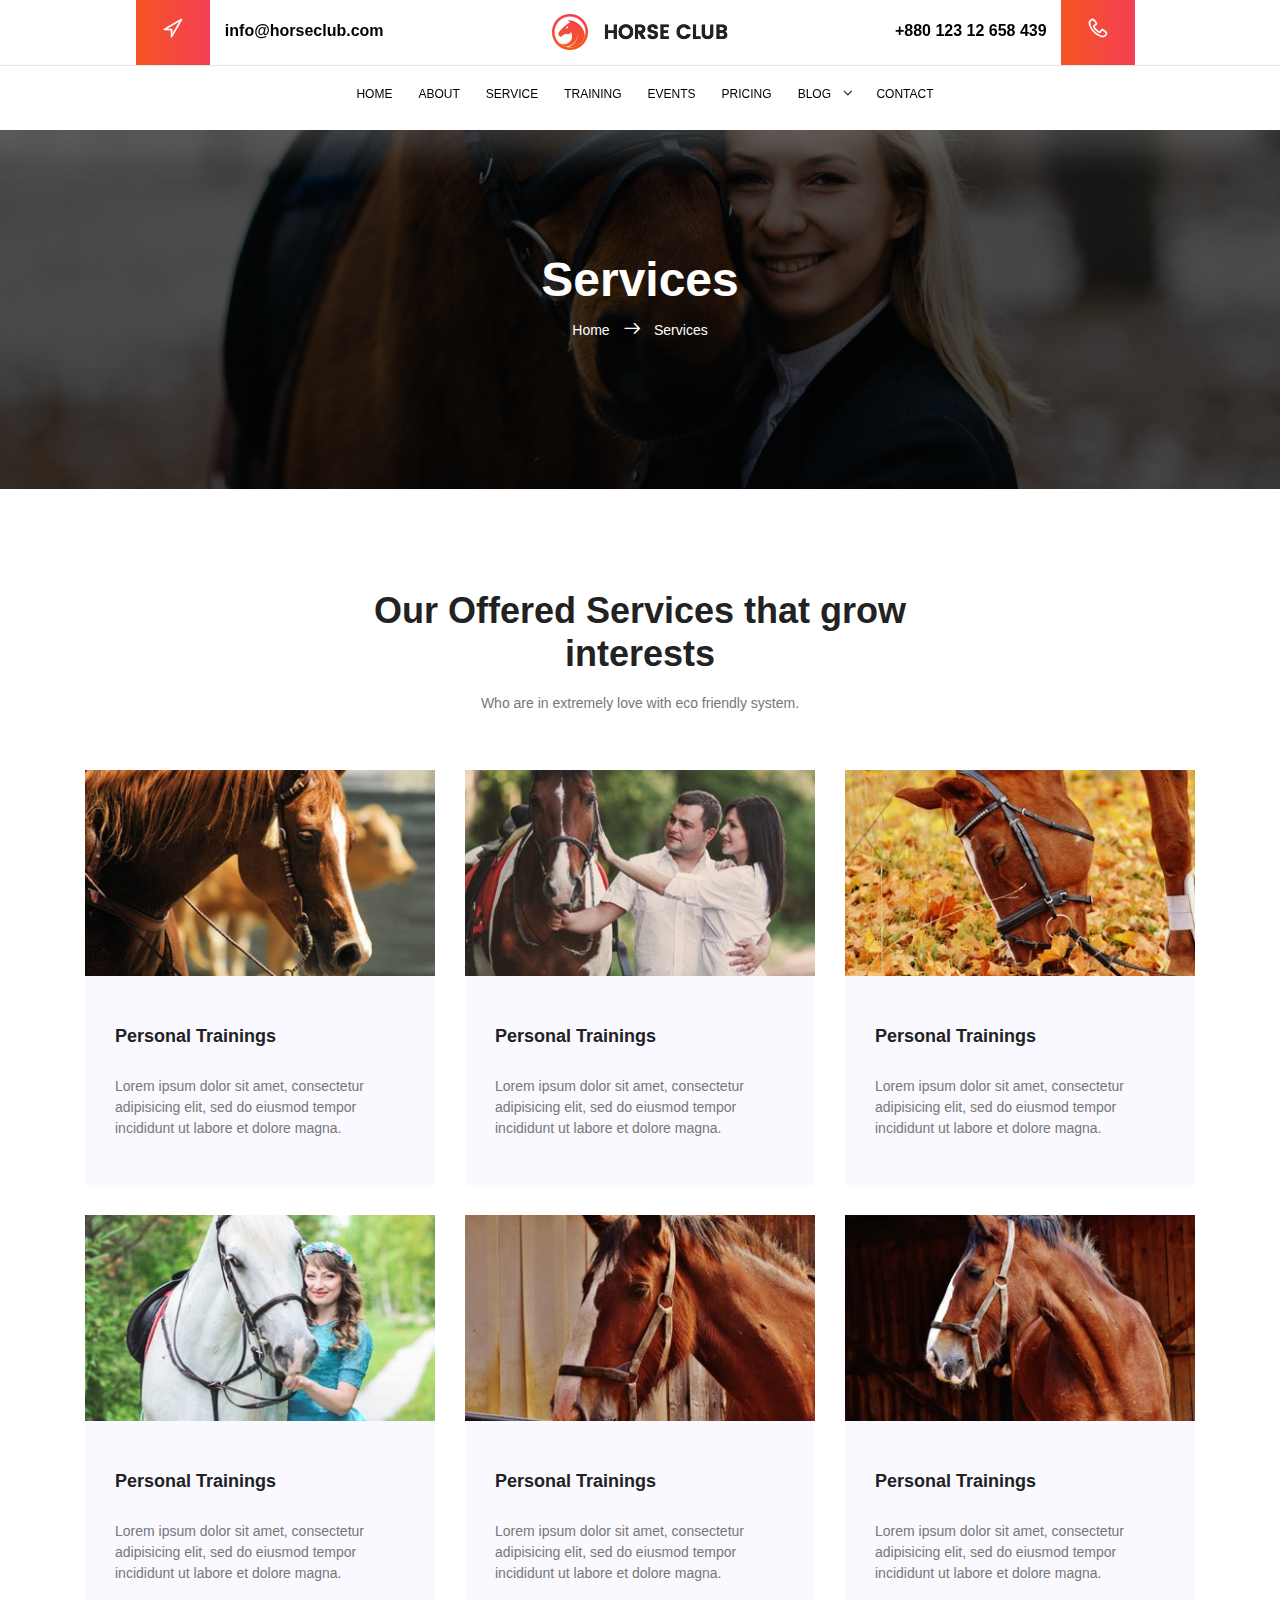
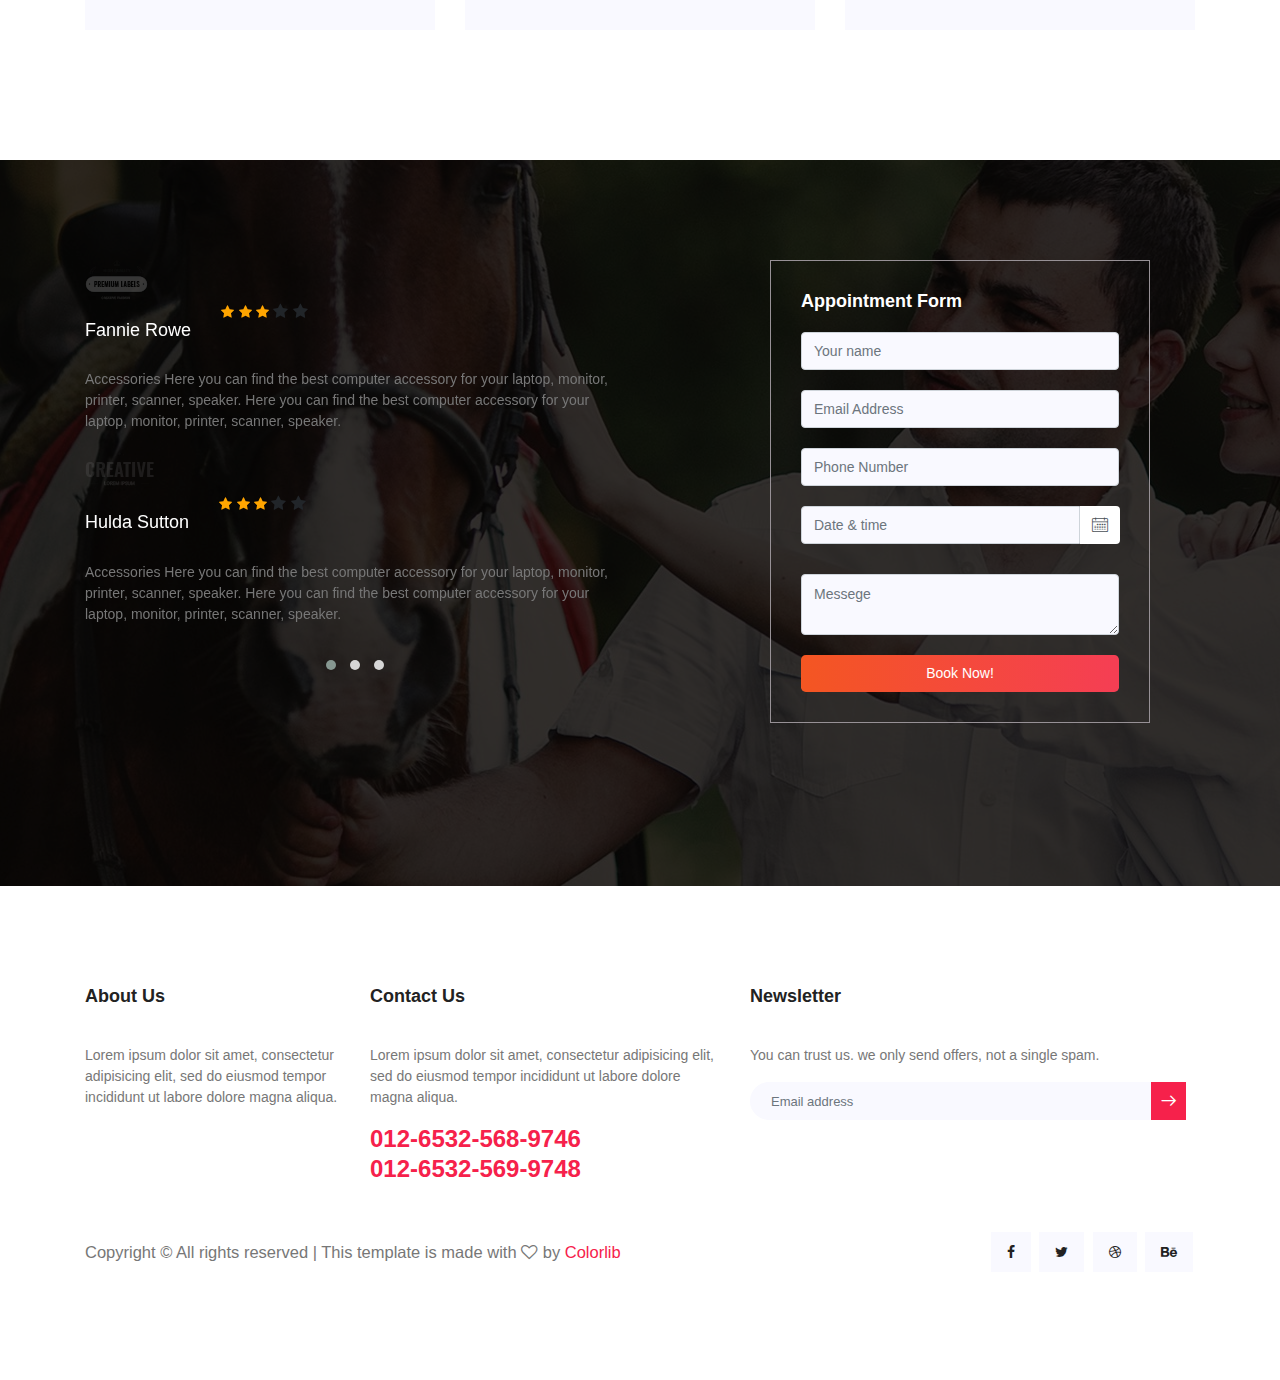
<file: service.html>
<!DOCTYPE html>
<html lang="en">
<head>
    <meta charset="UTF-8">
    <link rel="stylesheet" href="css/vendors/linearicons.css">
    <link rel="stylesheet" href="css/vendors/font-awesome.min.css">
    <link rel="stylesheet" href="css/vendors/bootstrap.min.css">
    <link rel="stylesheet" href="css/vendors/magnific-popup.css">
    <link rel="stylesheet" href="css/vendors/owl.carousel.min.css">
    <link rel="stylesheet" href="css/vendors/owl.theme.default.min.css">
    <link rel="stylesheet" href="css/vendors/nice-select.css">
    <link rel="stylesheet" href="css/vendors/slick.css">
    <link rel="stylesheet" href="css/style.css">
    <title>Horse Club</title>
</head>
<body>

<!--Header-->
<header id="home">
        <div class="container">
            <div class="row text-center header-top">
                <div class="col-md-4 col-xs-12 list-top-left">
                    <a href="mailto:info@horseclub.com"><span class="lnr lnr-location"></span></a>
                    <a class="tel" href="mailto:info@horseclub.com">info@horseclub.com</a>
                </div>
                <div class="col-md-4 col-xs-12 list-top-middle">
                    <a href="index.html"><img src="images/logo.png" alt=""></a>
                </div>
                <div class="col-md-4 col-xs-12 list-top-right">
                    <a class="tel" href="tel:+880 123 12 658 439">+880 123 12 658 439</a>
                    <a href="tel:+880 123 12 658 439"><span class="lnr lnr-phone-handset"></span></a>
                </div>
            </div>
        </div>
        <hr>
    
     <!--Nav-->
         <div class="container">
              <!-- button -->
                 <i class="icon fa fa-bars"></i> 
              <nav>
                 <ul class="nav-list list-unstyled">
                      <li><a href="index.html">Home</a></li>
                      <li><a href="about.html">About</a></li>
                      <li><a class="active" href="service.html">Service</a></li>
                      <li><a href="training.html">Training</a></li>
                      <li><a href="events.html">Events</a></li>
                      <li><a href="pricing.html">Pricing</a></li>
                      <li class="list-child"><a href="">Blog</a>
                         <p class="drop fa fa-angle-down"></p> 
                            <ul class="dropdown list-unstyled">
                           <li><a href="blog-home.html">Blog Home</a></li>
                           <li><a href="blog-single.html">Blog Single</a></li>
                       </ul>  
                         </li>
                      <li><a href="contact.html">Contact</a></li>
                 </ul>
                   </nav> <!--./Nav--> 
             </div>
    </header>  <!-- ./header -->


  <!-- section cover -->
    <section class="cover" id="home">
        <div class="overlay"></div>
           <div class="container">
               <div class="cover-info text-center">
                 <h1 class="cover-info-text">Services</h1>
                   <p class="cover-info-desc"><a href="index.html">Home </a>  <span class="lnr lnr-arrow-right"></span>  <a href="about.html">Services </a></p>
               </div>
           </div>
       </section> <!--./section cover-->

       <!-- section service -->
       <section class="service">
           <div class="container">
               <div class="header-section text-center">
                     <h1 class="header-section-title">Our Offered Services that grow <br> interests</h1>
                     <p class="header-section-desc">Who are in extremely love with eco friendly system.</p>
                </div> 

                <div class="row">
                    <div class="col-md-4 col-xs-12">
                        <div class="service-info">
                           <img src="images/pages/sp1.jpg" alt="">
                            <div class="service-info-details">
                                <h4 class="service-info-details-title">Personal Trainings</h4>
                                <p class="service-info-details-desc">Lorem ipsum dolor sit amet, consectetur adipisicing elit, sed do eiusmod tempor incididunt ut labore et dolore magna.</p> 
                            </div>
                        </div>
                    </div>
                    <div class="col-md-4 col-xs-12">
                        <div class="service-info">
                                <img src="images/pages/sp2.jpg" alt="">
                            <div class="service-info-details">
                                <h4 class="service-info-details-title">Personal Trainings</h4>
                                 <p class="service-info-details-desc">Lorem ipsum dolor sit amet, consectetur adipisicing elit, sed do eiusmod tempor incididunt ut labore et dolore magna.</p> 
                            </div>
                         </div>
                    </div>
                    <div class="col-md-4 col-xs-12">
                        <div class="service-info">
                              <img src="images/pages/sp3.jpg" alt="">
                            <div class="service-info-details">
                                <h4 class="service-info-details-title">Personal Trainings</h4>
                                <p class="service-info-details-desc">Lorem ipsum dolor sit amet, consectetur adipisicing elit, sed do eiusmod tempor incididunt ut labore et dolore magna.</p> 
                             </div>
                         </div>
                    </div>
                </div> <!--./row-->

                <div class="row">
                    <div class="col-md-4 col-xs-12">
                        <div class="service-info">
                            <img src="images/pages/sp4.jpg" alt="">
                        <div class="service-info-details">
                            <h4 class="service-info-details-title">Personal Trainings</h4>
                            <p class="service-info-details-desc">Lorem ipsum dolor sit amet, consectetur adipisicing elit, sed do eiusmod tempor incididunt ut labore et dolore magna.</p> 
                        </div>
                     </div>
                 </div>
                    <div class="col-md-4 col-xs-12">
                        <div class="service-info">
                                <img src="images/pages/sp5.jpg" alt="">
                             <div class="service-info-details">
                                <h4 class="service-info-details-title">Personal Trainings</h4>
                                 <p class="service-info-details-desc">Lorem ipsum dolor sit amet, consectetur adipisicing elit, sed do eiusmod tempor incididunt ut labore et dolore magna.</p> 
                            </div>
                        </div>
                     </div>
                     <div class="col-md-4 col-xs-12">
                        <div class="service-info">
                                <img src="images/pages/sp6.jpg" alt="">
                             <div class="service-info-details">
                                <h4 class="service-info-details-title">Personal Trainings</h4>
                                 <p class="service-info-details-desc">Lorem ipsum dolor sit amet, consectetur adipisicing elit, sed do eiusmod tempor incididunt ut labore et dolore magna.</p> 
                            </div>
                         </div>
                     </div>
             </div> <!--./row--> 
           </div>
       </section>  <!-- ./section service -->

        <!-- section booking -->
     <section class="booking">
            <div class="overlay"></div>
            <div class="container">
                <div class="row">
                    <div class="col-md-6 col-xs-12 booking-left">
                    <div class="booking-owl-carousel owl-carousel owl-theme">
                       <div class="booking-info">
                           <img src="images/r1.png" alt="">
                    <div class="booking-info-title">
                           <h4>Fannie Rowe</h4>
                                <div class="star">
                                   <span class="fa fa-star checked"></span>
                                   <span class="fa fa-star checked"></span>
                                   <span class="fa fa-star checked"></span>
                                   <span class="fa fa-star"></span>
                                   <span class="fa fa-star"></span> 
                               </div>
                          </div>
                           <p>Accessories Here you can find the best computer accessory for your laptop, monitor, printer, scanner, speaker. Here you can find the best computer accessory for your laptop, monitor, printer, scanner, speaker.</p>
                              <img src="images/r2.png" alt="">
                            <div class="booking-info-title">
                               <h4>Hulda Sutton</h4>
                               <div class="star">
                                   <span class="fa fa-star checked"></span>
                                   <span class="fa fa-star checked"></span>
                                    <span class="fa fa-star checked"></span>
                                    <span class="fa fa-star"></span>
                                    <span class="fa fa-star"></span> 
                                </div>
                            </div>
                               <p>Accessories Here you can find the best computer accessory for your laptop, monitor, printer, scanner, speaker. Here you can find the best computer accessory for your laptop, monitor, printer, scanner, speaker.</p>
                            </div> <!--./bookink-info-->
   
                        <div class="booking-info">
                               <img src="images/r1.png" alt="">
                           <div class="booking-info-title">
                               <h4>Fannie Rowe</h4>
                                   <div class="star">
                                    <span class="fa fa-star checked"></span>
                                    <span class="fa fa-star checked"></span>
                                    <span class="fa fa-star checked"></span>
                                    <span class="fa fa-star"></span>
                                    <span class="fa fa-star"></span> 
                                </div>
                           </div>
                               <p>Accessories Here you can find the best computer accessory for your laptop, monitor, printer, scanner, speaker. Here you can find the best computer accessory for your laptop, monitor, printer, scanner, speaker.</p>
                                   <img src="images/r2.png" alt="">
                                     <div class="booking-info-title">
                                        <h4>Hulda Sutton</h4>
                                   <div class="star">
                                    <span class="fa fa-star checked"></span>
                                    <span class="fa fa-star checked"></span>
                                    <span class="fa fa-star checked"></span>
                                    <span class="fa fa-star"></span>
                                    <span class="fa fa-star"></span> 
                                </div>
                            </div>
                                <p>Accessories Here you can find the best computer accessory for your laptop, monitor, printer, scanner, speaker. Here you can find the best computer accessory for your laptop, monitor, printer, scanner, speaker.</p>
                           </div> <!--./bookink-info-->
   
                       <div class="booking-info">
                           <img src="images/r1.png" alt="">
                        <div class="booking-info-title">
                               <h4>Fannie Rowe</h4>
                                   <div class="star">
                                    <span class="fa fa-star checked"></span>
                                    <span class="fa fa-star checked"></span>
                                    <span class="fa fa-star checked"></span>
                                    <span class="fa fa-star"></span>
                                    <span class="fa fa-star"></span> 
                                </div>
                            </div>
                                 <p>Accessories Here you can find the best computer accessory for your laptop, monitor, printer, scanner, speaker. Here you can find the best computer accessory for your laptop, monitor, printer, scanner, speaker.</p>
                               <img src="images/r2.png" alt="">
                                   <div class="booking-info-title">
                                        <h4>Hulda Sutton</h4>
                                    <div class="star">
                                       <span class="fa fa-star checked"></span>
                                       <span class="fa fa-star checked"></span>
                                       <span class="fa fa-star checked"></span>
                                        <span class="fa fa-star"></span>
                                        <span class="fa fa-star"></span> 
                                   </div>
                                </div>
                                   <p>Accessories Here you can find the best computer accessory for your laptop, monitor, printer, scanner, speaker. Here you can find the best computer accessory for your laptop, monitor, printer, scanner, speaker.</p>
                            </div> <!--./bookink-info-->
                        </div>
                    </div>
   
                    <div class="col-md-4 col-xs-12 booking-right">
                          <h4>Appointment Form</h4>
                          <form action="#">
                              <input class="form-control" type="text" name="name" placeholder="Your name">
                              <input class="form-control" type="email" name="email" placeholder="Email Address">
                              <input class="form-control" type="text" name="phone" placeholder="Phone Number">
                              <div class="input-group dates-wrap">
                                  <input id="datepicker" class="dates form-control" id="exampleAmount" type="text" placeholder="Date & time"  >
                                  <div class="input-group-prepend">
                                      <span class="input-group-text"><span class="lnr lnr-calendar-full"></span></span>
                                  </div>
                              </div>
                              <textarea class="form-control" name="message" placeholder="Messege"></textarea>
                              <button>Book Now!</button>
                          </form>
                    </div>
                </div>
            </div>
        </section> <!-- ./section booking -->

         <!-- footer -->
         <footer>
                <div class="container">
                    <div class="row">
                        <div class="col-md-3 col-xs-12">
                            <div class="footer-info">
                                <h4>About Us</h4>
                                <p>Lorem ipsum dolor sit amet, consectetur adipisicing elit, sed do eiusmod tempor incididunt ut labore dolore magna aliqua.</p>
                            </div>
                        </div>
                        <div class="col-md-4 col-xs-12">
                               <div class="footer-info">
                                   <h4>Contact Us</h4>
                                   <p>Lorem ipsum dolor sit amet, consectetur adipisicing elit, sed do eiusmod tempor incididunt ut labore dolore magna aliqua.</p>
                                    <p class="number">
                                       012-6532-568-9746 <br>
                                       012-6532-569-9748  
                                    </p>
                              </div>
                        </div>
                        <div class="col-md-5 col-xs-12">
                               <div class="footer-info">
                                   <h4>Newsletter</h4>
                                   <p>You can trust us. we only send  offers, not a single spam.</p>
                                   <form action="">
                                       <div class="input-group">
                                         <input class="form-control" type="text" name="Email" placeholder="Email address" >
                                           <div class="input-group-prepend">
                                             <button class="lnr lnr-arrow-right"></button>
                                       </div>
                                   </div>
                               </form>
                            </div>
                        </div>
                    </div>
                    <div class="footer-bottom">
                        <div class="row">
                            <div class="col-md-6 col-xs-12">
                                <p class="footer-text">Copyright &copy; All rights reserved | This template is made with <i class="fa fa-heart-o"></i> by <a href="https://colorlib.com">Colorlib</a></p>
                            </div>
                            <div class="col-md-6 col-xs-12">
                                <p class="footer-social">
                                   <a href="#"><i class="fa fa-facebook"></i></a>
                                   <a href="#"><i class="fa fa-twitter"></i></a>
                                   <a href="#"><i class="fa fa-dribbble"></i></a>
                                   <a href="#"><i class="fa fa-behance"></i></a> 
                                </p>
                            </div>
                        </div>
                    </div> 
                </div>
            </footer> <!--./footer-->
   
   


    <script src="js/vendors/jquery-3.3.1.min.js"></script>
    <script src="js/vendors/bootstrap.js"></script>
    <script src="js/vendors/jquery.magnific-popup.min.js"></script>
    <script src="js/vendors/owl.carousel.min.js"></script>
    <script src="js/vendors/jquery.nice-select.min.js"></script>
    <script src="js/vendors/slick.min.js"></script>
    <script src="js/script.js"></script>
    </body>
 </html>
</file>
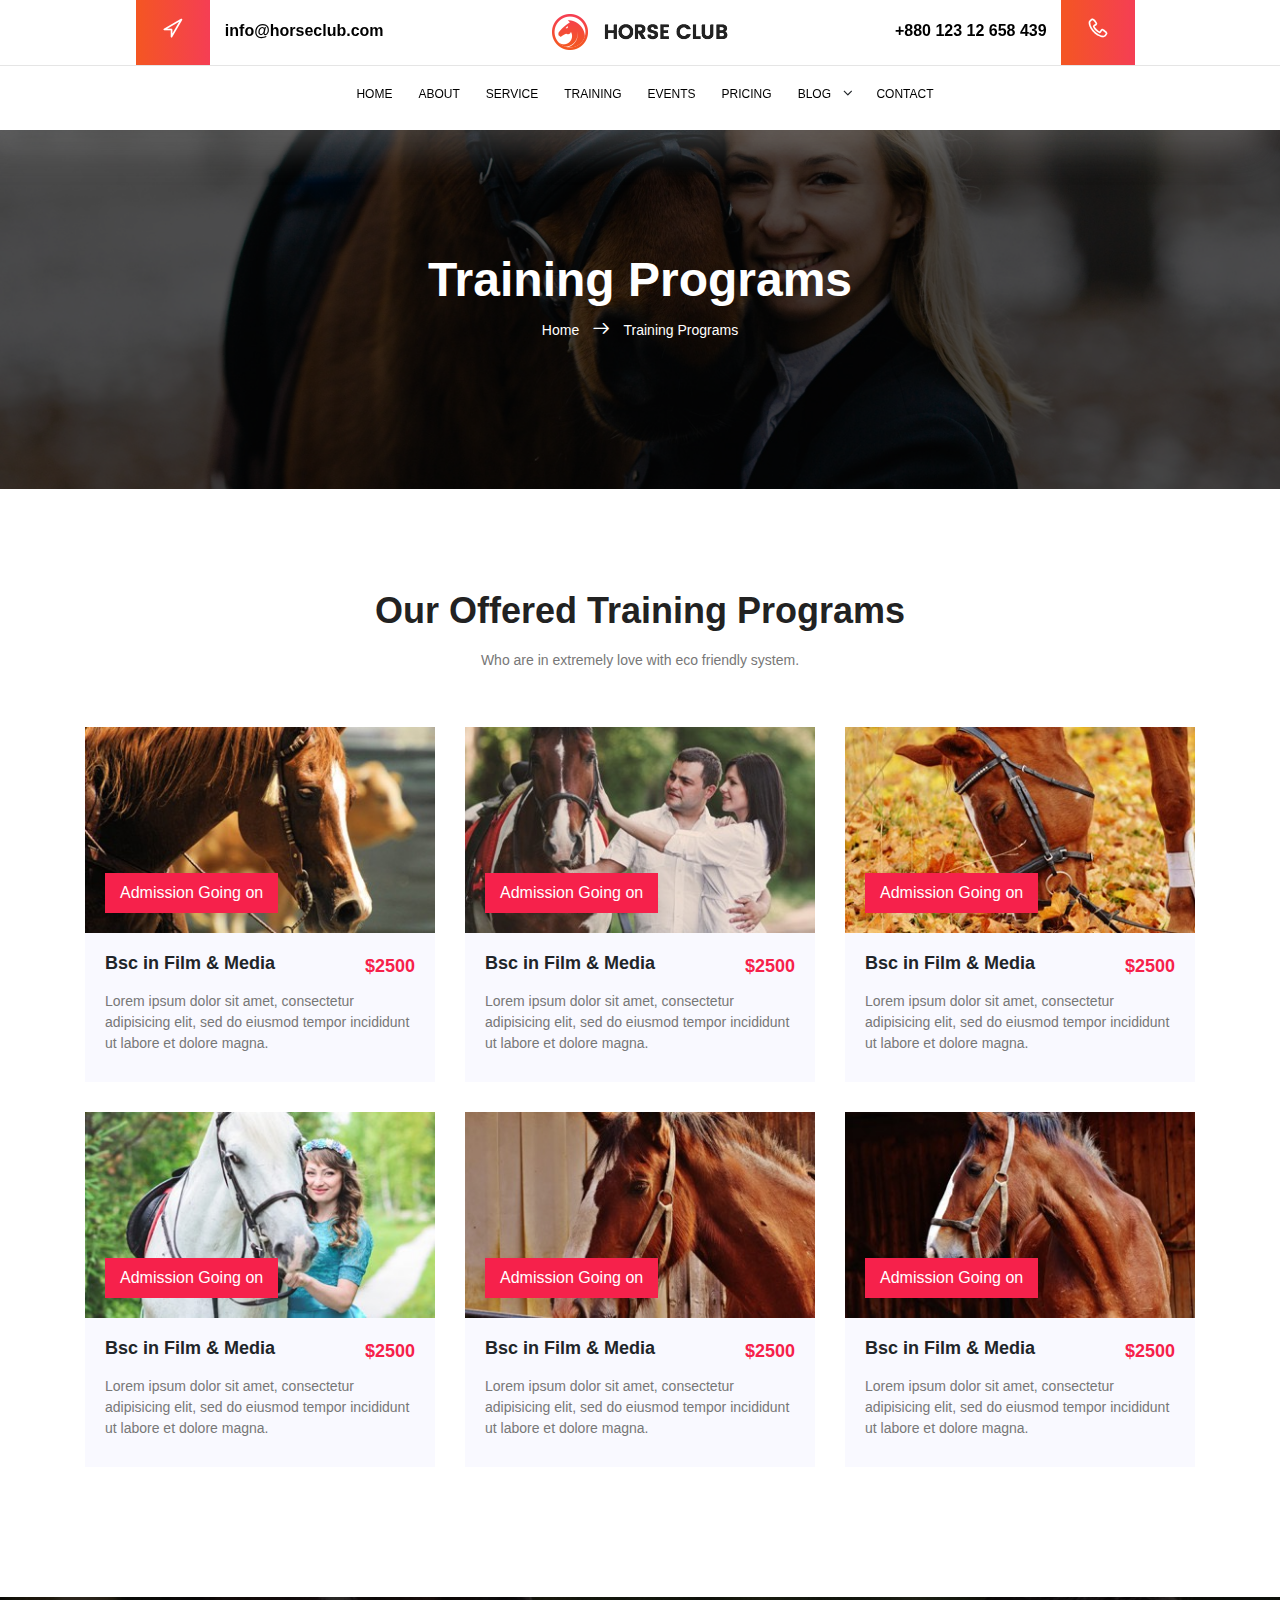
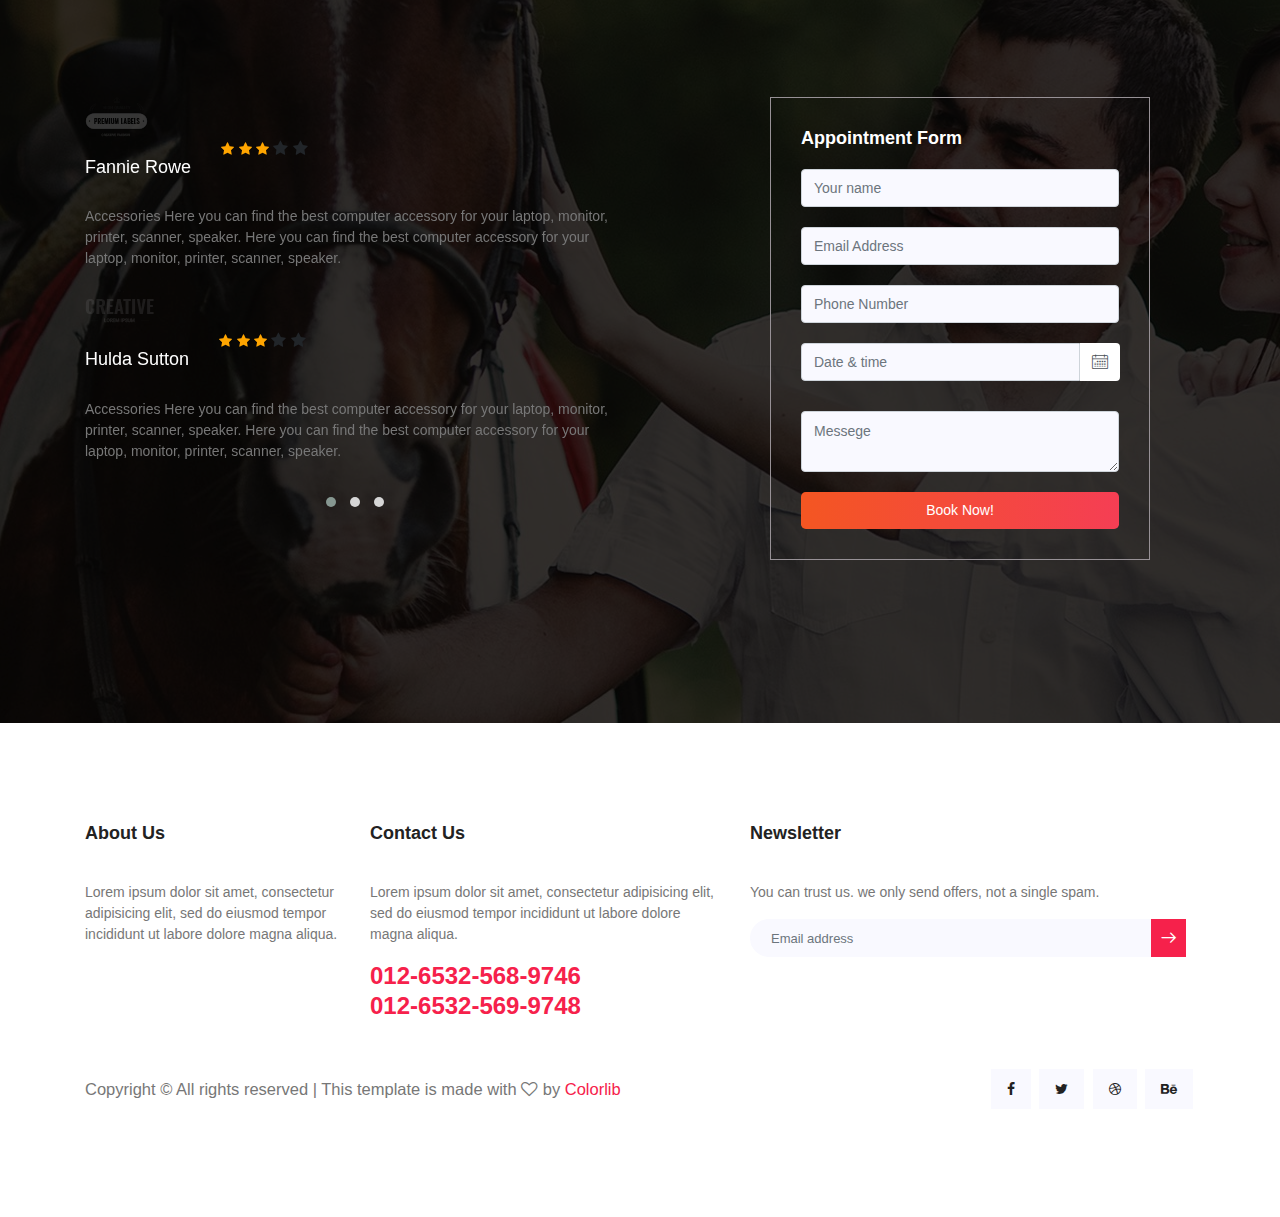
<file: training.html>
<!DOCTYPE html>
<html lang="en">
<head>
    <meta charset="UTF-8">
    <link rel="stylesheet" href="css/vendors/linearicons.css">
    <link rel="stylesheet" href="css/vendors/font-awesome.min.css">
    <link rel="stylesheet" href="css/vendors/bootstrap.min.css">
    <link rel="stylesheet" href="css/vendors/magnific-popup.css">
    <link rel="stylesheet" href="css/vendors/owl.carousel.min.css">
    <link rel="stylesheet" href="css/vendors/owl.theme.default.min.css">
    <link rel="stylesheet" href="css/vendors/nice-select.css">
    <link rel="stylesheet" href="css/vendors/slick.css">
    <link rel="stylesheet" href="css/style.css">
    <title>Horse Club </title>
</head>
<body>

     <!--Header-->
   <header id="home">
        <div class="container">
            <div class="row text-center header-top">
                <div class="col-md-4 col-xs-12 list-top-left">
                    <a href="mailto:info@horseclub.com"><span class="lnr lnr-location"></span></a>
                    <a class="tel" href="mailto:info@horseclub.com">info@horseclub.com</a>
                </div>
                <div class="col-md-4 col-xs-12 list-top-middle">
                    <a href="index.html"><img src="images/logo.png" alt=""></a>
                </div>
                <div class="col-md-4 col-xs-12 list-top-right">
                    <a class="tel" href="tel:+880 123 12 658 439">+880 123 12 658 439</a>
                    <a href="tel:+880 123 12 658 439"><span class="lnr lnr-phone-handset"></span></a>
                </div>
            </div>
        </div>
        <hr>
    
     <!--Nav-->
         <div class="container">
              <!-- button -->
                 <i class="icon fa fa-bars"></i> 
              <nav>
                 <ul class="nav-list list-unstyled">
                      <li><a href="index.html">Home</a></li>
                      <li><a href="about.html">About</a></li>
                      <li><a href="service.html">Service</a></li>
                      <li><a class="active" href="training.html">Training</a></li>
                      <li><a href="events.html">Events</a></li>
                      <li><a href="pricing.html">Pricing</a></li>
                      <li class="list-child"><a href="">Blog</a>
                         <p class="drop fa fa-angle-down"></p> 
                            <ul class="dropdown list-unstyled">
                           <li><a href="blog-home.html">Blog Home</a></li>
                           <li><a href="blog-single.html">Blog Single</a></li>
                       </ul>  
                         </li>
                      <li><a href="contact.html">Contact</a></li>
                 </ul>
                   </nav> <!--./Nav--> 
             </div>
    </header>  <!-- ./header -->

     <!-- section cover -->
     <section class="cover" id="home">
            <div class="overlay"></div>
               <div class="container">
                   <div class="cover-info text-center">
                     <h1 class="cover-info-text train">Training Programs</h1>
                       <p class="cover-info-desc"><a href="index.html">Home </a>  <span class="lnr lnr-arrow-right"></span>  <a href="about.html"> Training Programs </a></p>
                   </div>
               </div>
           </section> <!--./section cover-->

            <!-- section training -->
       <section class="training">
            <div class="container">
                <div class="header-section text-center">
                      <h1 class="header-section-title">Our Offered Training Programs</h1>
                      <p class="header-section-desc">Who are in extremely love with eco friendly system.</p>
                 </div> 

                 <div class="row">
                     <div class="col-md-4 col-xs-12">
                        <div class="training-info">
                            <div class="training-info-thumb">
                                <img src="images/pages/sp1.jpg" alt="">
                                <button class="training-info-thumb-btn">Admission Going on</button>
                            </div>
                            <div class="training-info-details">
                                <div class="training-info-details-title">
                                   <h4>Bsc in Film & Media</h4>
                                   <p class="price"> $2500</p>
                                </div>
                                <p class="training-info-details-desc">Lorem ipsum dolor sit amet, consectetur adipisicing elit, sed do eiusmod tempor incididunt ut labore et dolore magna.</p> 
                             </div>
                         </div>
                    </div> 
                    <div class="col-md-4 col-xs-12">
                        <div class="training-info">
                            <div class="training-info-thumb">
                                <img src="images/pages/sp2.jpg" alt="">
                                <button class="training-info-thumb-btn">Admission Going on</button>
                             </div>
                        <div class="training-info-details">
                            <div class="training-info-details-title">
                                <h4>Bsc in Film & Media</h4>
                                 <p class="price"> $2500</p>
                            </div>
                                 <p class="training-info-details-desc">Lorem ipsum dolor sit amet, consectetur adipisicing elit, sed do eiusmod tempor incididunt ut labore et dolore magna.</p> 
                                 </div>
                             </div>
                        </div> 
                        <div class="col-md-4 col-xs-12">
                            <div class="training-info">
                                <div class="training-info-thumb">
                                    <img src="images/pages/sp3.jpg" alt="">
                                     <button class="training-info-thumb-btn">Admission Going on</button>
                                </div>
                             <div class="training-info-details">
                                  <div class="training-info-details-title">
                                    <h4>Bsc in Film & Media</h4>
                                     <p class="price"> $2500</p>
                                 </div>
                                    <p class="training-info-details-desc">Lorem ipsum dolor sit amet, consectetur adipisicing elit, sed do eiusmod tempor incididunt ut labore et dolore magna.</p> 
                                 </div>
                             </div>
                         </div> 
                </div> <!--./row-->

                <div class="row">
                    <div class="col-md-4 col-xs-12">
                        <div class="training-info">
                            <div class="training-info-thumb">
                                <img src="images/pages/sp4.jpg" alt="">
                                <button class="training-info-thumb-btn">Admission Going on</button>
                             </div>
                            <div class="training-info-details">
                                <div class="training-info-details-title">
                                    <h4>Bsc in Film & Media</h4>
                                    <p class="price"> $2500</p>
                               </div>
                                   <p class="training-info-details-desc">Lorem ipsum dolor sit amet, consectetur adipisicing elit, sed do eiusmod tempor incididunt ut labore et dolore magna.</p> 
                                </div>
                            </div>
                       </div> 
                       <div class="col-md-4 col-xs-12">
                           <div class="training-info">
                               <div class="training-info-thumb">
                                   <img src="images/pages/sp5.jpg" alt="">
                                   <button class="training-info-thumb-btn">Admission Going on</button>
                                </div>
                           <div class="training-info-details">
                               <div class="training-info-details-title">
                                   <h4>Bsc in Film & Media</h4>
                                    <p class="price"> $2500</p>
                               </div>
                                    <p class="training-info-details-desc">Lorem ipsum dolor sit amet, consectetur adipisicing elit, sed do eiusmod tempor incididunt ut labore et dolore magna.</p> 
                                    </div>
                                </div>
                           </div> 
                           <div class="col-md-4 col-xs-12">
                               <div class="training-info">
                                   <div class="training-info-thumb">
                                       <img src="images/pages/sp6.jpg" alt="">
                                        <button class="training-info-thumb-btn">Admission Going on</button>
                                   </div>
                                <div class="training-info-details">
                                     <div class="training-info-details-title">
                                       <h4>Bsc in Film & Media</h4>
                                        <p class="price"> $2500</p>
                                    </div>
                                       <p class="training-info-details-desc">Lorem ipsum dolor sit amet, consectetur adipisicing elit, sed do eiusmod tempor incididunt ut labore et dolore magna.</p> 
                                    </div>
                                </div>
                            </div> 
                   </div> <!--./row-->
                </div>
         </section>  <!-- ./section training -->

         <!-- section booking -->
     <section class="booking">
            <div class="overlay"></div>
            <div class="container">
                <div class="row">
                    <div class="col-md-6 col-xs-12 booking-left">
                    <div class="booking-owl-carousel owl-carousel owl-theme">
                       <div class="booking-info">
                           <img src="images/r1.png" alt="">
                    <div class="booking-info-title">
                           <h4>Fannie Rowe</h4>
                                <div class="star">
                                   <span class="fa fa-star checked"></span>
                                   <span class="fa fa-star checked"></span>
                                   <span class="fa fa-star checked"></span>
                                   <span class="fa fa-star"></span>
                                   <span class="fa fa-star"></span> 
                               </div>
                          </div>
                           <p>Accessories Here you can find the best computer accessory for your laptop, monitor, printer, scanner, speaker. Here you can find the best computer accessory for your laptop, monitor, printer, scanner, speaker.</p>
                              <img src="images/r2.png" alt="">
                            <div class="booking-info-title">
                               <h4>Hulda Sutton</h4>
                               <div class="star">
                                   <span class="fa fa-star checked"></span>
                                   <span class="fa fa-star checked"></span>
                                    <span class="fa fa-star checked"></span>
                                    <span class="fa fa-star"></span>
                                    <span class="fa fa-star"></span> 
                                </div>
                            </div>
                               <p>Accessories Here you can find the best computer accessory for your laptop, monitor, printer, scanner, speaker. Here you can find the best computer accessory for your laptop, monitor, printer, scanner, speaker.</p>
                            </div> <!--./bookink-info-->
   
                        <div class="booking-info">
                               <img src="images/r1.png" alt="">
                           <div class="booking-info-title">
                               <h4>Fannie Rowe</h4>
                                   <div class="star">
                                    <span class="fa fa-star checked"></span>
                                    <span class="fa fa-star checked"></span>
                                    <span class="fa fa-star checked"></span>
                                    <span class="fa fa-star"></span>
                                    <span class="fa fa-star"></span> 
                                </div>
                           </div>
                               <p>Accessories Here you can find the best computer accessory for your laptop, monitor, printer, scanner, speaker. Here you can find the best computer accessory for your laptop, monitor, printer, scanner, speaker.</p>
                                   <img src="images/r2.png" alt="">
                                     <div class="booking-info-title">
                                        <h4>Hulda Sutton</h4>
                                   <div class="star">
                                    <span class="fa fa-star checked"></span>
                                    <span class="fa fa-star checked"></span>
                                    <span class="fa fa-star checked"></span>
                                    <span class="fa fa-star"></span>
                                    <span class="fa fa-star"></span> 
                                </div>
                            </div>
                                <p>Accessories Here you can find the best computer accessory for your laptop, monitor, printer, scanner, speaker. Here you can find the best computer accessory for your laptop, monitor, printer, scanner, speaker.</p>
                           </div> <!--./bookink-info-->
   
                       <div class="booking-info">
                           <img src="images/r1.png" alt="">
                        <div class="booking-info-title">
                               <h4>Fannie Rowe</h4>
                                   <div class="star">
                                    <span class="fa fa-star checked"></span>
                                    <span class="fa fa-star checked"></span>
                                    <span class="fa fa-star checked"></span>
                                    <span class="fa fa-star"></span>
                                    <span class="fa fa-star"></span> 
                                </div>
                            </div>
                                 <p>Accessories Here you can find the best computer accessory for your laptop, monitor, printer, scanner, speaker. Here you can find the best computer accessory for your laptop, monitor, printer, scanner, speaker.</p>
                               <img src="images/r2.png" alt="">
                                   <div class="booking-info-title">
                                        <h4>Hulda Sutton</h4>
                                    <div class="star">
                                       <span class="fa fa-star checked"></span>
                                       <span class="fa fa-star checked"></span>
                                       <span class="fa fa-star checked"></span>
                                        <span class="fa fa-star"></span>
                                        <span class="fa fa-star"></span> 
                                   </div>
                                </div>
                                   <p>Accessories Here you can find the best computer accessory for your laptop, monitor, printer, scanner, speaker. Here you can find the best computer accessory for your laptop, monitor, printer, scanner, speaker.</p>
                            </div> <!--./bookink-info-->
                        </div>
                    </div>
   
                    <div class="col-md-4 col-xs-12 booking-right">
                          <h4>Appointment Form</h4>
                          <form action="#">
                              <input class="form-control" type="text" name="name" placeholder="Your name">
                              <input class="form-control" type="email" name="email" placeholder="Email Address">
                              <input class="form-control" type="text" name="phone" placeholder="Phone Number">
                              <div class="input-group dates-wrap">
                                  <input id="datepicker" class="dates form-control" id="exampleAmount" type="text" placeholder="Date & time"  >
                                  <div class="input-group-prepend">
                                      <span class="input-group-text"><span class="lnr lnr-calendar-full"></span></span>
                                  </div>
                              </div>
                              <textarea class="form-control" name="message" placeholder="Messege"></textarea>
                              <button>Book Now!</button>
                          </form>
                    </div>
                </div>
            </div>
        </section> <!-- ./section booking -->
      
         <!-- footer -->
         <footer>
                <div class="container">
                    <div class="row">
                        <div class="col-md-3 col-xs-12">
                            <div class="footer-info">
                                <h4>About Us</h4>
                                <p>Lorem ipsum dolor sit amet, consectetur adipisicing elit, sed do eiusmod tempor incididunt ut labore dolore magna aliqua.</p>
                            </div>
                        </div>
                        <div class="col-md-4 col-xs-12">
                               <div class="footer-info">
                                   <h4>Contact Us</h4>
                                   <p>Lorem ipsum dolor sit amet, consectetur adipisicing elit, sed do eiusmod tempor incididunt ut labore dolore magna aliqua.</p>
                                    <p class="number">
                                       012-6532-568-9746 <br>
                                       012-6532-569-9748  
                                    </p>
                              </div>
                        </div>
                        <div class="col-md-5 col-xs-12">
                               <div class="footer-info">
                                   <h4>Newsletter</h4>
                                   <p>You can trust us. we only send  offers, not a single spam.</p>
                                   <form action="">
                                       <div class="input-group">
                                         <input class="form-control" type="text" name="Email" placeholder="Email address" >
                                           <div class="input-group-prepend">
                                             <button class="lnr lnr-arrow-right"></button>
                                       </div>
                                   </div>
                               </form>
                            </div>
                        </div>
                    </div>
                    <div class="footer-bottom">
                        <div class="row">
                            <div class="col-md-6 col-xs-12">
                                <p class="footer-text">Copyright &copy; All rights reserved | This template is made with <i class="fa fa-heart-o"></i> by <a href="https://colorlib.com">Colorlib</a></p>
                            </div>
                            <div class="col-md-6 col-xs-12">
                                <p class="footer-social">
                                   <a href="#"><i class="fa fa-facebook"></i></a>
                                   <a href="#"><i class="fa fa-twitter"></i></a>
                                   <a href="#"><i class="fa fa-dribbble"></i></a>
                                   <a href="#"><i class="fa fa-behance"></i></a> 
                                </p>
                            </div>
                        </div>
                    </div> 
                </div>
            </footer> <!--./footer-->
      
    
 



    <script src="js/vendors/jquery-3.3.1.min.js"></script>
    <script src="js/vendors/bootstrap.js"></script>
    <script src="js/vendors/jquery.magnific-popup.min.js"></script>
    <script src="js/vendors/owl.carousel.min.js"></script>
    <script src="js/vendors/jquery.nice-select.min.js"></script>
    <script src="js/vendors/slick.min.js"></script>
    <script src="js/script.js"></script>
  </body>
 </html>
</file>
<file: css/vendors/linearicons.css>
@font-face {
	font-family: 'Linearicons-Free';
	src:url('../fonts/Linearicons-Free.eot?w118d');
	src:url('../fonts/Linearicons-Free.eot?#iefixw118d') format('embedded-opentype'),
		url('../fonts/Linearicons-Free.woff2?w118d') format('woff2'),
		url('../fonts/Linearicons-Free.woff?w118d') format('woff'),
		url('../fonts/Linearicons-Free.ttf?w118d') format('truetype'),
		url('../fonts/Linearicons-Free.svg?w118d#Linearicons-Free') format('svg');
	font-weight: normal;
	font-style: normal;
}

.lnr {
	font-family: 'Linearicons-Free';
	speak: none;
	font-style: normal;
	font-weight: normal;
	font-variant: normal;
	text-transform: none;
	line-height: 1;

	/* Better Font Rendering =========== */
	-webkit-font-smoothing: antialiased;
	-moz-osx-font-smoothing: grayscale;
}

.lnr-home:before {
	content: "\e800";
}
.lnr-apartment:before {
	content: "\e801";
}
.lnr-pencil:before {
	content: "\e802";
}
.lnr-magic-wand:before {
	content: "\e803";
}
.lnr-drop:before {
	content: "\e804";
}
.lnr-lighter:before {
	content: "\e805";
}
.lnr-poop:before {
	content: "\e806";
}
.lnr-sun:before {
	content: "\e807";
}
.lnr-moon:before {
	content: "\e808";
}
.lnr-cloud:before {
	content: "\e809";
}
.lnr-cloud-upload:before {
	content: "\e80a";
}
.lnr-cloud-download:before {
	content: "\e80b";
}
.lnr-cloud-sync:before {
	content: "\e80c";
}
.lnr-cloud-check:before {
	content: "\e80d";
}
.lnr-database:before {
	content: "\e80e";
}
.lnr-lock:before {
	content: "\e80f";
}
.lnr-cog:before {
	content: "\e810";
}
.lnr-trash:before {
	content: "\e811";
}
.lnr-dice:before {
	content: "\e812";
}
.lnr-heart:before {
	content: "\e813";
}
.lnr-star:before {
	content: "\e814";
}
.lnr-star-half:before {
	content: "\e815";
}
.lnr-star-empty:before {
	content: "\e816";
}
.lnr-flag:before {
	content: "\e817";
}
.lnr-envelope:before {
	content: "\e818";
}
.lnr-paperclip:before {
	content: "\e819";
}
.lnr-inbox:before {
	content: "\e81a";
}
.lnr-eye:before {
	content: "\e81b";
}
.lnr-printer:before {
	content: "\e81c";
}
.lnr-file-empty:before {
	content: "\e81d";
}
.lnr-file-add:before {
	content: "\e81e";
}
.lnr-enter:before {
	content: "\e81f";
}
.lnr-exit:before {
	content: "\e820";
}
.lnr-graduation-hat:before {
	content: "\e821";
}
.lnr-license:before {
	content: "\e822";
}
.lnr-music-note:before {
	content: "\e823";
}
.lnr-film-play:before {
	content: "\e824";
}
.lnr-camera-video:before {
	content: "\e825";
}
.lnr-camera:before {
	content: "\e826";
}
.lnr-picture:before {
	content: "\e827";
}
.lnr-book:before {
	content: "\e828";
}
.lnr-bookmark:before {
	content: "\e829";
}
.lnr-user:before {
	content: "\e82a";
}
.lnr-users:before {
	content: "\e82b";
}
.lnr-shirt:before {
	content: "\e82c";
}
.lnr-store:before {
	content: "\e82d";
}
.lnr-cart:before {
	content: "\e82e";
}
.lnr-tag:before {
	content: "\e82f";
}
.lnr-phone-handset:before {
	content: "\e830";
}
.lnr-phone:before {
	content: "\e831";
}
.lnr-pushpin:before {
	content: "\e832";
}
.lnr-map-marker:before {
	content: "\e833";
}
.lnr-map:before {
	content: "\e834";
}
.lnr-location:before {
	content: "\e835";
}
.lnr-calendar-full:before {
	content: "\e836";
}
.lnr-keyboard:before {
	content: "\e837";
}
.lnr-spell-check:before {
	content: "\e838";
}
.lnr-screen:before {
	content: "\e839";
}
.lnr-smartphone:before {
	content: "\e83a";
}
.lnr-tablet:before {
	content: "\e83b";
}
.lnr-laptop:before {
	content: "\e83c";
}
.lnr-laptop-phone:before {
	content: "\e83d";
}
.lnr-power-switch:before {
	content: "\e83e";
}
.lnr-bubble:before {
	content: "\e83f";
}
.lnr-heart-pulse:before {
	content: "\e840";
}
.lnr-construction:before {
	content: "\e841";
}
.lnr-pie-chart:before {
	content: "\e842";
}
.lnr-chart-bars:before {
	content: "\e843";
}
.lnr-gift:before {
	content: "\e844";
}
.lnr-diamond:before {
	content: "\e845";
}
.lnr-linearicons:before {
	content: "\e846";
}
.lnr-dinner:before {
	content: "\e847";
}
.lnr-coffee-cup:before {
	content: "\e848";
}
.lnr-leaf:before {
	content: "\e849";
}
.lnr-paw:before {
	content: "\e84a";
}
.lnr-rocket:before {
	content: "\e84b";
}
.lnr-briefcase:before {
	content: "\e84c";
}
.lnr-bus:before {
	content: "\e84d";
}
.lnr-car:before {
	content: "\e84e";
}
.lnr-train:before {
	content: "\e84f";
}
.lnr-bicycle:before {
	content: "\e850";
}
.lnr-wheelchair:before {
	content: "\e851";
}
.lnr-select:before {
	content: "\e852";
}
.lnr-earth:before {
	content: "\e853";
}
.lnr-smile:before {
	content: "\e854";
}
.lnr-sad:before {
	content: "\e855";
}
.lnr-neutral:before {
	content: "\e856";
}
.lnr-mustache:before {
	content: "\e857";
}
.lnr-alarm:before {
	content: "\e858";
}
.lnr-bullhorn:before {
	content: "\e859";
}
.lnr-volume-high:before {
	content: "\e85a";
}
.lnr-volume-medium:before {
	content: "\e85b";
}
.lnr-volume-low:before {
	content: "\e85c";
}
.lnr-volume:before {
	content: "\e85d";
}
.lnr-mic:before {
	content: "\e85e";
}
.lnr-hourglass:before {
	content: "\e85f";
}
.lnr-undo:before {
	content: "\e860";
}
.lnr-redo:before {
	content: "\e861";
}
.lnr-sync:before {
	content: "\e862";
}
.lnr-history:before {
	content: "\e863";
}
.lnr-clock:before {
	content: "\e864";
}
.lnr-download:before {
	content: "\e865";
}
.lnr-upload:before {
	content: "\e866";
}
.lnr-enter-down:before {
	content: "\e867";
}
.lnr-exit-up:before {
	content: "\e868";
}
.lnr-bug:before {
	content: "\e869";
}
.lnr-code:before {
	content: "\e86a";
}
.lnr-link:before {
	content: "\e86b";
}
.lnr-unlink:before {
	content: "\e86c";
}
.lnr-thumbs-up:before {
	content: "\e86d";
}
.lnr-thumbs-down:before {
	content: "\e86e";
}
.lnr-magnifier:before {
	content: "\e86f";
}
.lnr-cross:before {
	content: "\e870";
}
.lnr-menu:before {
	content: "\e871";
}
.lnr-list:before {
	content: "\e872";
}
.lnr-chevron-up:before {
	content: "\e873";
}
.lnr-chevron-down:before {
	content: "\e874";
}
.lnr-chevron-left:before {
	content: "\e875";
}
.lnr-chevron-right:before {
	content: "\e876";
}
.lnr-arrow-up:before {
	content: "\e877";
}
.lnr-arrow-down:before {
	content: "\e878";
}
.lnr-arrow-left:before {
	content: "\e879";
}
.lnr-arrow-right:before {
	content: "\e87a";
}
.lnr-move:before {
	content: "\e87b";
}
.lnr-warning:before {
	content: "\e87c";
}
.lnr-question-circle:before {
	content: "\e87d";
}
.lnr-menu-circle:before {
	content: "\e87e";
}
.lnr-checkmark-circle:before {
	content: "\e87f";
}
.lnr-cross-circle:before {
	content: "\e880";
}
.lnr-plus-circle:before {
	content: "\e881";
}
.lnr-circle-minus:before {
	content: "\e882";
}
.lnr-arrow-up-circle:before {
	content: "\e883";
}
.lnr-arrow-down-circle:before {
	content: "\e884";
}
.lnr-arrow-left-circle:before {
	content: "\e885";
}
.lnr-arrow-right-circle:before {
	content: "\e886";
}
.lnr-chevron-up-circle:before {
	content: "\e887";
}
.lnr-chevron-down-circle:before {
	content: "\e888";
}
.lnr-chevron-left-circle:before {
	content: "\e889";
}
.lnr-chevron-right-circle:before {
	content: "\e88a";
}
.lnr-crop:before {
	content: "\e88b";
}
.lnr-frame-expand:before {
	content: "\e88c";
}
.lnr-frame-contract:before {
	content: "\e88d";
}
.lnr-layers:before {
	content: "\e88e";
}
.lnr-funnel:before {
	content: "\e88f";
}
.lnr-text-format:before {
	content: "\e890";
}
.lnr-text-format-remove:before {
	content: "\e891";
}
.lnr-text-size:before {
	content: "\e892";
}
.lnr-bold:before {
	content: "\e893";
}
.lnr-italic:before {
	content: "\e894";
}
.lnr-underline:before {
	content: "\e895";
}
.lnr-strikethrough:before {
	content: "\e896";
}
.lnr-highlight:before {
	content: "\e897";
}
.lnr-text-align-left:before {
	content: "\e898";
}
.lnr-text-align-center:before {
	content: "\e899";
}
.lnr-text-align-right:before {
	content: "\e89a";
}
.lnr-text-align-justify:before {
	content: "\e89b";
}
.lnr-line-spacing:before {
	content: "\e89c";
}
.lnr-indent-increase:before {
	content: "\e89d";
}
.lnr-indent-decrease:before {
	content: "\e89e";
}
.lnr-pilcrow:before {
	content: "\e89f";
}
.lnr-direction-ltr:before {
	content: "\e8a0";
}
.lnr-direction-rtl:before {
	content: "\e8a1";
}
.lnr-page-break:before {
	content: "\e8a2";
}
.lnr-sort-alpha-asc:before {
	content: "\e8a3";
}
.lnr-sort-amount-asc:before {
	content: "\e8a4";
}
.lnr-hand:before {
	content: "\e8a5";
}
.lnr-pointer-up:before {
	content: "\e8a6";
}
.lnr-pointer-right:before {
	content: "\e8a7";
}
.lnr-pointer-down:before {
	content: "\e8a8";
}
.lnr-pointer-left:before {
	content: "\e8a9";
}
</file>
<file: css/vendors/nice-select.css>
.nice-select {
  -webkit-tap-highlight-color: transparent;
  background-color: #fff;
  border-radius: 5px;
  border: solid 1px #e8e8e8;
  box-sizing: border-box;
  clear: both;
  cursor: pointer;
  display: block;
  float: left;
  font-family: inherit;
  font-size: 14px;
  font-weight: normal;
  height: 42px;
  line-height: 40px;
  outline: none;
  padding-left: 18px;
  padding-right: 30px;
  position: relative;
  text-align: left !important;
  -webkit-transition: all 0.2s ease-in-out;
  transition: all 0.2s ease-in-out;
  -webkit-user-select: none;
     -moz-user-select: none;
      -ms-user-select: none;
          user-select: none;
  white-space: nowrap;
  width: auto; }
  .nice-select:hover {
    border-color: #dbdbdb; }
  .nice-select:active, .nice-select.open, .nice-select:focus {
    border-color: #999; }
  .nice-select:after {
    border-bottom: 2px solid #999;
    border-right: 2px solid #999;
    content: '';
    display: block;
    height: 5px;
    margin-top: -4px;
    pointer-events: none;
    position: absolute;
    right: 12px;
    top: 50%;
    -webkit-transform-origin: 66% 66%;
        -ms-transform-origin: 66% 66%;
            transform-origin: 66% 66%;
    -webkit-transform: rotate(45deg);
        -ms-transform: rotate(45deg);
            transform: rotate(45deg);
    -webkit-transition: all 0.15s ease-in-out;
    transition: all 0.15s ease-in-out;
    width: 5px; }
  .nice-select.open:after {
    -webkit-transform: rotate(-135deg);
        -ms-transform: rotate(-135deg);
            transform: rotate(-135deg); }
  .nice-select.open .list {
    opacity: 1;
    pointer-events: auto;
    -webkit-transform: scale(1) translateY(0);
        -ms-transform: scale(1) translateY(0);
            transform: scale(1) translateY(0); }
  .nice-select.disabled {
    border-color: #ededed;
    color: #999;
    pointer-events: none; }
    .nice-select.disabled:after {
      border-color: #cccccc; }
  .nice-select.wide {
    width: 100%; }
    .nice-select.wide .list {
      left: 0 !important;
      right: 0 !important; }
  .nice-select.right {
    float: right; }
    .nice-select.right .list {
      left: auto;
      right: 0; }
  .nice-select.small {
    font-size: 12px;
    height: 36px;
    line-height: 34px; }
    .nice-select.small:after {
      height: 4px;
      width: 4px; }
    .nice-select.small .option {
      line-height: 34px;
      min-height: 34px; }
  .nice-select .list {
    background-color: #fff;
    border-radius: 5px;
    box-shadow: 0 0 0 1px rgba(68, 68, 68, 0.11);
    box-sizing: border-box;
    margin-top: 4px;
    opacity: 0;
    overflow: hidden;
    padding: 0;
    pointer-events: none;
    position: absolute;
    top: 100%;
    left: 0;
    -webkit-transform-origin: 50% 0;
        -ms-transform-origin: 50% 0;
            transform-origin: 50% 0;
    -webkit-transform: scale(0.75) translateY(-21px);
        -ms-transform: scale(0.75) translateY(-21px);
            transform: scale(0.75) translateY(-21px);
    -webkit-transition: all 0.2s cubic-bezier(0.5, 0, 0, 1.25), opacity 0.15s ease-out;
    transition: all 0.2s cubic-bezier(0.5, 0, 0, 1.25), opacity 0.15s ease-out;
    z-index: 9; }
    .nice-select .list:hover .option:not(:hover) {
      background-color: transparent !important; }
  .nice-select .option {
    cursor: pointer;
    font-weight: 400;
    line-height: 40px;
    list-style: none;
    min-height: 40px;
    outline: none;
    padding-left: 18px;
    padding-right: 29px;
    text-align: left;
    -webkit-transition: all 0.2s;
    transition: all 0.2s; }
    .nice-select .option:hover, .nice-select .option.focus, .nice-select .option.selected.focus {
      background-color: #f6f6f6; }
    .nice-select .option.selected {
      font-weight: bold; }
    .nice-select .option.disabled {
      background-color: transparent;
      color: #999;
      cursor: default; }

.no-csspointerevents .nice-select .list {
  display: none; }

.no-csspointerevents .nice-select.open .list {
  display: block; }
</file>
<file: css/style.css>
body{
    font-family: "Poppins", sans-serif;
}
/************************* index.html **************************/
/* Header style */
header{
    padding: 14px 0;
    position: fixed; 
    width: 100%;
    z-index: 997;
    background:  white;
    transition: all 0.5s;
    box-shadow: -21.213px 21.213px 30px 0px rgba(158, 158, 158, 0.3);
}
header .header-top {
    margin-right: -15px;
    margin-left: -15px ;
    background:#fff;
}
header .header-top .list-top-left a,
header .header-top .list-top-right a{
   text-decoration: none;
   transition: all 0.3s ease;
}
header .header-top .list-top-left span,
header .header-top .list-top-right span{
    background: -webkit-linear-gradient(0deg, #f45622 0%, #f53e54 100%);
    color: #fff;
    padding: 28px;
    font-size: 18px;
    line-height: 28px;
    font-weight: bold;
    margin-right: 10px;
    cursor: pointer;
}
header .header-top .list-top-right span{
    margin-left: 10px;
}
header .header-top .list-top-left a.tel,
header .header-top .list-top-right a.tel{
    color: #000;
    font-weight: bold;
}
hr{
    margin-top: 15px;
    margin-bottom: 15px;
    border-top: 1px solid rgba(0, 0, 0, 0.1);
}
header i.icon{
    position: absolute;
    top: 24px;
    right: 30px;
    cursor: pointer;
    z-index: 999;
    font-size: 24px;
    display: none;
    color: #f6214b;
}
header nav .nav-list{
    display: flex;
    justify-content: center;
    margin: 0;
    padding: 0;
}
header nav .nav-list > li{
    margin-left: 10px;
}
header nav .nav-list > li > a{
    text-decoration: none;
    font-size: 12px;
    font-weight: normal;
    text-transform: uppercase;
    display: inline-block;
    padding: 0 8px 0px 8px;
    outline: 0;
    cursor: pointer;
    color: #000;
    transition: all 0.3s ease ;
}
header nav .nav-list > li > a:active{
    color: #f6214b;
}
header nav .nav-list > li > a:hover{
    color: #f6214b;
} 
header nav .nav-list .list-child .drop{
    margin-right: 5px;
    cursor: pointer;
    z-index: 10;
    font-size: 15px; 
}
header nav .nav-list .list-child .dropdown a{
    text-decoration: none;
    font-size: 12px;
    font-weight: normal;
    text-transform: uppercase;
    display: inline-block;
    padding: 0 8px 0px 8px;
    outline: 0;
    cursor: pointer;
    color: #000;
    transition: all 0.3s ease ;
}
header nav .nav-list .list-child .dropdown a:active{
    color: #f6214b;
}
header nav .nav-list .list-child .dropdown a:hover{
    color: #f6214b;
}
header nav .nav-list .list-child .dropdown{
    display: none;
}
/* media for header */
@media(max-width:991px){
    header .header-top .list-top-left ,
    header .header-top .list-top-right{
        display: none;
    }
    header nav .nav-list{
        padding: 0;
        display: none;
      }
    header i.icon{
        display: block;
    }
    hr{
    margin: 0;
    border: 0;
    }
}

/* section cover */
.cover .overlay{
    position: absolute;
    top:0;
    left: 0;
    bottom: 0;
    right: 0;
    background:rgba(0, 0, 0, 0.7);
} 
 .cover{
    background: url(../images/header-bg.jpg);
    background-size:  cover;
    background-position: center;
    position: relative;
    display: block;
    height: 489px; 
}
.cover .cover-info{
 position: absolute; 
  top: 50%; 
  left: 50%;
  transform: translate(-50%,-50%); 
   z-index: 2; 
}
.cover .cover-info .cover-info-title1{
    color: #fff;
    letter-spacing: 3px;
    text-transform: uppercase;
    font-weight: normal;
    font-size: 14px;
    margin-bottom: 15px;
}
.cover .cover-info .bar{
    height: 1px;
    background-color: #f6214b;
    width: 55%;
    display: block;
    margin-left: auto;
    margin-right: auto;
} 
.cover .cover-info .cover-info-title2{
    color: #fff;
    font-size: 45px;
    font-weight: 700;
    margin: 20px 0;
}
.cover .cover-info .cover-info-btn{
    color: #fff;
    font-size: 14px;
    font-weight: 600;
    background-image: -webkit-linear-gradient(0deg, #f45622 0%, #f53e54 100%);
    padding: 0 30px;
    line-height: 40px;
    border: 0;
    outline: 0;
    cursor: pointer;
}
/* media for cover */
@media(max-width:768px){
    .cover .cover-info .cover-info-title1{
        font-size: 12px;
    }
   .cover .cover-info .cover-info-title2{
    font-size: 33px;
}
}

/* section about-video */
.about-video{
    padding: 100px 0;
}
.about-video .about-video-info{
    width: 100%;
    padding: 0 15px;
    margin-bottom: 20px;
}
.about-video .about-video-info .about-video-info-title1{
    text-transform: uppercase;
    font-size: 12px;
    font-weight: normal;
    letter-spacing: 2px;
    color: #f6214b;
    line-height: 14.4px;
}
.about-video .about-video-info .about-video-info-title2{
    color: #222222;
    font-size: 36px;
    font-weight: 600;
    line-height: 43.2px;
    padding: 20px 0;
}
.about-video .about-video-info .about-video-info-desc1{
    font-weight: 600;
    color: #222;
}
.about-video .about-video-info .about-video-info-desc2{
    font-weight: normal;
    font-size: 14px;
    line-height: 22.75px;
    color: #777777;
}
.about-video .about-video-info .about-video-info-btn{
    margin-top:25px;
    background:  #222;
    color: #fff;
    border: 0;
    outline: 0;
    cursor: pointer;
    line-height: 42px;
    padding: 0 30px;
    font-size: 14px;
    font-weight: 500;
    text-transform: capitalize;
}
.about-video .about-video-play{
    background: url(../images/video-bg.jpg);
    background-size: cover;
    background-position: center;
    height: 330px;
    display: flex;
    justify-content: center;
    align-items: center;
}
.about-video .about-video-play a{
    text-decoration: none;
     z-index:2 ; 
    transition: all 0.3s ease;
}
.about-video .about-video-play img{
    margin: 0 auto ;
}

/* section feature */
.feature .overlay{
    position: absolute;
    top:0;
    left: 0;
    bottom: 0;
    right: 0;
    background:rgba(0, 0, 0, 0.6);
} 
.feature{
    position: relative;
    background: url(../images/feature-bg.jpg);
    background-size: cover;
    background-position: center;
    padding-top: 100px;
    padding-bottom: 20px;
    height: 494px;
}
.feature .feature-info{
    margin-bottom: 80px;
}
.feature .feature-info .feature-info-title{
    padding-bottom: 20px;
    font-size: 18px;
    font-weight: 600;
    color: #fff;
    cursor: pointer;
    transition: all 0.3s ease;
}
.feature .feature-info .feature-info-title:hover{
    color: #f6214b
}
.feature .feature-info .feature-info-desc{
    margin-bottom: 16px;
    font-size: 14px;
    font-weight: normal;
    color: #777777
}
/* media for section feature */
@media(max-width:991px){
    .feature{
        height: auto;
    }
}

/* section home-about */
.home-about{
    padding: 100px 0;
}
.home-about img{
    width: 100%;
    margin-bottom: 20px;
}
.home-about .home-about-info{
    width: 100%;
    padding: 0 15px;
}
.home-about .home-about-info .home-about-info-title1{
    text-transform: uppercase;
    font-size: 12px;
    font-weight: normal;
    letter-spacing: 2px;
    color: #f6214b;
    line-height: 14.4px;
}
.home-about .home-about-info .home-about-info-title2{
    color: #222222;
    font-size: 36px;
    font-weight: 600;
    line-height: 43.2px;
    padding: 20px 0;
}
.home-about .home-about-info .home-about-info-desc1{
    font-weight: 600;
    color: #222;
}
.home-about .home-about-info .home-about-info-desc2{
    font-weight: normal;
    font-size: 14px;
    line-height: 22.75px;
    color: #777777;
    margin-bottom: 16px;
}
.home-about .home-about-info .home-about-info-btn{
    margin-top:25px;
    background:  #222;
    color: #fff;
    border: 0;
    outline: 0;
    cursor: pointer;
    line-height: 42px;
    padding: 0 30px;
    font-size: 14px;
    font-weight: 500;
    text-transform: capitalize;
}

/* section price */
.price{
    background: #f9f9ff;
    padding: 100px 0 ;
}
.price .header-section{
   padding-bottom: 70px;
} 
.price .header-section .header-section-title{
    margin-bottom: 10px;
    font-size: 36px;
    font-weight: 600;
}
.price .header-section .header-section-desc{
    margin-bottom: 16px;
    font-size: 14px;
    font-weight: normal;
}
.price .price-info{
    background: #fff;
    text-align: center;
    border-radius: 5px;
    padding: 40px 20px;
    transition: all 0.3s ease;
}
.price .price-info .price-info-top h1{
    width: 140px;
    height:140px; 
    color: #fff;
    font-weight: normal;
    font-size: 36px;
    margin: 0 auto;
    border-radius: 100px;
    align-items: center;
    display: grid;
    border: 30px solid #f9f9ff;
    background-image: -webkit-linear-gradient(0deg, #f45622 0%, #f53e54 100%);
    transition: all 0.3s ease;
}
.price .price-info .price-info-top h4{
    margin-top: 20px;
    font-size: 18px;
    font-weight: 600;
}
.price .price-info .price-info-top p{
    margin-bottom: 16px;
    font-size: 14px;
    font-weight: normal;
    color: #777777;
}
.price .price-info:hover .price-info-top p{
    color: #fff;
}
.price .price-info .price-info-list{
    padding: 30px 0;
}
.price .price-info .price-info-list ul{
    padding: 0;
    margin: 0;
    list-style: none;
}
.price .price-info .price-info-list ul li{
    padding: 10px 0;
    border-top: 1px solid #eee;
    font-size: 14px;
    font-weight: normal;
    color: #777777;
}
.price .price-info:hover .price-info-list ul li{
    color: #fff
}
.price .price-info .price-info-bottom h1{
    font-size: 36px;
    font-weight: 600;
}
.price .price-info .price-info-bottom button{
    background-color: #fff;
    color: #222;
    margin-top: 40px;
    padding: 10px 50px;
    border-radius: 5px;
    font-weight: 600;
    font-size: 14px;
    display: inline-block;
    cursor: pointer;
    border: 0;
    outline: 0;
    text-transform: uppercase;
    transition: all 0.3s ease;
}
.price .price-info:hover{
    background: url(../images/p-bg.jpg) no-repeat;
    background-size: cover;
    background-position: center;
    color: white;
}
/* media for section price */
@media(max-width:991px){
    .price .price-info{
        padding: 40px 0px;
    }
    .price .price-info .price-info-bottom button{
        padding: 10px 30px;
    }
}
@media(max-width:575px){
    .price .header-section .header-section-title{
        font-size: 28px;
    }
    .price .price-info{
        margin: 20px;
        padding: 30px;
    }
}

/* section booking */
.booking .overlay{
    position: absolute;
    top:0;
    left: 0;
    bottom: 0;
    right: 0;
    background:rgba(0, 0, 0, 0.8);
}
.booking{
    padding: 100px 0;
    background: url(../images/booking-bg.jpg)no-repeat;
    background-size: cover;
    background-position: center;
    height: 726px;
    position: relative;
}
.booking .booking-left{
    width: 100%;
    padding: 0 15px;
    margin-right: 130px;
}
.booking .booking-left .booking-info img{
    width: auto;
}
.booking .booking-left .booking-info .booking-info-title{
    display: flex;
    justify-content: flex-start;
}
.booking .booking-left .booking-info .booking-info-title h4{
    font-size: 18px;
    font-weight: normal;
    color: #fff;
    padding: 20px 0;
}
.booking .booking-left .booking-info .booking-info-title .star{
    margin-left: 30px;
}
.booking .booking-left .booking-info .booking-info-title .star span.checked{
    color: orange;
    font-size: 14px;
    font-weight: 400;
}
.booking .booking-left .booking-info p{
    margin-bottom: 20px;
    font-size: 14px;
    font-weight: normal;
    color: #777777;
}
.booking .booking-right{
    background: transparent;
    padding: 30px;
    border: 1px solid #979196;
    width: 100%;
}
.booking .booking-right h4{
    color: #fff;
    font-size: 18px;
    font-weight: 600;
    margin-bottom: 20px;
}
.booking .booking-right form input{
    padding: 8.56px 12px;
    background: #f9f9ff;
    margin-bottom: 20px;
    font-size: 14px;
    box-shadow: none;
}
.booking .booking-right form .input-group{
    position: relative;
    display: flex;
    width: 100%;
    box-shadow: none;
}
.booking .booking-right form .input-group .input-group-prepend{
    margin-right: -1px;
    display: flex
}
.booking .booking-right form .input-group .input-group-prepend .input-group-text{
    height: 38px;
    background: #fff;
    border: none;
    border-top-right-radius: 4px;
    border-bottom-right-radius: 4px;
}
.booking .booking-right form textarea{
    padding: 8.56px 12px;
    background: #f9f9ff;
    margin-bottom: 20px;
    font-size: 14px;
    margin-top: 10px;
    box-shadow: none;
}
.booking .booking-right form button{
    cursor: pointer;
    background: #f6214b;
    color: #fff;
    font-size: 14px;
    font-weight: 400;
    padding: 8px 16px;
    text-transform: capitalize;
    outline: 0;
    border: 0;
    border-radius: 0.3rem;
    line-height: 1.5;
    text-align: center;
    width: 100%;
    display: block;
    background-image: -webkit-linear-gradient(0deg, #f45622 0%, #f53e54 100%);
}
/* media for section booking */
@media (max-width:575px){
    .booking .booking-right{
        margin: 30px;
       
    }
}
@media (max-width: 991px) {
     .booking{
        height:auto ;
    } 
    .booking .booking-left{
        margin-right: 120px;
    }
  }

  /* section latest-blog */
.latest-blog{
    padding: 100px 0;
}
.latest-blog .header-section{
    padding-bottom: 60px;
}
.latest-blog .header-section .header-section-title{
    margin-bottom: 10px;
    font-size: 36px;
    font-weight: 600;
}
.latest-blog .header-section .header-section-desc{
    margin-bottom: 16px;
    font-size: 14px;
    font-weight: normal;
}
.latest-blog .latest-blog-info img{
    width: 100%;
    border-radius: 5px;
}
.latest-blog .latest-blog-info .latest-blog-info-btn{
    margin: 20px 0;
    padding: 0;
}
.latest-blog .latest-blog-info .latest-blog-info-btn button{
    background: #f6214b;
    color: #fff;
    cursor: pointer;
    border: none;
    padding: 5px 10px;
    font-size: 14px;
    font-weight: normal;
    transition: all 0.3s ease;
}
.latest-blog .latest-blog-info .latest-blog-info-btn button:hover{
    background: #fff;
    color: #000;
}
.latest-blog .latest-blog-info .latest-blog-info-title{
    padding-bottom: 20px;
    font-size: 18px;
    font-weight: 600;
    cursor: pointer;
}
.latest-blog .latest-blog-info .latest-blog-info-desc{
    margin-bottom: 15px;
    font-size: 14px;
    font-weight: normal;
    color: #777777
}
.latest-blog .latest-blog-info .latest-blog-info-text{
    color: #222;
    margin-bottom: 16px;
    font-size: 14px;
    font-weight: normal;
}
/* media for section latest-blog */
@media(max-width:575px){
    .latest-blog .header-section .header-section-title{
        font-size: 30px;
    }
    .latest-blog .latest-blog-info{
        margin-bottom: 20px;
    }
}

/* section gallery */
.gallery .gallery-info{
    display: flex;
    padding: 0;
}
.gallery .gallery-info .thumb{
    position: relative;
}
.gallery .gallery-info .thumb .overlay{
    position: absolute;
    top:0;
    left: 0;
    bottom: 0;
    right: 0;
    opacity:0 ;
    background: rgba(235,84,36,0.5);
 }
 .gallery .gallery-info .thumb .overlay:hover{
     opacity: 1;
 }
.gallery .gallery-info .thumb img{
    display:block;
    height:209.781px ;
    width: 167.828px; 
}
/* media for section gallery */
@media(max-width:991px){
    .gallery .gallery-info{
        display: block;
    }
    .gallery .gallery-info .thumb img{
        width: 100%; 
        height: auto;
    }
}

/* footer */
footer{
    padding: 100px 0;
}
footer .footer-info h4{
   padding-bottom: 30px;
   font-size: 18px;
   font-weight: 600;
   color: #222222;
}
footer .footer-info p{
    margin-bottom: 16px;
    font-size: 14px;
    font-weight: normal;
    color: #777777;
}
footer .footer-info .number{
    color: #f6214b;
    font-size: 24px;
    font-weight: 600;
    line-height: 30px;
    margin-bottom: 16px;
}
footer .footer-info form .input-group input{
    background: #f9f9ff;
    border-radius: 20px;
    border: 1px solid #f9f9ff;
    font-size: 13px;
    padding: 9px 9px 9px 20px;
    box-shadow: none;
}
footer .footer-info form .input-group .input-group-prepend button{
   padding: 0;
   width: 35px;
   margin-right: 10px;
   background: #f6214b;
   border: none;
   outline: 0;
   height: 38px;
   line-height: 38px;
   text-align: center;
   cursor: pointer;
   font-weight: bold;
   font-size: 15px;
   color: #fff;
}
footer .footer-bottom{
    padding-top: 40px;
}
footer .footer-bottom .footer-text{
    margin: 0;
    font-size: 16.5px;
    font-weight: normal;
    color: #777777;
}
footer .footer-bottom .footer-text a{
    text-decoration: none;
    color: #f6214b;
}
footer .footer-bottom .footer-social{
    text-align: right;
}
footer .footer-bottom .footer-social a{
    background: #f9f9ff;
    margin: 2px;
    padding: 12px 16px;
    text-decoration: none;
    transition: all 0.3s ease;
    color: #222;
    font-size: 14px;
    font-weight: 400;
}
footer .footer-bottom .footer-social a:hover{
    color: #fff;
    background: #f6214b;
}

/************************* about.html **************************/
.cover .cover-info .cover-info-text{
    font-size: 48px;
    font-weight: 600;
    color: #fff;
    margin-top:120px;
}
.cover .cover-info .cover-info-desc{
    margin-top: 10px;
}
.cover .cover-info .cover-info-desc a{
    text-decoration: none;
    color: #fff;
    font-size: 14px;
    font-weight: 300;
}
.cover .cover-info .cover-info-desc span{
    margin: 0 10px;
    font-weight: 600;
    color: #fff;
}

/************************* service.html **************************/
/* section service */
.service{
    padding: 100px 0;
}
.service .header-section{
    padding-bottom: 40px;
}
.service .header-section .header-section-title{
    padding-bottom: 10px;
    font-size: 36px;
    font-weight: 600;
    color: #222222;
}
.service .header-section .header-section-desc{
    margin-bottom: 16px;
    font-size: 14px;
    font-weight: normal;
    color: #777777;
}
.service .service-info{
    margin-bottom: 30px;
    transition: all 0.3s ease;
}
.service .service-info img{
    width: 100%;
}
.service .service-info .service-info-details{
    background: #f9f9ff;
    padding: 30px;
}
.service .service-info .service-info-details .service-info-details-title{
    padding: 20px 0;
    font-size: 18px;
    font-weight: 600;
    color: #222222;
    cursor: pointer;
}
.service .service-info .service-info-details .service-info-details-desc{
    margin-bottom: 16px;
    font-size: 14px;
    font-weight: normal;
    color: #777777;
}
.service .service-info:hover{
    cursor: pointer;
    background-color: white;
    box-shadow: -14.142px 14.142px 20px 0px rgba(157, 157, 157, 0.3);
}
/* media for section service */
@media(max-width:575px){
    .service .header-section .header-section-title{
        font-size: 28px;
    }
}

/************************* training.html **************************/
/* section training */
.training{
    padding: 100px 0;
}
.training .header-section{
    padding-bottom: 40px;
}
.training .header-section .header-section-title{
    padding-bottom: 10px;
    font-size: 36px;
    font-weight: 600;
    color: #222222;
}
.training .header-section .header-section-desc{
    margin-bottom: 16px;
    font-size: 14px;
    font-weight: normal;
    color: #777777;
}
.training .training-info{
    margin-bottom: 30px;
    position: relative;
    transition: all 0.3s ease;
}
.training .training-info .training-info-thumb{
    position: relative;
}
.training .training-info .training-info-thumb img{
    width: 100%;
}
.training .training-info .training-info-thumb .training-info-thumb-btn{
    position: absolute;
    background: #f6214b;
    color: #fff;
    padding: 8px 15px;
    left:20px;
    bottom: 20px;
    border: none;
    cursor: pointer;
}
.training .training-info .training-info-details{
    background: #f9f9ff;
    padding: 20px;
}
.training .training-info .training-info-details .training-info-details-title{
    display: flex; 
    justify-content: space-between;
} 
.training .training-info .training-info-details .training-info-details-title h4{
    font-size: 18px;
    font-weight: 600;
    cursor: pointer;
} 
.training .training-info .training-info-details .training-info-details-title .price{
    color: #f6214b;
    font-size: 18px;
    font-weight: 600;
    margin: 0;
    padding: 0;
    cursor: pointer;
}
.training .training-info .training-info-details .training-info-details-desc{
    margin: 8px 0;
    font-size: 14px;
    font-weight: normal;
    color: #777777;
}
.training .training-info:hover{
    cursor: pointer;
    background-color: white;
    box-shadow: -14.142px 14.142px 20px 0px rgba(157, 157, 157, 0.3);
}
/* media for section training */
@media(max-width:575px){
    .cover .cover-info .cover-info-text.train{
        font-size: 26px;
    }
    .training .header-section .header-section-title{
        font-size: 28px;
    }
}

/************************* events.html **************************/
/* section upcoming-event */
.upcoming-event{
    padding: 100px 0;
}
.upcoming-event .header-section{
    padding-bottom: 40px;
}
.upcoming-event .header-section .header-section-title{
    padding-bottom: 10px;
    font-size: 36px;
    font-weight: 600;
}
.upcoming-event .header-section .header-section-desc{
    margin-bottom: 16px;
    font-size: 14px;
    font-weight: normal;
    color: #777777;
}
.upcoming-event .upcoming-event-wrap{
    margin-bottom: 50px;
}
.upcoming-event .upcoming-event-left img{
    width: 100%;
    border-radius: 8px;
}
.upcoming-event .upcoming-event-right .upcoming-event-right-title{
    font-size: 18px;
    font-weight: 600;
    color: #222222;
    cursor: pointer;
}
.upcoming-event .upcoming-event-right .upcoming-event-right-text{
    margin-top: 10px;
    margin-bottom: 16px;
    font-size: 14px;
    font-weight: normal;
    color: #777777;
}
.upcoming-event .upcoming-event-right .upcoming-event-right-text span{
    font-weight: 400;
    color: #222;
}
.upcoming-event .upcoming-event-right .upcoming-event-right-desc{
    margin-bottom: 16px;
    font-size: 14px;
    font-weight: normal;
    color: #777777;
}
.upcoming-event .upcoming-event-right .upcoming-event-right-btn{
    background: #f6214b;
    color: #fff;
    line-height: 42px;
    padding: 0 30px;
    font-weight: 500;
    font-size: 14px;
    text-transform: uppercase;
    border: none;
    outline: 0;
    cursor: pointer;
}
.upcoming-event .upcoming-event-right .upcoming-event-right-btn:hover{
    background: #fff;
    color: #f6214b;
    border: 1px solid #f6214b;
}
/* media for section .upcoming-event  */
@media(max-width:575px){
    .cover .cover-info .cover-info-text.even{
        font-size: 27px;
    }
    .upcoming-event .header-section .header-section-title{
        font-size: 28px;
    }
}
@media(max-width:768px){
    .upcoming-event .upcoming-event-left{
        margin-bottom: 25px;
    }
    .upcoming-event .upcoming-event-right{
        margin-bottom: 25px;
    }
}

/************************* pricing-home.html **************************/
/* mesdia for pricing */
@media(max-width:575px){
    .cover .cover-info .cover-info-text.pric{
        font-size: 35px;
    }
}

/************************* blog-home.html **************************/
/* section blog-home */
.blog-home{
    padding: 100px 0;
}
.blog-home .blog-home-info{
    padding: 0 30px;
    margin-bottom: 30px;
}
.blog-home .blog-home-info img{
    width: 100%;
}
.blog-home .blog-home-info .blog-home-info-tags{
    margin-top: 40px;
    /* margin: 0; */
    padding: 0;
    list-style: none;
}
.blog-home .blog-home-info .blog-home-info-tags li{
    display: inline-block;
}
.blog-home .blog-home-info .blog-home-info-tags li a{
    text-decoration: none;
    color: #222;
    font-size: 14px;
    font-weight: normal;
    transition: all 0.3s ease;
}
.blog-home .blog-home-info .blog-home-info-tags li a:hover{
    color: #f6214b;
}
.blog-home .blog-home-info a{
    text-decoration: none;
}
.blog-home .blog-home-info .blog-home-info-title{
    margin: 20px 0px;
    font-size: 36px;
    font-weight: 600;
    color: #222222;
}
.blog-home .blog-home-info .blog-home-info-desc{
    margin-bottom: 16px;
    font-size: 14px;
    font-weight: normal;
    color: #777777;
}
.blog-home .blog-home-info .blog-home-info-bottom .comment ul{
    list-style:none;
    padding: 0;
    margin: 0;
}
.blog-home .blog-home-info .blog-home-info-bottom .comment ul li{
    display: inline-block;
    margin-right: 15px;
}
.blog-home .blog-home-info .blog-home-info-bottom .comment ul li a{
    text-decoration: none;
    color: #777777;
    font-size: 14px;
    font-weight: normal;
}
.blog-home .blog-home-info .blog-home-info-bottom .social ul{
    list-style:none;
    padding: 0;
    margin: 0;
    text-align: right;
}
.blog-home .blog-home-info .blog-home-info-bottom .social ul li{
    display: inline-block;
    margin-right: 15px;
}
.blog-home .blog-home-info .blog-home-info-bottom .social ul li a{
    text-decoration: none;
    color: #777777;
    font-size: 14px;
    font-weight: normal;
    transition: all 0.3s ease;
}
.blog-home .blog-home-info .blog-home-info-bottom .social ul li a:hover{
    color: #222222;
}
.blog-home .blog-home-info-search{
    border: 1px solid #eee;
    padding: 40px 30px;
    margin-bottom: 30px;
}
.blog-home .blog-home-info-search form{
    border: 1px solid #eee;
   margin-bottom: 30px;
}
.blog-home .blog-home-info-search form input{
    padding: 10px;
    border: none;
    float: left;
    width: 80%;
    background: #eee;
    font-size: 14px;
}
.blog-home .blog-home-info-search form button{
    padding: 10px;
    border: none;
    float: left;
    width: 20%;
    background: #eee;
    color: white;
    font-size: 14px;
    cursor: pointer;
}
.blog-home .blog-home-info-search form button i{
    font-size: 17px;
    color: #f6214b;
}
.blog-home .blog-home-info-portfolio{
    text-align: center;
    border: 1px solid #eee;
    padding: 40px 30px;
    margin-bottom: 30px;
}
.blog-home .blog-home-info-portfolio h4{
    padding: 20px 0;
    font-size: 18px;
    font-weight: 600;
    cursor: pointer;
}
.blog-home .blog-home-info-portfolio p{
    margin-bottom: 16px;
    font-size: 14px;
    font-weight: normal;
    color: #777777
}
.blog-home .blog-home-info-portfolio ul{
    list-style: none;
    margin: 0;
    padding: 0;
}
.blog-home .blog-home-info-portfolio ul li{
    display: inline-block;
    padding: 15px;
}
.blog-home .blog-home-info-portfolio ul li a{
    text-decoration: none;
    color: #222222;
    transition: all 0.3s ease;
}
.blog-home .blog-home-info-portfolio ul li a:hover{
    color: #f6214b;
}
.blog-home .blog-home-info-category{
    border: 1px solid #eee;
    padding: 40px 30px;
    margin-bottom: 30px;
}
.blog-home .blog-home-info-category h4{
    margin-bottom: 30px;
    font-size: 18px;
    font-weight: 600;
}
.blog-home .blog-home-info-category ul{
    list-style:none ;
    margin: 0;
    padding: 0;
}
.blog-home .blog-home-info-category ul li{
    border-bottom: 1px solid #eee;
    padding: 10px 20px;
    transition: all 0.3s ease;
}
.blog-home .blog-home-info-category ul li:hover{
    border-color: #f6214b;
}
.blog-home .blog-home-info-category ul li a{
    text-decoration: none;
    display: flex;
    justify-content: space-between;
    align-items: center;
}
.blog-home .blog-home-info-category ul li a h6{
    font-size: 14px;
    font-weight: normal;
    color: #222222;
    transition: all 0.3s ease;
}
.blog-home .blog-home-info-category ul li a h6:hover{
    color: #f6214b;
}
.blog-home .blog-home-info-category ul li a span{
    color: #222222;
    transition: all 0.3s ease;
}
.blog-home .blog-home-info-category ul li a span:hover{
    color: #f6214b;
}
.blog-home .blog-home-info-recent-posts{
    border: 1px solid #eee;
    padding: 40px 30px;
    margin-bottom: 30px;
}
.blog-home .blog-home-info-recent-posts h4{
    margin-bottom: 30px;
    font-size: 18px;
    font-weight: 600;
}
.blog-home .blog-home-info-recent-posts .recent-posts-list .recent-posts-info{
    display: flex;
}
.blog-home .blog-home-info-recent-posts .recent-posts-list .recent-posts-info img{
   width: 100%;
}
.blog-home .blog-home-info-recent-posts .recent-posts-list .recent-posts-info .recent-posts-details{
    margin-left: 20px;
}
.blog-home .blog-home-info-recent-posts .recent-posts-list .recent-posts-info .recent-posts-details a{
    text-decoration: none;
}
.blog-home .blog-home-info-recent-posts .recent-posts-list .recent-posts-info .recent-posts-details a h4{
    font-size: 14px;
    line-height: 21px;
    font-weight: 600;
    color: #222222;
    transition: all 0.3s ease;
}
.blog-home .blog-home-info-recent-posts .recent-posts-list .recent-posts-info .recent-posts-details a h4:hover{
    color: #f6214b;
}
.blog-home .blog-home-info-recent-posts .recent-posts-list .recent-posts-info .recent-posts-details p{
    margin-top: 10px;
    margin-bottom: 16px;
    font-size: 14px;
    font-weight: normal;
    color: #777777;
}
.blog-home .blog-home-info-clouds{
    border: 1px solid #eee;
    padding: 40px 30px;
    margin-bottom: 30px;
}
.blog-home .blog-home-info-clouds h4{
    font-size: 18px;
    font-weight: 600;
    margin-bottom: 30px;
}
.blog-home .blog-home-info-clouds button{
    padding: 8px 10px;
    margin-bottom: 8px;
    background: #fff;
    color: #222;
    font-size: 14px;
    font-weight: normal;
    border: 1px solid #eee;
    outline: 0;
    cursor: pointer;
}
.blog-home .blog-home-info-clouds button:hover{
    background: #f6214b;
    color: #fff;
}
/* media for blog-home */
 @media(max-width:768px){
    .blog-home .blog-home-info .blog-home-info-title{
        font-size: 33px
    }
}
@media(max-width:575px){
    .cover .cover-info .cover-info-text.hom{
        font-size: 40px;
    }
    .blog-home .blog-home-info .blog-home-info-title{
        font-size: 28px;
}
    .blog-home .blog-home-info-recent-posts .recent-posts-list .recent-posts-info{
        margin-bottom: 30px;
    }
}

/************************* blog-single.html **************************/
/* section blog-single */
.blog-home .blog-home-info blockquote{
    padding: 30px 50px 30px 30px;
    background: #f9f9ff;
    border-left: 2px solid #f6214b;
    margin-bottom: 16px;
    font-size: 14px;
    font-weight: normal;
    color: #777777;
}
/* Nav Area */
.nav-area{
    border-bottom: 1px solid #eee;
    padding-top: 100px;
    padding-bottom: 50px;
}
.nav-area .nav-left{
    display: flex;
    justify-content: flex-start;
}
.nav-area .nav-left .nav-area-img{
    padding-right: 20px;
}
.nav-area .nav-left .nav-area-details p,
.nav-area .nav-right .nav-area-details p{
    margin-bottom: 16px;
    font-size: 14px;
    font-weight: normal;
    color: #777777;
}
.nav-area .nav-left .nav-area-details h4,
.nav-area .nav-right .nav-area-details h4{
    text-transform: uppercase;
    font-size: 18px;
    font-weight: 600;
}
.nav-area .nav-left .nav-area-details h4 a,
.nav-area .nav-right .nav-area-details h4 a{
    text-decoration: none;
    color: #222;
}
.nav-area .nav-right{
    display: flex;
    justify-content: flex-end;
    text-align: right;
}
.nav-area .nav-right .nav-area-img{
     padding-left: 20px; 
}
/* comments */
.comments{
    border-bottom: 1px solid #eee;
    padding-bottom: 50px;
    padding-top: 80px;
}
.comments h5{
    padding-bottom: 80px;
    text-transform: uppercase;
    font-size: 16px;
    font-weight: 600;
}
.comments .comments-list{
    padding-bottom: 30px;
    display: flex;
    justify-content: space-between
}
.comments .comments-list .comments-list-info{
    display: flex;
}
.comments .comments-list .comments-list-info .img{
    margin-right: 20px;
}
.comments .comments-list .comments-list-info .desc h5{
   font-size: 16px;
   font-weight: 600;
   padding: 0;
}
.comments .comments-list .comments-list-info .desc h5 a{
    text-decoration: none;
    color: #222
}
.comments .comments-list .comments-list-info .desc .date{
    font-size: 13px;
    font-weight: normal;
    color: #cccccc;
    margin-bottom: 16px;
}
.comments .comments-list .comments-list-info .desc .comment{
    color: #777777;
    margin-bottom: 16px;
    font-size: 14px;
    font-weight: normal;
}
.comments .comments-list .comments-list-btn button{
    padding: 8px 30px;
    background: #222;
    color: #fff;
    border: none;
    outline: none;
    cursor: pointer;
    text-transform: uppercase;
    font-size: 14px;
    font-weight: normal;
    transition: all 0.3s ease;
}
.comments .comments-list .comments-list-btn button:hover{
    background: #fff;
    color:  #222;
    border: 1px solid #222;
}
.comments-list.left-padding{
    padding-left: 25px;
}
/* commentform */
.commentform{
    padding-bottom: 100px;
    padding-top: 80px;
}
.commentform h5{
    padding-bottom: 50px;
    font-size: 16px;
    font-weight: 600;
}
.commentform input{
    border: none;
    background: #f9f9ff;
    border-radius: 0;
    font-size: 14px;
    font-weight: 400;
    margin-bottom: 20px;
}
.commentform textarea{
    border: none;
    background: #f9f9ff;
    border-radius: 0;
    font-size: 14px;
    font-weight: 400;
    height: 90%;
    margin-bottom: 10px;
}
.commentform button{
    padding: 0 50px;
    background: #f6214b;
    color: #fff;
    border: none;
    cursor: pointer;
    font-size: 14px;
    font-weight: 500;
    line-height: 42px;
    margin-top: 20px;
}
/* media for blog-single */
 @media(max-width:575px){
    .cover .cover-info .cover-info-text.single{
        font-size: 40px;
    }
    .nav-area .nav-left{
        margin-bottom: 30px;
    }
    .comments .comments-list .comments-list-btn button{
        padding: 8px 20px;
        margin-left: 20px;
    }
} 

/************************* contact.html **************************/
.contact{
    background: #f9f9ff;
    padding: 100px 0;
}
.contact .map{
    width: 100%;
    height: 445px;
    margin-bottom: 120px;
}
.contact .contact-info{
    margin-bottom: 20px;
    display: flex;
}
.contact .contact-info .icon span{
    font-size: 30px;
    font-weight: 500;
    margin-right: 30px;
    color: #f6214b;
}
.contact .contact-info .details h5{
  font-size: 16px;
  font-weight: normal;
  margin-bottom: 5px;
}
.contact .contact-info .details p{
    margin-bottom: 16px;
    font-size: 14px;
    font-weight: normal;
    color: #777777
}
.contact form input{
    border-radius: 0;
    font-size: 12px;
    padding: 24px 20px;
    margin-bottom: 20px;
}
.contact form textarea{
    height:190px;
    margin-top: 0;
    border-radius: 0;
    font-size: 12px;
}
.contact form button{
    float: right;
    line-height: 42px;
    padding: 0 30px;
    background: #f6214b;
    color: #fff;
    border: none;
    outline: 0;
    font-size: 14px;
    font-weight: 550;
    margin-top:20px; 
    transition: all 0.3s ease;
}
.contact form button:hover{
    background: #fff;
    color: #f6214b;
    border: 1px solid #f6214b;
}
/* media for contat-us */
@media(max-width:575px){
    .cover .cover-info .cover-info-text.contact-us{
        font-size: 40px;
    }
}
</file>
